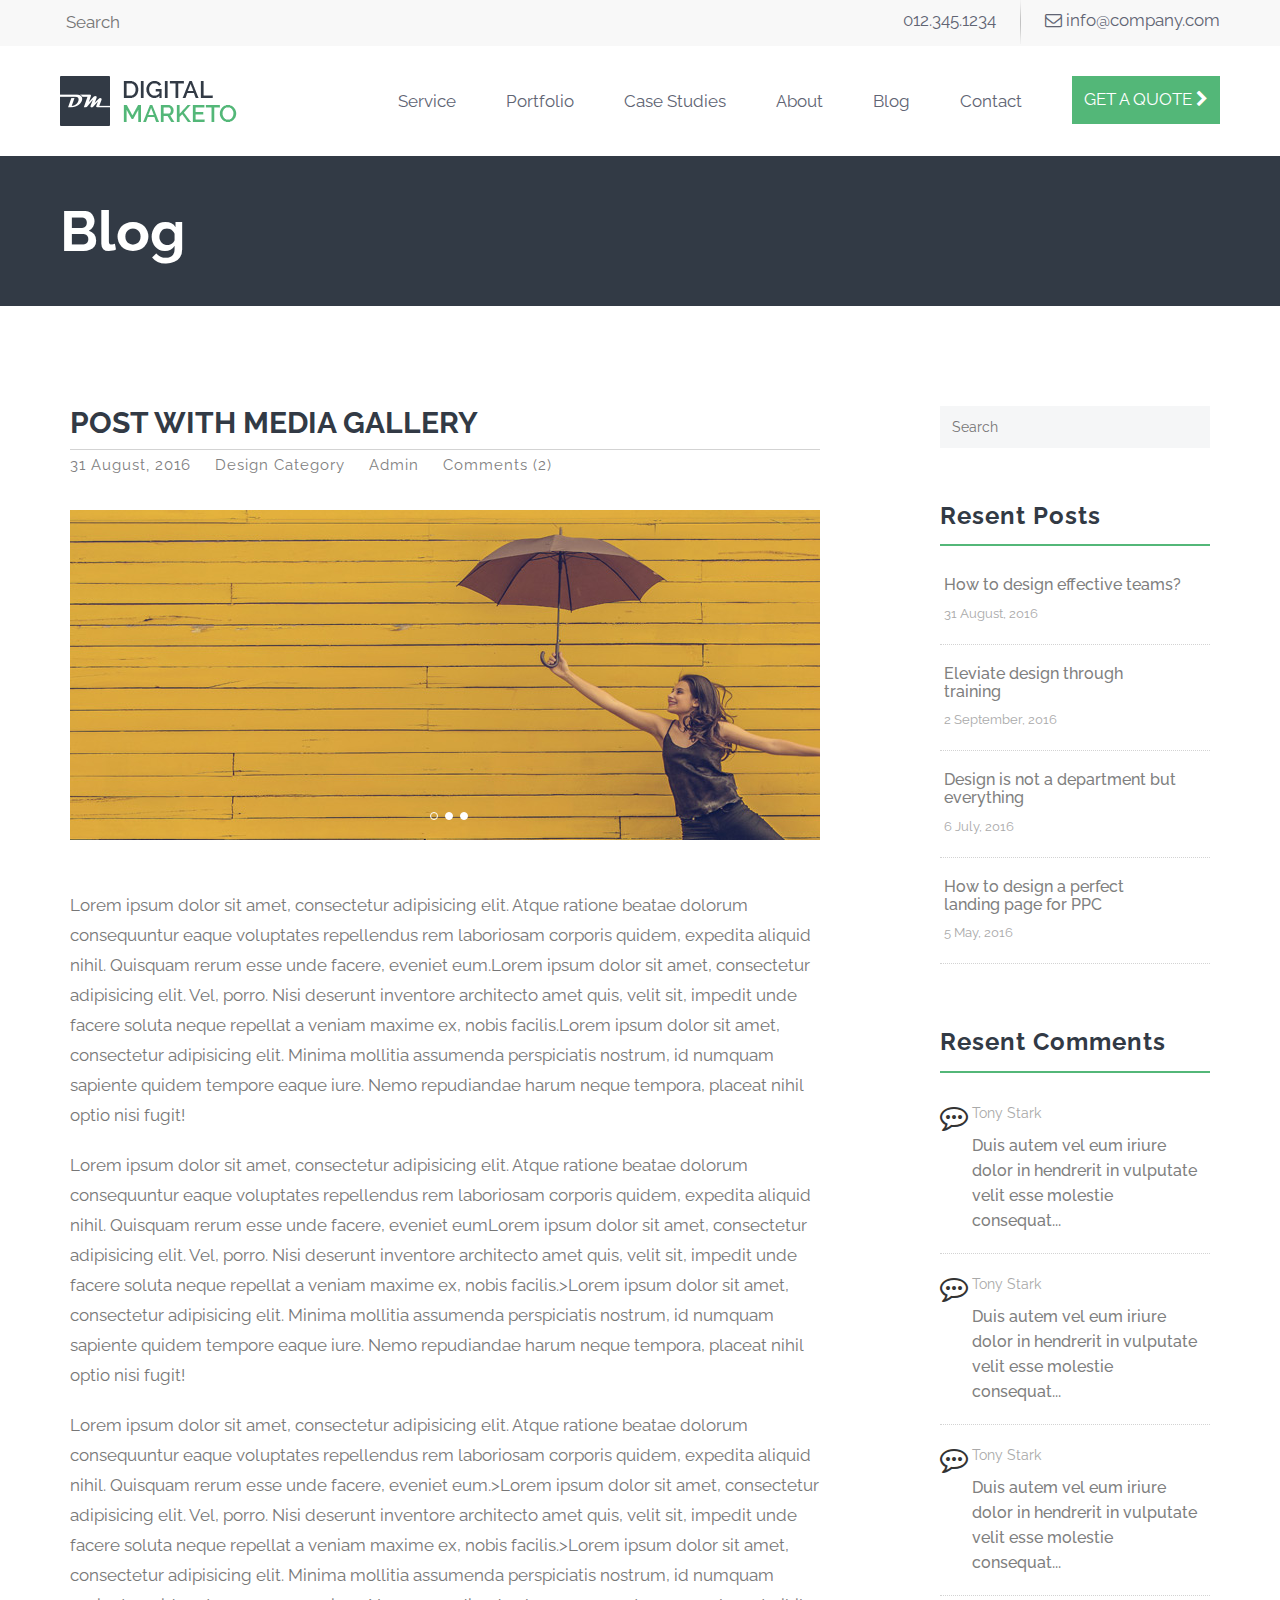
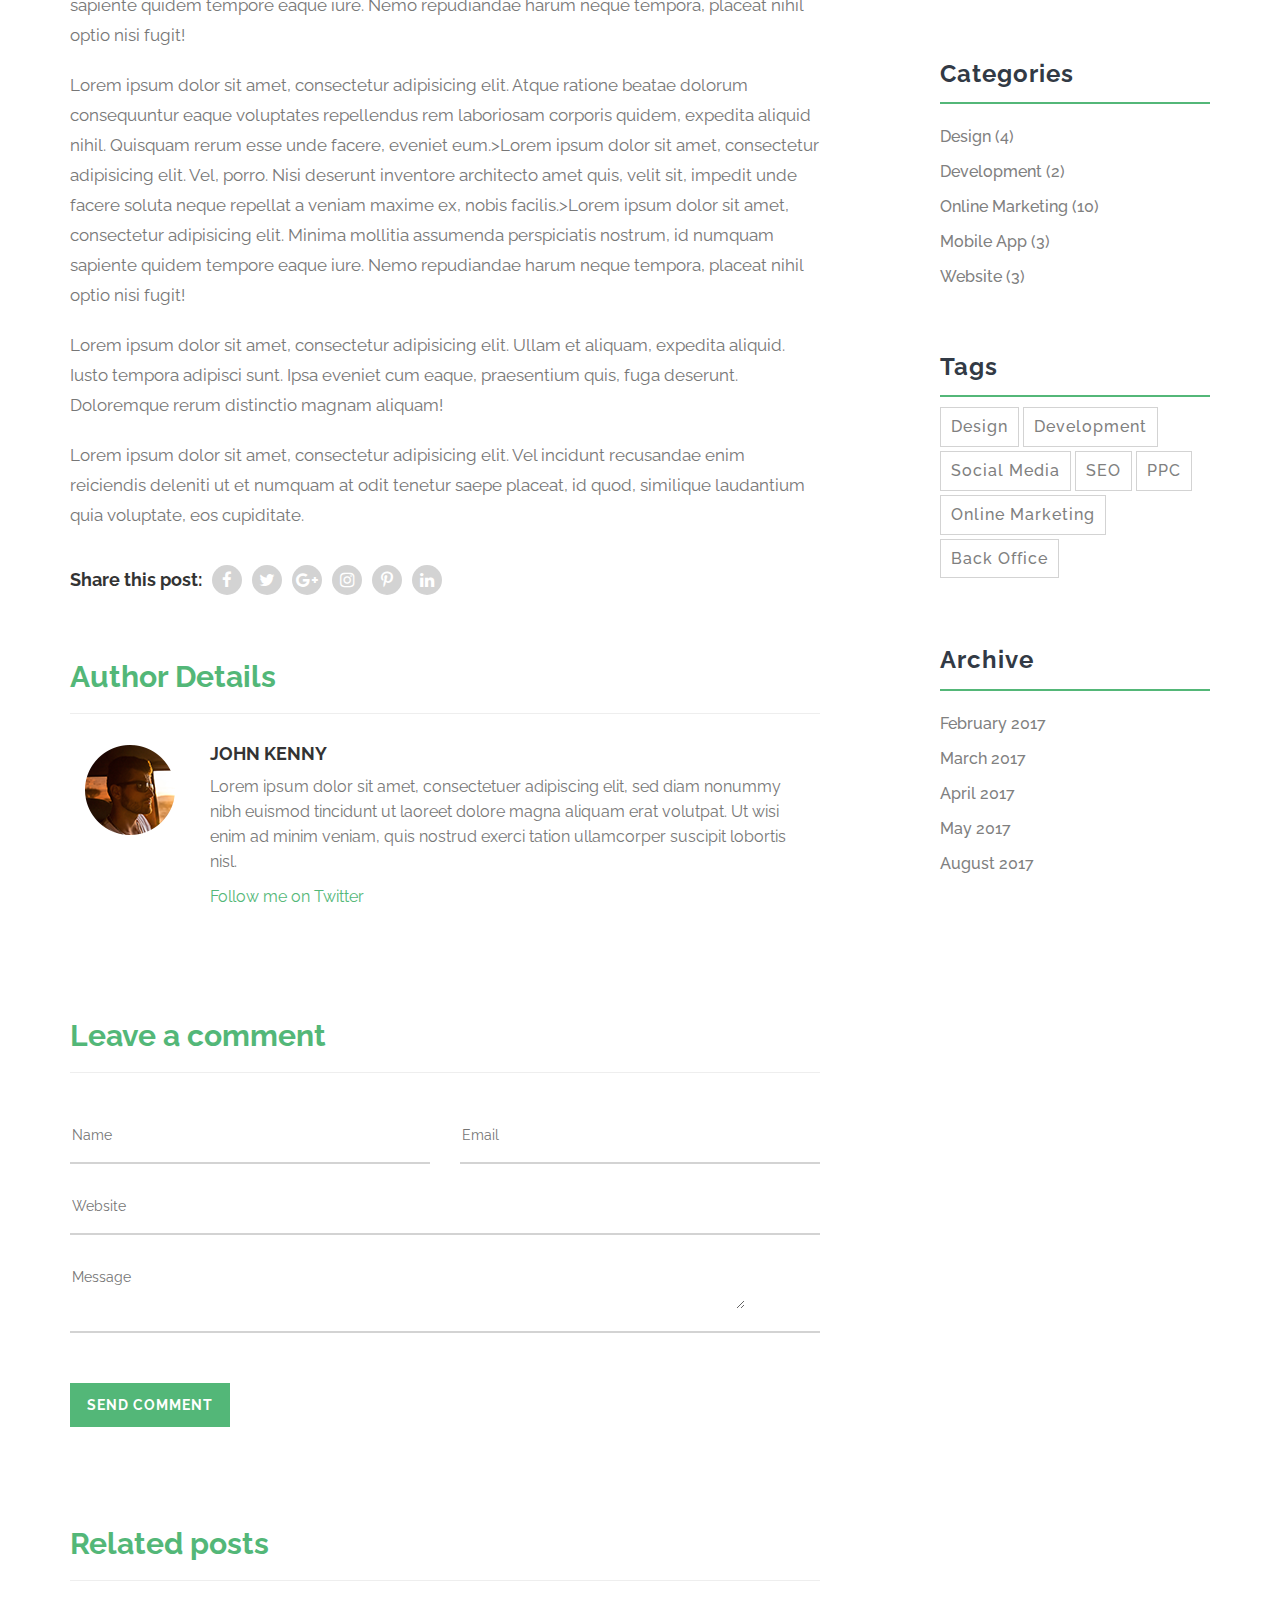
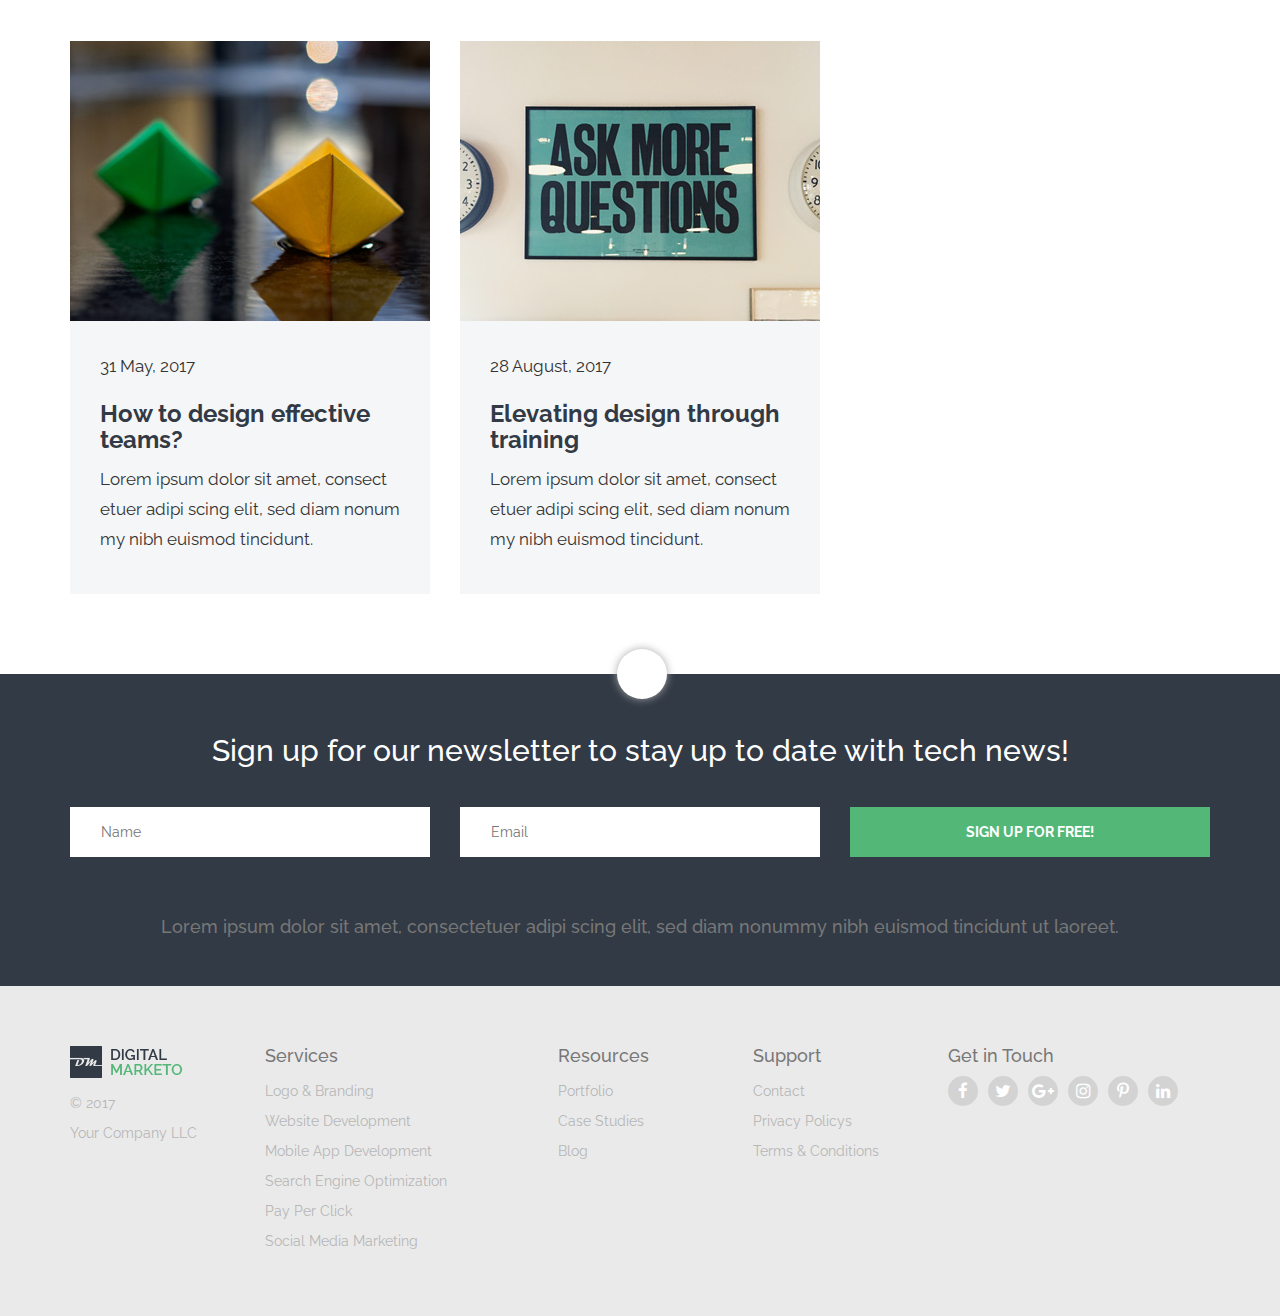
<file: finaly template/blogItemPage1/index.html>
<!DOCTYPE html>
<html>
<head>
	<title>Blog</title>
	<link rel="stylesheet" href="https://maxcdn.bootstrapcdn.com/font-awesome/4.7.0/css/font-awesome.min.css">
	<link rel="stylesheet" href="https://cdn.linearicons.com/free/1.0.0/icon-font.min.css">
	<link rel="stylesheet" href="https://maxcdn.bootstrapcdn.com/bootstrap/3.3.7/css/bootstrap.min.css">
	<link rel="stylesheet" href="css/style.css">
	<link href="https://fonts.googleapis.com/css?family=Raleway" rel="stylesheet">
</head>
<body>
<!--++++++++++Header Section++++++++++++-->
	<section id="header">
		<div class="navbar-default">
			<div class="container">
				<div class="row">
					<div class="headerSearch pull-left hidden-xs">
						<label for="searchIcon"><span class="lnr lnr-magnifier"></span></label>
						<input type="search" placeholder="Search" id="searchIcon" name="searchIcon" class="navbar-default">
					</div>
					<div class="headerPhone">
						<a href="">
							<span class="lnr lnr-phone-handset"></span>
							<span>012.345.1234</span>
						</a>
						<img src="image/logo/separator.png">
						<a href="">
							<i class="fa fa-envelope-o" aria-hidden="true"></i>
							<span>info@company.com</span>
						</a>
					</div>
				</div>
			</div>
		</div>

<!--++++++++++++Navbar+++++++++++-->

		<div class="container">
			<div class=" row">
				<nav class="navbarSection">
					<div class=" navbar-header hidden-sm ">
				      	<a class="" href="#">
							<img src="image/logo/logo.png">
				      	</a>
				      	<span id="listBtn" class="lnr lnr-menu pull-right hidden-lg hidden-md hidden-sm"></span>
				    </div>
				    <div class="navbar-header visible-sm">
				      	<a class="" href="#">
							<img src="image/logo/small-logo.png">
				      	</a>
				    </div>

				    <ul class="hidden-xs nav navbar-nav pull-right navRight">
				      	<li>
				      		<a href="#">
				      			<span>Service</span>
				      			<span class="lnr lnr-chevron-down"></span>
				      		</a>
				      	</li>
				      	<li><a href="#">Portfolio</a></li>
				      	<li><a href="#">Case Studies</a></li>
				      	<li><a href="#">About</a></li>
				      	<li><a href="../blogPage/index.html">Blog</a></li>
				      	<li><a href="#">Contact</a></li>
				      	<li>
				      		<button class="pull-right">
								<span>GET A QUOTE</span>
								<i class="fa fa-chevron-right" aria-hidden="true"></i>
							</button>
						</li>
				    </ul>
				</nav>
			</div>
			<div class="dropBtn hidden-lg hidden-xl hidden-sm hidden-md hidden-xs">
					<ul class="nav navbar-nav ">
						<li>
				      		<a href="#">
				      			<span>Service</span>
				      			<span class="lnr lnr-chevron-down"></span>
				      		</a>
				      	</li>
				      	<li><a href="#">Portfolio</a></li>
				      	<li><a href="#">Case Studies</a></li>
				      	<li><a href="#">About</a></li>
				      	<li><a href="../blogPage/index.html">Blog</a></li>
				      	<li><a href="#">Contact</a></li>
				      	<li>
				      		<button class="col-xs-12">
								<span>GET A QUOTE</span>
								<i class="fa fa-chevron-right" aria-hidden="true"></i>
							</button>
						</li>
					</ul>
			</div>
		</div>
	</section>

<!--++++++++++++Blog Section+++++++++++-->

	<section id="blog">
		<div class="container">
			<div class="row">
				<h1>Blog</h1>
			</div>
		</div>
	</section>
	<section id="mediaGallery">
		<div class="container">
			<div class="row">
				<div class="col-lg-8 col-md-8 col-sm-8 col-xs-12">
					<div class="mediaGalleryLeft">
						<div class="mediaGalleryLeftItem">
							<a href="#">
								<h2>POST WITH MEDIA GALLERY</h2>
							</a>
							<ul class="mediaPost">
								<li>
									<a href="#">
										<span class="lnr lnr-calendar-full"></span>
										<span>31 August, 2016 </span>
									</a>
								</li>
								<li>
									<a href="#">
										<span class="lnr lnr-list"></span>
										<span>Design Category </span>
									</a>
								</li>
								<li>
									<a href="#">
										<span class="lnr lnr-user"></span>
										<span>Admin</span>
									</a>
								</li>
								<li>
									<a href="#">
										<span class="lnr lnr-bubble"></span>
										<span>Comments (2)</span>
									</a>
								</li>
							</ul>
							<div class="galleryImg">
								<div class="btnLeft">
									<i class="fa fa-chevron-left fa-2x"></i>
								</div>
								<div class="btnRight">
									<i class="fa fa-chevron-right fa-2x"></i>
								</div>
								<div class="gallerySlider">
									<img src="image/blog/blog-img-standard-1.jpg">
									<img src="image/blog/blog-img-standard-2.jpg">
									<img src="image/blog/blog-img-standard-3.jpg">
								</div>
								<div class="sliderBtn1 hidden-xs"></div>
								<div class="sliderBtn2 hidden-xs"></div>
								<div class="sliderBtn3 hidden-xs"></div>
							</div>
							<p class="text-muted">Lorem ipsum dolor sit amet, consectetur adipisicing elit. Atque ratione beatae dolorum consequuntur eaque voluptates repellendus rem laboriosam corporis quidem, expedita aliquid nihil. Quisquam rerum esse unde facere, eveniet eum.Lorem ipsum dolor sit amet, consectetur adipisicing elit. Vel, porro. Nisi deserunt inventore architecto amet quis, velit sit, impedit unde facere soluta neque repellat a veniam maxime ex, nobis facilis.Lorem ipsum dolor sit amet, consectetur adipisicing elit. Minima mollitia assumenda perspiciatis nostrum, id numquam sapiente quidem tempore eaque iure. Nemo repudiandae harum neque tempora, placeat nihil optio nisi fugit!</p>
							<p class="text-muted">Lorem ipsum dolor sit amet, consectetur adipisicing elit. Atque ratione beatae dolorum consequuntur eaque voluptates repellendus rem laboriosam corporis quidem, expedita aliquid nihil. Quisquam rerum esse unde facere, eveniet eumLorem ipsum dolor sit amet, consectetur adipisicing elit. Vel, porro. Nisi deserunt inventore architecto amet quis, velit sit, impedit unde facere soluta neque repellat a veniam maxime ex, nobis facilis.>Lorem ipsum dolor sit amet, consectetur adipisicing elit. Minima mollitia assumenda perspiciatis nostrum, id numquam sapiente quidem tempore eaque iure. Nemo repudiandae harum neque tempora, placeat nihil optio nisi fugit!</p>
							<p class="text-muted">Lorem ipsum dolor sit amet, consectetur adipisicing elit. Atque ratione beatae dolorum consequuntur eaque voluptates repellendus rem laboriosam corporis quidem, expedita aliquid nihil. Quisquam rerum esse unde facere, eveniet eum.>Lorem ipsum dolor sit amet, consectetur adipisicing elit. Vel, porro. Nisi deserunt inventore architecto amet quis, velit sit, impedit unde facere soluta neque repellat a veniam maxime ex, nobis facilis.>Lorem ipsum dolor sit amet, consectetur adipisicing elit. Minima mollitia assumenda perspiciatis nostrum, id numquam sapiente quidem tempore eaque iure. Nemo repudiandae harum neque tempora, placeat nihil optio nisi fugit!</p>
							<p class="text-muted">Lorem ipsum dolor sit amet, consectetur adipisicing elit. Atque ratione beatae dolorum consequuntur eaque voluptates repellendus rem laboriosam corporis quidem, expedita aliquid nihil. Quisquam rerum esse unde facere, eveniet eum.>Lorem ipsum dolor sit amet, consectetur adipisicing elit. Vel, porro. Nisi deserunt inventore architecto amet quis, velit sit, impedit unde facere soluta neque repellat a veniam maxime ex, nobis facilis.>Lorem ipsum dolor sit amet, consectetur adipisicing elit. Minima mollitia assumenda perspiciatis nostrum, id numquam sapiente quidem tempore eaque iure. Nemo repudiandae harum neque tempora, placeat nihil optio nisi fugit!</p>
							<p class="text-muted">Lorem ipsum dolor sit amet, consectetur adipisicing elit. Ullam et aliquam, expedita aliquid. Iusto tempora adipisci sunt. Ipsa eveniet cum eaque, praesentium quis, fuga deserunt. Doloremque rerum distinctio magnam aliquam!</p>
							<p class="text-muted">Lorem ipsum dolor sit amet, consectetur adipisicing elit. Vel incidunt recusandae enim reiciendis deleniti ut et numquam at odit tenetur saepe placeat, id quod, similique laudantium quia voluptate, eos cupiditate.</p>

							<div class="sharePost">
							<h4>Share this post:</h4>
								<ul class="socialIcon text-center">
									<li><a href="#"><i class="fa fa-facebook" aria-hidden="true"></i></span></a></li>
									<li><a href="#"><i class="fa fa-twitter" aria-hidden="true"></i></a></li>
									<li><a href="#"><i class="fa fa-google-plus" aria-hidden="true"></i></a></li>
									<li><a href="#"><i class="fa fa-instagram" aria-hidden="true"></i></a></li>
									<li><a href="#"><i class="fa fa-pinterest-p" aria-hidden="true"></i></a></li>
									<li><a href="#"><i class="fa fa-linkedin" aria-hidden="true"></i></a></li>
								</ul>
							</div>
						</div>
						<div class="authorDetails">
							<h2>Author Details</h2>
							<hr>
							<div class="authorImg col-lg-2">
								<img src="image/blog/blog-details-pro-pic.png">
							</div>
							<div class="authorAbout col-lg-10">
								<h4>JOHN KENNY</h4>
								<p class="text-muted">Lorem ipsum dolor sit amet, consectetuer adipiscing elit, sed diam nonummy nibh euismod tincidunt ut laoreet dolore magna aliquam erat volutpat. Ut wisi enim ad minim veniam, quis nostrud exerci tation ullamcorper suscipit lobortis nisl.</p>
								<a href=""><p>Follow me on Twitter</p></a>
							</div>
						</div>
						<div class="clear"></div>
						<div class="comments">
							<h2>Leave a comment</h2>
							<hr>
							<div class="row">
								<div class="col-lg-6 col-md-6 col-sm-6 col-xs-6">
									<div class="commentsInput">
										<span class="lnr lnr-user"></span>
										<input type="text" name="" placeholder="Name">
									</div>
								</div>
								<div class="col-lg-6 col-md-6 col-sm-6 col-xs-6">
									<div class="commentsInput">
										<span class="lnr lnr-envelope"></span>
										<input type="emale" name="" placeholder="Email">
									</div>
								</div>
							</div>
							<div class="row">
								<div class="col-lg-12 col-md-12 col-sm-12 col-xs-12">
									<div class="commentsInput">
										<span class="lnr lnr-laptop"></span>
										<input type="text" name="" placeholder="Website">
									</div>
								</div>
							</div>
							<div class="row">
								<div class="col-lg-12 col-md-12 col-sm-12 col-xs-12">
									<div class="commentsInput">
										<span class="lnr lnr-bubble"></span>
										<textarea placeholder="Message"></textarea>
									</div>
								</div>
							</div>
							<button class="sendComment">
								<span>SEND COMMENT</span>
							</button>
						</div>
						<div class="posts">
							<h2>Related posts</h2>
							<hr>
							<div class="row postsItem">
								<div class="col-lg-6 col-md-6 col-sm-6 col-xs-6">
									<div class="postsImg">
										<img src="image/blog/blog-img-1.jpg">
									</div>
									<div class="postsBox">
										<div class="postsAbout">
											<p>
												<span class="lnr lnr-calendar-full"></span>
												31 May, 2017
											</p>
											<a href="#">
												<h3>How to design effective teams?</h3>
											</a>
											<p>Lorem ipsum dolor sit amet, consect etuer adipi scing elit, sed diam nonum my nibh euismod tincidunt.</p>
										</div>
									</div>
								</div>
								<div class="col-lg-6 col-md-6 col-sm-6 col-xs-6">
									<div class="postsImg">
										<img src="image/blog/blog-img-2.jpg">
									</div>
									<div class="postsBox">
										<div class="postsAbout">
											<p>
												<span class="lnr lnr-calendar-full"></span>
												28 August, 2017
											</p>
											<a href="#">
												<h3>Elevating design through training</h3>
											</a>
											<p>Lorem ipsum dolor sit amet, consect etuer adipi scing elit, sed diam nonum my nibh euismod tincidunt.</p>
										</div>
									</div>
								</div>
							</div>
						</div>
					</div>
				</div>
				<div class="col-lg-4 col-md-4 col-sm-4 col-xs-12">
					<div class="mediaGalleryRight">
						<div class="gallerySearch">
							<input type="search" placeholder="Search" id="searchIcon" name="searchIcon" class="navbar-default">
							<span class="lnr lnr-magnifier"></span>
						</div>
						<div class="mediaGalleryRightPosts">
							<h3>Resent Posts</h3>
							<ul>
								<li>
									<span class="lnr lnr-chevron-right"></span>
									<div>
										<a href="#"><h4>How to design effective teams?</h4></a>
										<p>31 August, 2016</p>
									</div>
								</li>
								<li>
									<span class="lnr lnr-chevron-right"></span>
									<div>
										<a href="#"><h4>Eleviate design through training</h4></a>
										<p>2 September, 2016</p>
									</div>
								</li>
								<li>
									<span class="lnr lnr-chevron-right"></span>
									<div>
										<a href="#"><h4>Design is not a department but everything</h4></a>
										<p>6 July, 2016</p>
									</div>
								</li>
								<li>
									<span class="lnr lnr-chevron-right"></span>
									<div>
										<a href="#"><h4>How to design a perfect landing page for PPC</h4></a>
										<p>5 May, 2016</p>
									</div>
								</li>
							</ul>
						</div>
						<div class="mediaGalleryRightComments">
							<h3>Resent Comments</h3>
							<ul>
								<li>
									<i class="fa fa-commenting-o fa-2x" aria-hidden="true"></i>
									<div>
										<p>Tony Stark</p>
										<a href="#"><h4>Duis autem vel eum iriure dolor in hendrerit in vulputate velit esse molestie consequat...</h4></a>
									</div>
								</li>
								<li>
									<i class="fa fa-commenting-o fa-2x" aria-hidden="true"></i>
									<div>
										<p>Tony Stark</p>
										<a href="#"><h4>Duis autem vel eum iriure dolor in hendrerit in vulputate velit esse molestie consequat...</h4></a>
									</div>
								</li>
								<li>
									<i class="fa fa-commenting-o fa-2x" aria-hidden="true"></i>
									<div>
										<p>Tony Stark</p>
										<a href="#"><h4>Duis autem vel eum iriure dolor in hendrerit in vulputate velit esse molestie consequat...</h4></a>
									</div>
								</li>
							</ul>
						</div>
						<div class="mediaGalleryRightCategories">
							<h3>Categories</h3>
							<ul>
								<li>
									<span class="lnr lnr-chevron-right"></span>
									<div>
										<a href="#"><h4>Design (4)</h4></a>
									</div>
								</li>
								<li>
									<span class="lnr lnr-chevron-right"></span>
									<div>
										<a href="#"><h4>Development (2)</h4></a>
									</div>
								</li>
								<li>
									<span class="lnr lnr-chevron-right"></span>
									<div>
										<a href="#"><h4>Online Marketing (10)</h4></a>
									</div>
								</li>
								<li>
									<span class="lnr lnr-chevron-right"></span>
									<div>
										<a href="#"><h4>Mobile App (3)</h4></a>
									</div>
								</li>
								<li>
									<span class="lnr lnr-chevron-right"></span>
									<div>
										<a href="#"><h4>Website (3)</h4></a>
									</div>
								</li>
							</ul>
						</div>
						<div class="mediaGalleryRightTags">
							<h3>Tags</h3>
							<ul>
								<li>
									<a href="#"><h4>Design</h4></a>
								</li>
								<li>	
									<a href="#"><h4>Development</h4></a>
								</li>
								<li>
									<a href="#"><h4>Social Media</h4></a>
								</li>
								<li>
									<a href="#"><h4>SEO</h4></a>
								</li>
								<li>
									<a href="#"><h4>PPC</h4></a>
								</li>
								<li>
									<a href="#"><h4>Online Marketing</h4></a>
								</li>
								<li>
									<a href="#"><h4>Back Office</h4></a>
								</li>
							</ul>
						</div>
						<div class="mediaGalleryRightArchive">
							<h3>Archive</h3>
							<ul>
								<li>
									<span class="lnr lnr-chevron-right"></span>
									<div>
										<a href="#"><h4>February 2017</h4></a>
									</div>
								</li>
								<li>
									<span class="lnr lnr-chevron-right"></span>
									<div>
										<a href="#"><h4>March 2017</h4></a>
									</div>
								</li>
								<li>
									<span class="lnr lnr-chevron-right"></span>
									<div>
										<a href="#"><h4>April 2017</h4></a>
									</div>
								</li>
								<li>
									<span class="lnr lnr-chevron-right"></span>
									<div>
										<a href="#"><h4>May 2017</h4></a>	
									</div>
								</li>
								<li>
									<span class="lnr lnr-chevron-right"></span>
									<div>
										<a href="#"><h4>August 2017</h4></a>	
									</div>
								</li>
							</ul>
						</div>
					</div>
				</div>
			</div>
		</div>
	</section>
	<section id="sign">
		<div class="container text-center">
			<a href="#" class="topBtn text-center" >
				<span class="lnr lnr-chevron-up"></span>
			</a>
			<div class="row">
				<div class="col-md-12 col-xs-12">
					<h2>Sign up for our newsletter to stay up to date with tech news!</h2>
				</div>
			</div>
			<div class="row">
				<div class="col-md-4 col-xs-12 col-sm-12" >
					<div>
						<span class="lnr lnr-user"></span>
						<input type="text" placeholder="Name">
					</div>
				</div>
				<div class="col-md-4 col-xs-12 col-sm-12">
					<div>
						<span class="lnr lnr-envelope"></span>
						<input type="text" placeholder="Email">
					</div>
				</div>
				<div class="col-md-4 col-xs-12 col-sm-12">
						<button class="signBtn">SIGN UP FOR FREE!</button>	
				</div>
			</div>
			<div class="row text-muted">
				<div class="col-md-12 col-xs-12">
					<h4>Lorem ipsum dolor sit amet, consectetuer adipi scing elit, sed diam nonummy nibh euismod tincidunt ut laoreet.</h4>
				</div>
			</div>
		</div>
	</section>
	<section id="footer">
		<div class="container">
			<div class="row">
				<div class="col-lg-2 col-md-2 col-sm-2 col-xs-12">
					<img src="image/logo/small-logo.png">
					<ul>
						<li>© 2017</li>
						<li>Your Company LLC</li>
					</ul>
				</div>
				<div class="col-lg-3 col-md-3 col-sm-3 col-xs-12">
					<h4>Services</h4>
					<ul>
						<li><a href="#">Logo & Branding</a></li>
						<li><a href="#">Website Development</a></li>
						<li><a href="#">Mobile App Development</a></li>
						<li><a href="#">Search Engine Optimization</a></li>
						<li><a href="#">Pay Per Click</a></li>
						<li><a href="#">Social Media Marketing</a></li>
					</ul>
				</div>
				<div class="col-lg-2 col-md-2 col-sm-2 col-xs-12">
					<h4>Resources</h4>
					<ul>
						<li><a href="#">Portfolio</a></li>
						<li><a href="#">Case Studies</a></li>
						<li><a href="#">Blog</a></li>
					</ul>
				</div>
				<div class="col-lg-2 col-md-2 col-sm-2 col-xs-12">
					<h4>Support</h4>
					<ul>
						<li><a href="#">Contact</a></li>
						<li><a href="#">Privacy Policys</a></li>
						<li><a href="#">Terms & Conditions</a></li>
					</ul>
				</div>
				<div class="col-lg-3 col-md-3 col-sm-3 col-xs-12">
				<h4>Get in Touch</h4>
					<ul class="socialIcon text-center">
						<li><a href="#"><i class="fa fa-facebook" aria-hidden="true"></i></span></a></li>
						<li><a href="#"><i class="fa fa-twitter" aria-hidden="true"></i></a></li>
						<li><a href="#"><i class="fa fa-google-plus" aria-hidden="true"></i></a></li>
						<li><a href="#"><i class="fa fa-instagram" aria-hidden="true"></i></a></li>
						<li><a href="#"><i class="fa fa-pinterest-p" aria-hidden="true"></i></a></li>
						<li><a href="#"><i class="fa fa-linkedin" aria-hidden="true"></i></a></li>
					</ul>
				</div>
			</div>
		</div>
	</section>
	
 	<script
  src="http://code.jquery.com/jquery-3.2.1.js"
  integrity="sha256-DZAnKJ/6XZ9si04Hgrsxu/8s717jcIzLy3oi35EouyE="
  crossorigin="anonymous"></script>
	<script src="script/main.js"></script>
</body>
</html>
</file>
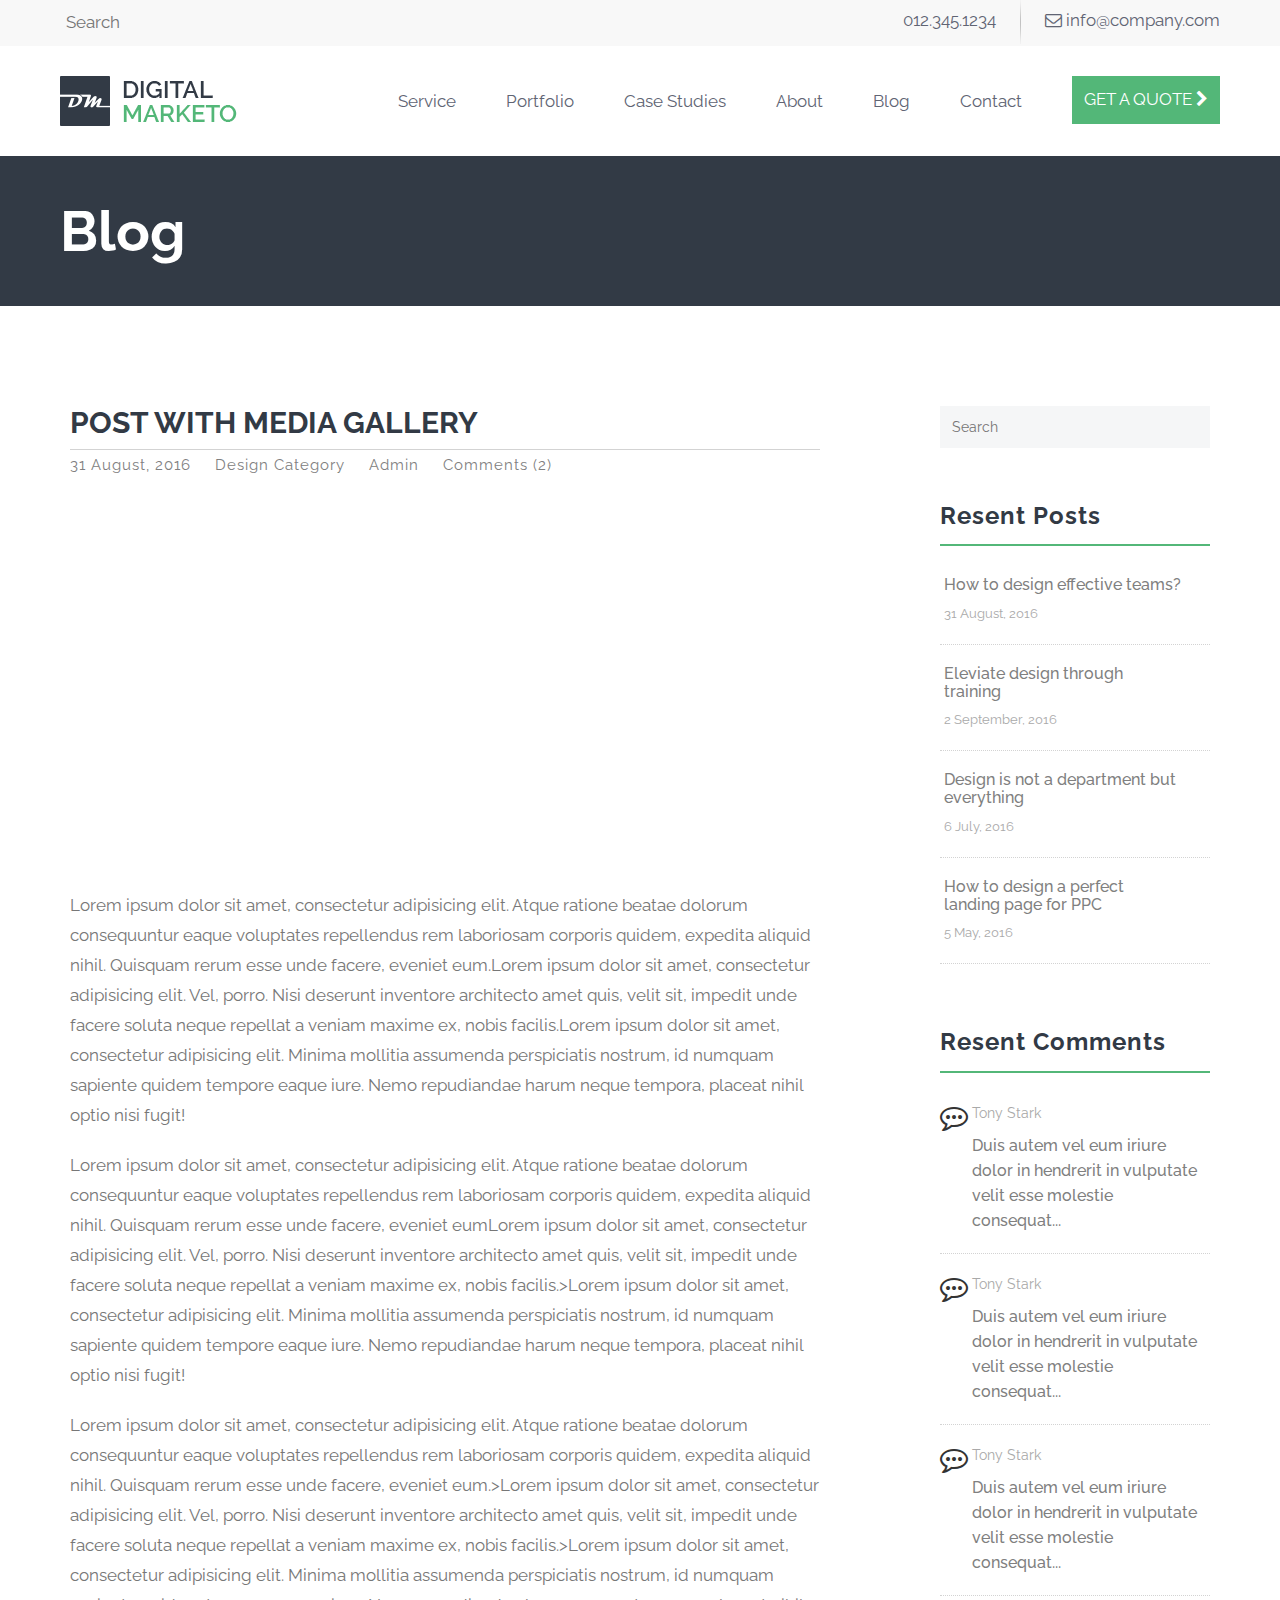
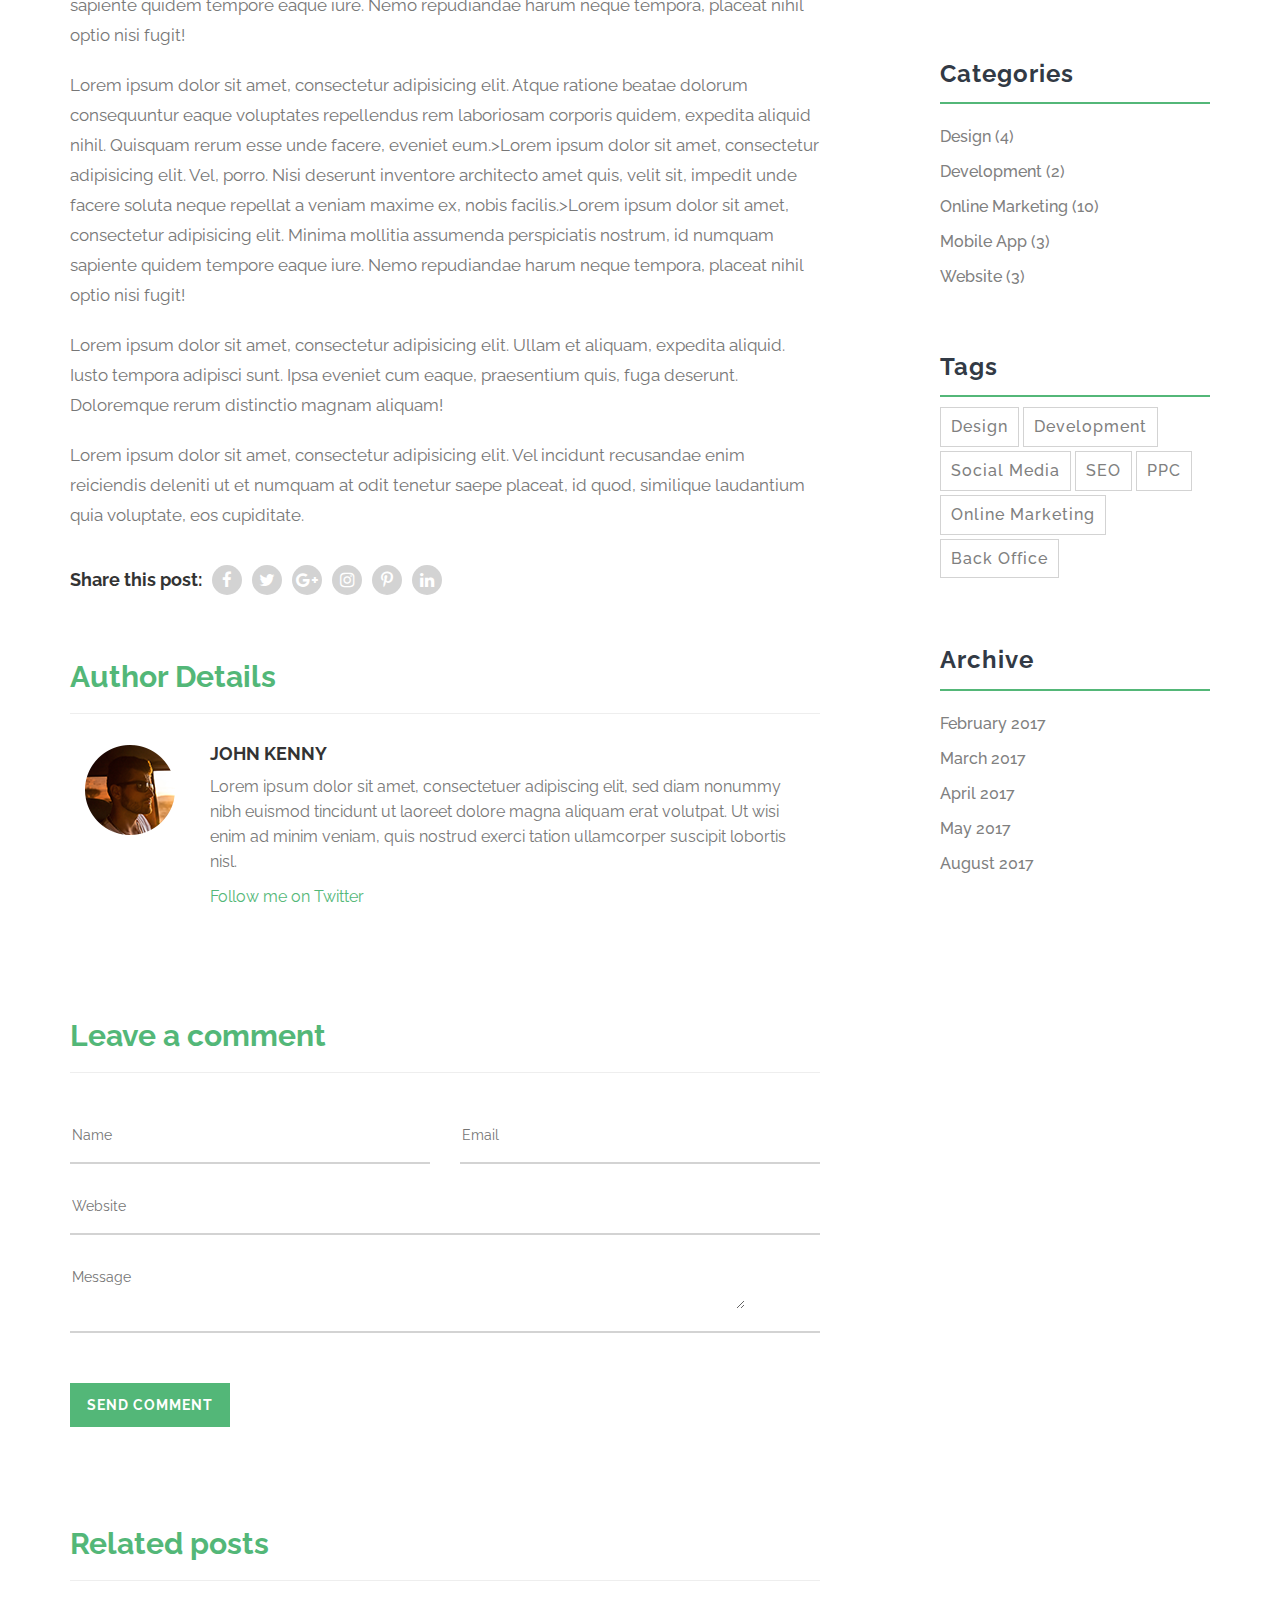
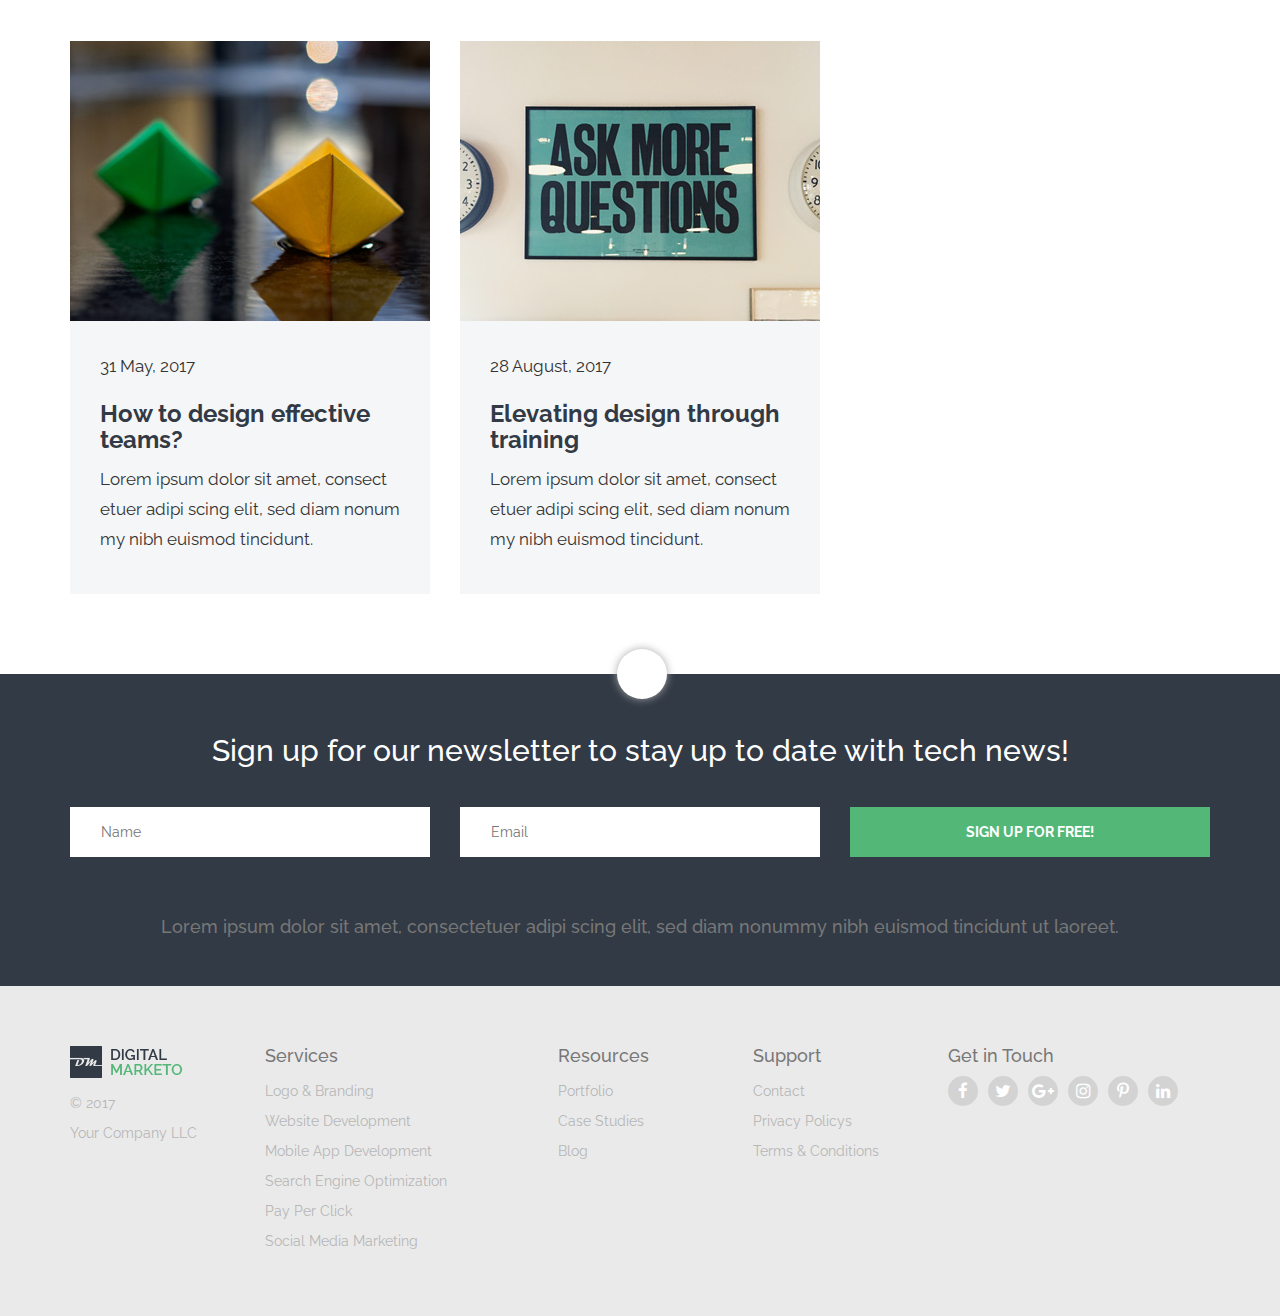
<file: finaly template/blogItemPage2/index.html>
<!DOCTYPE html>
<html>
<head>
	<title>Blog</title>
	<link rel="stylesheet" href="https://maxcdn.bootstrapcdn.com/font-awesome/4.7.0/css/font-awesome.min.css">
	<link rel="stylesheet" href="https://cdn.linearicons.com/free/1.0.0/icon-font.min.css">
	<link rel="stylesheet" href="https://maxcdn.bootstrapcdn.com/bootstrap/3.3.7/css/bootstrap.min.css">
	<link rel="stylesheet" href="css/style.css">
	<link href="https://fonts.googleapis.com/css?family=Raleway" rel="stylesheet">
</head>
<body>
	<section id="header">
		<div class="navbar-default">
			<div class="container">
				<div class="row">
					<div class="headerSearch pull-left hidden-xs">
						<label for="searchIcon"><span class="lnr lnr-magnifier"></span></label>
						<input type="search" placeholder="Search" id="searchIcon" name="searchIcon" class="navbar-default">
					</div>
					<div class="headerPhone">
						<a href="">
							<span class="lnr lnr-phone-handset"></span>
							<span>012.345.1234</span>
						</a>
						<img src="image/logo/separator.png">
						<a href="">
							<i class="fa fa-envelope-o" aria-hidden="true"></i>
							<span>info@company.com</span>
						</a>
					</div>
				</div>
			</div>
		</div>
		<div class="container">
			<div class=" row">
				<nav class="navbarSection">
					<div class=" navbar-header hidden-sm ">
				      	<a class="" href="#">
							<img src="image/logo/logo.png">
				      	</a>
				      	<span id="listBtn" class="lnr lnr-menu pull-right hidden-lg hidden-md hidden-sm"></span>
				    </div>
				    <div class="navbar-header visible-sm">
				      	<a class="" href="#">
							<img src="image/logo/small-logo.png">
				      	</a>
				    </div>

				    <ul class="hidden-xs nav navbar-nav pull-right navRight">
				      	<li>
				      		<a href="#">
				      			<span>Service</span>
				      			<span class="lnr lnr-chevron-down"></span>
				      		</a>
				      	</li>
				      	<li><a href="#">Portfolio</a></li>
				      	<li><a href="#">Case Studies</a></li>
				      	<li><a href="#">About</a></li>
				      	<li><a href="../blogPage/index.html">Blog</a></li>
				      	<li><a href="#">Contact</a></li>
				      	<li>
				      		<button class="pull-right">
								<span>GET A QUOTE</span>
								<i class="fa fa-chevron-right" aria-hidden="true"></i>
							</button>
						</li>
				    </ul>
				</nav>
			</div>
			<div class="dropBtn hidden-lg hidden-xl hidden-sm hidden-md hidden-xs">
					<ul class="nav navbar-nav ">
						<li>
				      		<a href="#">
				      			<span>Service</span>
				      			<span class="lnr lnr-chevron-down"></span>
				      		</a>
				      	</li>
				      	<li><a href="#">Portfolio</a></li>
				      	<li><a href="#">Case Studies</a></li>
				      	<li><a href="#">About</a></li>
				      	<li><a href="../blogPage/index.html">Blog</a></li>
				      	<li><a href="#">Contact</a></li>
				      	<li>
				      		<button class="col-xs-12">
								<span>GET A QUOTE</span>
								<i class="fa fa-chevron-right" aria-hidden="true"></i>
							</button>
						</li>
					</ul>
			</div>
		</div>
	</section>
	<section id="blog">
		<div class="container">
			<div class="row">
				<h1>Blog</h1>
			</div>
		</div>
	</section>
	<section id="mediaGallery">
		<div class="container">
			<div class="row">
				<div class="col-lg-8 col-md-8 col-sm-8 col-xs-12">
					<div class="mediaGalleryLeft">
						<div class="mediaGalleryLeftItem">
							<a href="#">
								<h2>POST WITH MEDIA GALLERY</h2>
							</a>
							<ul class="mediaPost">
								<li>
									<a href="#">
										<span class="lnr lnr-calendar-full"></span>
										<span>31 August, 2016 </span>
									</a>
								</li>
								<li>
									<a href="#">
										<span class="lnr lnr-list"></span>
										<span>Design Category </span>
									</a>
								</li>
								<li>
									<a href="#">
										<span class="lnr lnr-user"></span>
										<span>Admin</span>
									</a>
								</li>
								<li>
									<a href="#">
										<span class="lnr lnr-bubble"></span>
										<span>Comments (2)</span>
									</a>
								</li>
							</ul>
							<div class="galleryImg">
								<iframe width="100%" height="100%" src="https://www.youtube.com/embed/rrT6v5sOwJg" frameborder="0" allowfullscreen></iframe>
							</div>
							<p class="text-muted">Lorem ipsum dolor sit amet, consectetur adipisicing elit. Atque ratione beatae dolorum consequuntur eaque voluptates repellendus rem laboriosam corporis quidem, expedita aliquid nihil. Quisquam rerum esse unde facere, eveniet eum.Lorem ipsum dolor sit amet, consectetur adipisicing elit. Vel, porro. Nisi deserunt inventore architecto amet quis, velit sit, impedit unde facere soluta neque repellat a veniam maxime ex, nobis facilis.Lorem ipsum dolor sit amet, consectetur adipisicing elit. Minima mollitia assumenda perspiciatis nostrum, id numquam sapiente quidem tempore eaque iure. Nemo repudiandae harum neque tempora, placeat nihil optio nisi fugit!</p>
							<p class="text-muted">Lorem ipsum dolor sit amet, consectetur adipisicing elit. Atque ratione beatae dolorum consequuntur eaque voluptates repellendus rem laboriosam corporis quidem, expedita aliquid nihil. Quisquam rerum esse unde facere, eveniet eumLorem ipsum dolor sit amet, consectetur adipisicing elit. Vel, porro. Nisi deserunt inventore architecto amet quis, velit sit, impedit unde facere soluta neque repellat a veniam maxime ex, nobis facilis.>Lorem ipsum dolor sit amet, consectetur adipisicing elit. Minima mollitia assumenda perspiciatis nostrum, id numquam sapiente quidem tempore eaque iure. Nemo repudiandae harum neque tempora, placeat nihil optio nisi fugit!</p>
							<p class="text-muted">Lorem ipsum dolor sit amet, consectetur adipisicing elit. Atque ratione beatae dolorum consequuntur eaque voluptates repellendus rem laboriosam corporis quidem, expedita aliquid nihil. Quisquam rerum esse unde facere, eveniet eum.>Lorem ipsum dolor sit amet, consectetur adipisicing elit. Vel, porro. Nisi deserunt inventore architecto amet quis, velit sit, impedit unde facere soluta neque repellat a veniam maxime ex, nobis facilis.>Lorem ipsum dolor sit amet, consectetur adipisicing elit. Minima mollitia assumenda perspiciatis nostrum, id numquam sapiente quidem tempore eaque iure. Nemo repudiandae harum neque tempora, placeat nihil optio nisi fugit!</p>
							<p class="text-muted">Lorem ipsum dolor sit amet, consectetur adipisicing elit. Atque ratione beatae dolorum consequuntur eaque voluptates repellendus rem laboriosam corporis quidem, expedita aliquid nihil. Quisquam rerum esse unde facere, eveniet eum.>Lorem ipsum dolor sit amet, consectetur adipisicing elit. Vel, porro. Nisi deserunt inventore architecto amet quis, velit sit, impedit unde facere soluta neque repellat a veniam maxime ex, nobis facilis.>Lorem ipsum dolor sit amet, consectetur adipisicing elit. Minima mollitia assumenda perspiciatis nostrum, id numquam sapiente quidem tempore eaque iure. Nemo repudiandae harum neque tempora, placeat nihil optio nisi fugit!</p>
							<p class="text-muted">Lorem ipsum dolor sit amet, consectetur adipisicing elit. Ullam et aliquam, expedita aliquid. Iusto tempora adipisci sunt. Ipsa eveniet cum eaque, praesentium quis, fuga deserunt. Doloremque rerum distinctio magnam aliquam!</p>
							<p class="text-muted">Lorem ipsum dolor sit amet, consectetur adipisicing elit. Vel incidunt recusandae enim reiciendis deleniti ut et numquam at odit tenetur saepe placeat, id quod, similique laudantium quia voluptate, eos cupiditate.</p>

							<div class="sharePost">
							<h4>Share this post:</h4>
								<ul class="socialIcon text-center">
									<li><a href="#"><i class="fa fa-facebook" aria-hidden="true"></i></span></a></li>
									<li><a href="#"><i class="fa fa-twitter" aria-hidden="true"></i></a></li>
									<li><a href="#"><i class="fa fa-google-plus" aria-hidden="true"></i></a></li>
									<li><a href="#"><i class="fa fa-instagram" aria-hidden="true"></i></a></li>
									<li><a href="#"><i class="fa fa-pinterest-p" aria-hidden="true"></i></a></li>
									<li><a href="#"><i class="fa fa-linkedin" aria-hidden="true"></i></a></li>
								</ul>
							</div>
						</div>
						<div class="authorDetails">
							<h2>Author Details</h2>
							<hr>
							<div class="authorImg col-lg-2">
								<img src="image/blog/blog-details-pro-pic.png">
							</div>
							<div class="authorAbout col-lg-10">
								<h4>JOHN KENNY</h4>
								<p class="text-muted">Lorem ipsum dolor sit amet, consectetuer adipiscing elit, sed diam nonummy nibh euismod tincidunt ut laoreet dolore magna aliquam erat volutpat. Ut wisi enim ad minim veniam, quis nostrud exerci tation ullamcorper suscipit lobortis nisl.</p>
								<a href=""><p>Follow me on Twitter</p></a>
							</div>
						</div>
						<div class="clear"></div>
						<div class="comments">
							<h2>Leave a comment</h2>
							<hr>
							<div class="row">
								<div class="col-lg-6 col-md-6 col-sm-6 col-xs-6">
									<div class="commentsInput">
										<span class="lnr lnr-user"></span>
										<input type="text" name="" placeholder="Name">
									</div>
								</div>
								<div class="col-lg-6 col-md-6 col-sm-6 col-xs-6">
									<div class="commentsInput">
										<span class="lnr lnr-envelope"></span>
										<input type="emale" name="" placeholder="Email">
									</div>
								</div>
							</div>
							<div class="row">
								<div class="col-lg-12 col-md-12 col-sm-12 col-xs-12">
									<div class="commentsInput">
										<span class="lnr lnr-laptop"></span>
										<input type="text" name="" placeholder="Website">
									</div>
								</div>
							</div>
							<div class="row">
								<div class="col-lg-12 col-md-12 col-sm-12 col-xs-12">
									<div class="commentsInput">
										<span class="lnr lnr-bubble"></span>
										<textarea placeholder="Message"></textarea>
									</div>
								</div>
							</div>
							<button class="sendComment">
								<span>SEND COMMENT</span>
							</button>
						</div>
						<div class="posts">
							<h2>Related posts</h2>
							<hr>
							<div class="row postsItem">
								<div class="col-lg-6 col-md-6 col-sm-6 col-xs-6">
									<div class="postsImg">
										<img src="image/blog/blog-img-1.jpg">
									</div>
									<div class="postsBox">
										<div class="postsAbout">
											<p>
												<span class="lnr lnr-calendar-full"></span>
												31 May, 2017
											</p>
											<a href="#">
												<h3>How to design effective teams?</h3>
											</a>
											<p>Lorem ipsum dolor sit amet, consect etuer adipi scing elit, sed diam nonum my nibh euismod tincidunt.</p>
										</div>
									</div>
								</div>
								<div class="col-lg-6 col-md-6 col-sm-6 col-xs-6">
									<div class="postsImg">
										<img src="image/blog/blog-img-2.jpg">
									</div>
									<div class="postsBox">
										<div class="postsAbout">
											<p>
												<span class="lnr lnr-calendar-full"></span>
												28 August, 2017
											</p>
											<a href="#">
												<h3>Elevating design through training</h3>
											</a>
											<p>Lorem ipsum dolor sit amet, consect etuer adipi scing elit, sed diam nonum my nibh euismod tincidunt.</p>
										</div>
									</div>
								</div>
							</div>
						</div>
					</div>
				</div>
				<div class="col-lg-4 col-md-4 col-sm-4 col-xs-12">
					<div class="mediaGalleryRight">
						<div class="gallerySearch">
							<input type="search" placeholder="Search" id="searchIcon" name="searchIcon" class="navbar-default">
							<span class="lnr lnr-magnifier"></span>
						</div>
						<div class="mediaGalleryRightPosts">
							<h3>Resent Posts</h3>
							<ul>
								<li>
									<span class="lnr lnr-chevron-right"></span>
									<div>
										<a href="#"><h4>How to design effective teams?</h4></a>
										<p>31 August, 2016</p>
									</div>
								</li>
								<li>
									<span class="lnr lnr-chevron-right"></span>
									<div>
										<a href="#"><h4>Eleviate design through training</h4></a>
										<p>2 September, 2016</p>
									</div>
								</li>
								<li>
									<span class="lnr lnr-chevron-right"></span>
									<div>
										<a href="#"><h4>Design is not a department but everything</h4></a>
										<p>6 July, 2016</p>
									</div>
								</li>
								<li>
									<span class="lnr lnr-chevron-right"></span>
									<div>
										<a href="#"><h4>How to design a perfect landing page for PPC</h4></a>
										<p>5 May, 2016</p>
									</div>
								</li>
							</ul>
						</div>
						<div class="mediaGalleryRightComments">
							<h3>Resent Comments</h3>
							<ul>
								<li>
									<i class="fa fa-commenting-o fa-2x" aria-hidden="true"></i>
									<div>
										<p>Tony Stark</p>
										<a href="#"><h4>Duis autem vel eum iriure dolor in hendrerit in vulputate velit esse molestie consequat...</h4></a>
									</div>
								</li>
								<li>
									<i class="fa fa-commenting-o fa-2x" aria-hidden="true"></i>
									<div>
										<p>Tony Stark</p>
										<a href="#"><h4>Duis autem vel eum iriure dolor in hendrerit in vulputate velit esse molestie consequat...</h4></a>
									</div>
								</li>
								<li>
									<i class="fa fa-commenting-o fa-2x" aria-hidden="true"></i>
									<div>
										<p>Tony Stark</p>
										<a href="#"><h4>Duis autem vel eum iriure dolor in hendrerit in vulputate velit esse molestie consequat...</h4></a>
									</div>
								</li>
							</ul>
						</div>
						<div class="mediaGalleryRightCategories">
							<h3>Categories</h3>
							<ul>
								<li>
									<span class="lnr lnr-chevron-right"></span>
									<div>
										<a href="#"><h4>Design (4)</h4></a>
									</div>
								</li>
								<li>
									<span class="lnr lnr-chevron-right"></span>
									<div>
										<a href="#"><h4>Development (2)</h4></a>
									</div>
								</li>
								<li>
									<span class="lnr lnr-chevron-right"></span>
									<div>
										<a href="#"><h4>Online Marketing (10)</h4></a>
									</div>
								</li>
								<li>
									<span class="lnr lnr-chevron-right"></span>
									<div>
										<a href="#"><h4>Mobile App (3)</h4></a>
									</div>
								</li>
								<li>
									<span class="lnr lnr-chevron-right"></span>
									<div>
										<a href="#"><h4>Website (3)</h4></a>
									</div>
								</li>
							</ul>
						</div>
						<div class="mediaGalleryRightTags">
							<h3>Tags</h3>
							<ul>
								<li>
									<a href="#"><h4>Design</h4></a>
								</li>
								<li>	
									<a href="#"><h4>Development</h4></a>
								</li>
								<li>
									<a href="#"><h4>Social Media</h4></a>
								</li>
								<li>
									<a href="#"><h4>SEO</h4></a>
								</li>
								<li>
									<a href="#"><h4>PPC</h4></a>
								</li>
								<li>
									<a href="#"><h4>Online Marketing</h4></a>
								</li>
								<li>
									<a href="#"><h4>Back Office</h4></a>
								</li>
							</ul>
						</div>
						<div class="mediaGalleryRightArchive">
							<h3>Archive</h3>
							<ul>
								<li>
									<span class="lnr lnr-chevron-right"></span>
									<div>
										<a href="#"><h4>February 2017</h4></a>
									</div>
								</li>
								<li>
									<span class="lnr lnr-chevron-right"></span>
									<div>
										<a href="#"><h4>March 2017</h4></a>
									</div>
								</li>
								<li>
									<span class="lnr lnr-chevron-right"></span>
									<div>
										<a href="#"><h4>April 2017</h4></a>
									</div>
								</li>
								<li>
									<span class="lnr lnr-chevron-right"></span>
									<div>
										<a href="#"><h4>May 2017</h4></a>	
									</div>
								</li>
								<li>
									<span class="lnr lnr-chevron-right"></span>
									<div>
										<a href="#"><h4>August 2017</h4></a>	
									</div>
								</li>
							</ul>
						</div>
					</div>
				</div>
			</div>
		</div>
	</section>
	<section id="sign">
		<div class="container text-center">
			<a href="#" class="topBtn text-center" >
				<span class="lnr lnr-chevron-up"></span>
			</a>
			<div class="row">
				<div class="col-md-12 col-xs-12">
					<h2>Sign up for our newsletter to stay up to date with tech news!</h2>
				</div>
			</div>
			<div class="row">
				<div class="col-md-4 col-xs-12 col-sm-12" >
					<div>
						<span class="lnr lnr-user"></span>
						<input type="text" placeholder="Name">
					</div>
				</div>
				<div class="col-md-4 col-xs-12 col-sm-12">
					<div>
						<span class="lnr lnr-envelope"></span>
						<input type="text" placeholder="Email">
					</div>
				</div>
				<div class="col-md-4 col-xs-12 col-sm-12">
						<button class="signBtn">SIGN UP FOR FREE!</button>	
				</div>
			</div>
			<div class="row text-muted">
				<div class="col-md-12 col-xs-12">
					<h4>Lorem ipsum dolor sit amet, consectetuer adipi scing elit, sed diam nonummy nibh euismod tincidunt ut laoreet.</h4>
				</div>
			</div>
		</div>
	</section>
	<section id="footer">
		<div class="container">
			<div class="row">
				<div class="col-lg-2 col-md-2 col-sm-2 col-xs-12">
					<img src="image/logo/small-logo.png">
					<ul>
						<li>© 2017</li>
						<li>Your Company LLC</li>
					</ul>
				</div>
				<div class="col-lg-3 col-md-3 col-sm-3 col-xs-12">
					<h4>Services</h4>
					<ul>
						<li><a href="#">Logo & Branding</a></li>
						<li><a href="#">Website Development</a></li>
						<li><a href="#">Mobile App Development</a></li>
						<li><a href="#">Search Engine Optimization</a></li>
						<li><a href="#">Pay Per Click</a></li>
						<li><a href="#">Social Media Marketing</a></li>
					</ul>
				</div>
				<div class="col-lg-2 col-md-2 col-sm-2 col-xs-12">
					<h4>Resources</h4>
					<ul>
						<li><a href="#">Portfolio</a></li>
						<li><a href="#">Case Studies</a></li>
						<li><a href="#">Blog</a></li>
					</ul>
				</div>
				<div class="col-lg-2 col-md-2 col-sm-2 col-xs-12">
					<h4>Support</h4>
					<ul>
						<li><a href="#">Contact</a></li>
						<li><a href="#">Privacy Policys</a></li>
						<li><a href="#">Terms & Conditions</a></li>
					</ul>
				</div>
				<div class="col-lg-3 col-md-3 col-sm-3 col-xs-12">
				<h4>Get in Touch</h4>
					<ul class="socialIcon text-center">
						<li><a href="#"><i class="fa fa-facebook" aria-hidden="true"></i></span></a></li>
						<li><a href="#"><i class="fa fa-twitter" aria-hidden="true"></i></a></li>
						<li><a href="#"><i class="fa fa-google-plus" aria-hidden="true"></i></a></li>
						<li><a href="#"><i class="fa fa-instagram" aria-hidden="true"></i></a></li>
						<li><a href="#"><i class="fa fa-pinterest-p" aria-hidden="true"></i></a></li>
						<li><a href="#"><i class="fa fa-linkedin" aria-hidden="true"></i></a></li>
					</ul>
				</div>
			</div>
		</div>
	</section>
	
 	<script
  src="http://code.jquery.com/jquery-3.2.1.js"
  integrity="sha256-DZAnKJ/6XZ9si04Hgrsxu/8s717jcIzLy3oi35EouyE="
  crossorigin="anonymous"></script>
	<script src="script/main.js"></script>
</body>
</html>
</file>
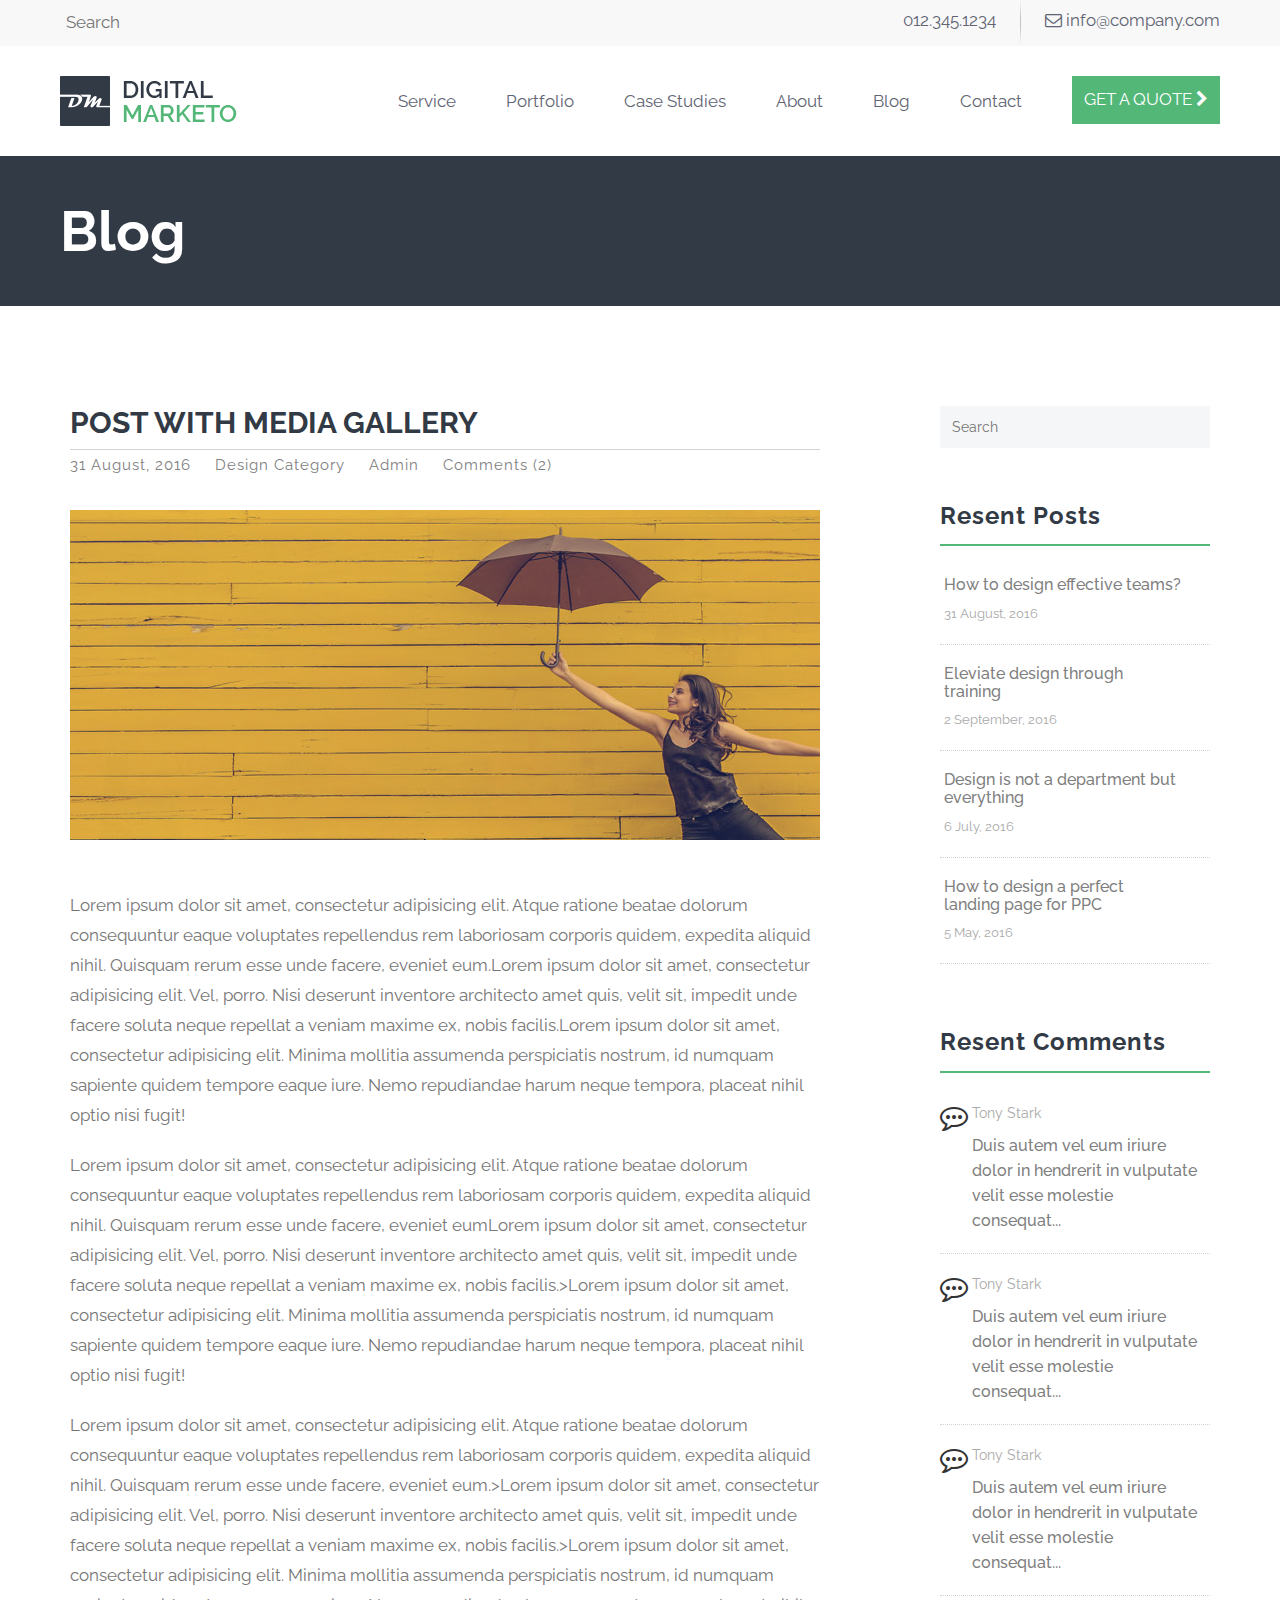
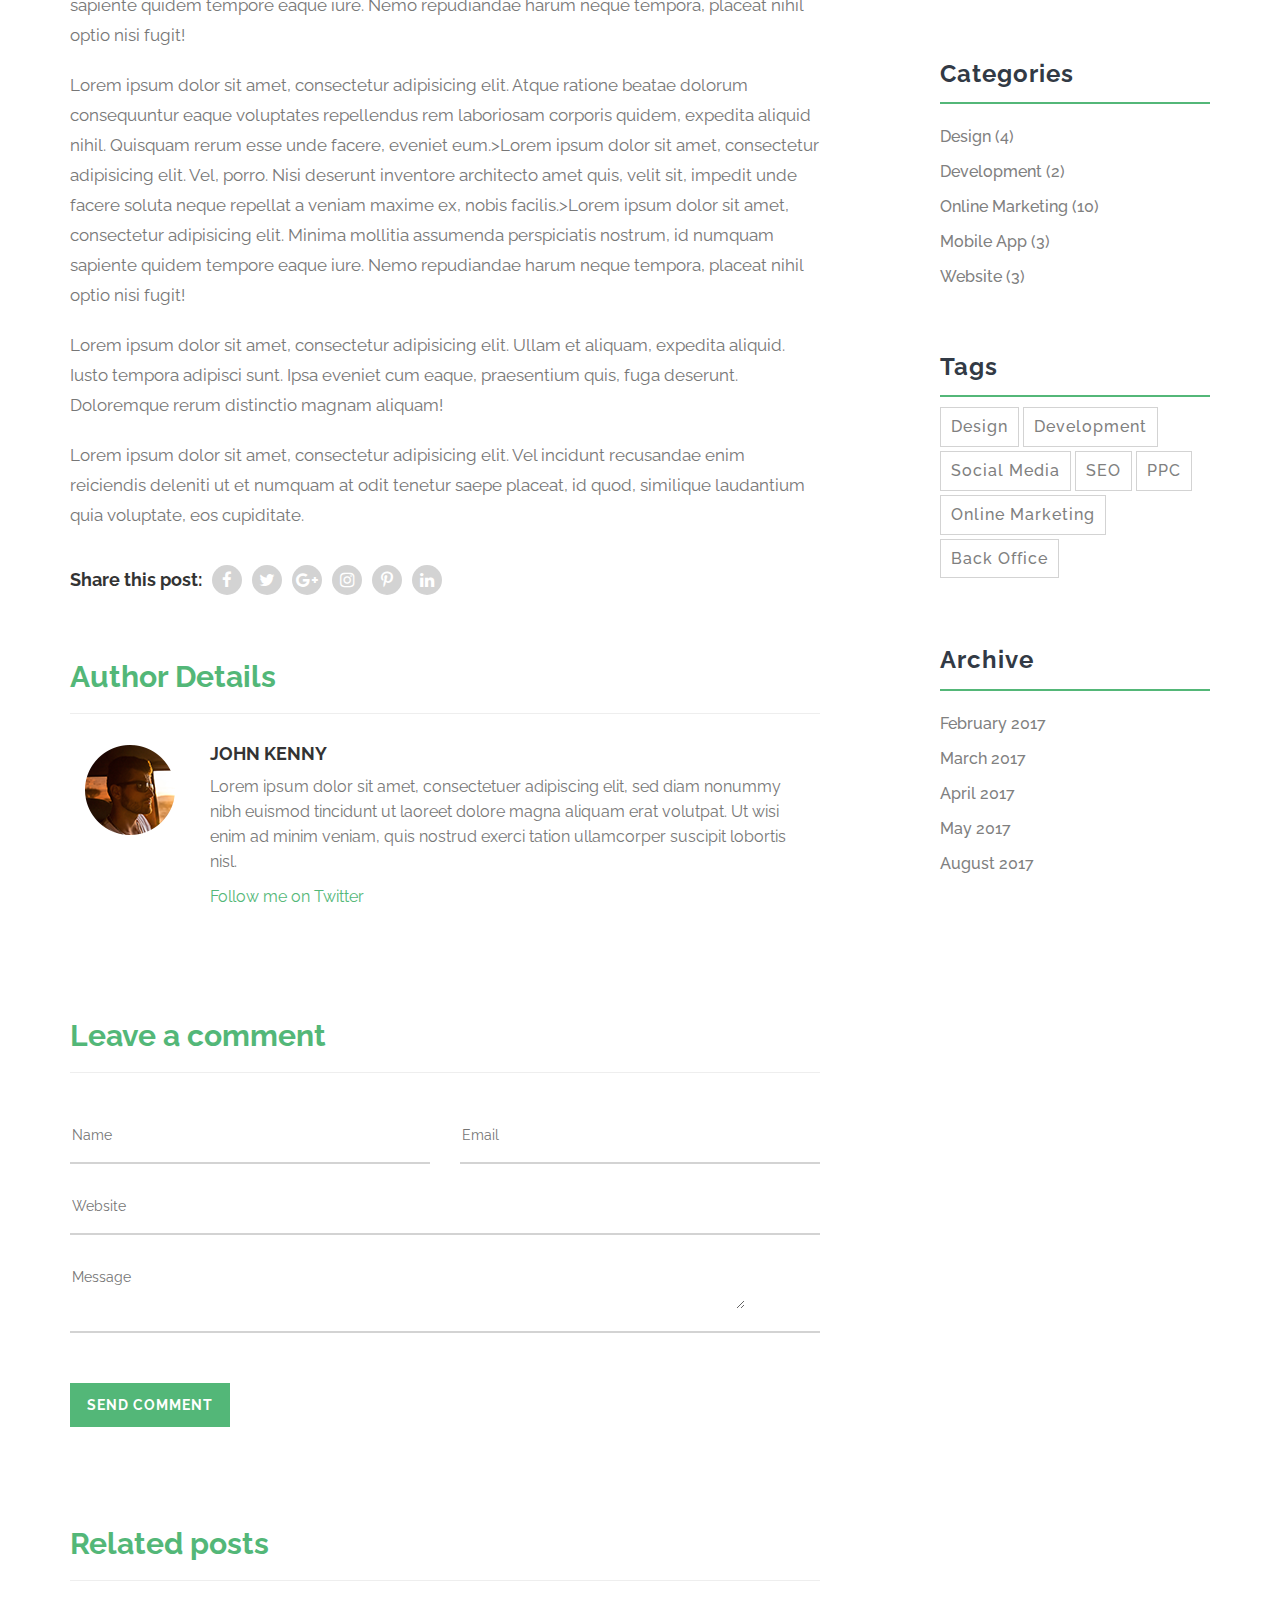
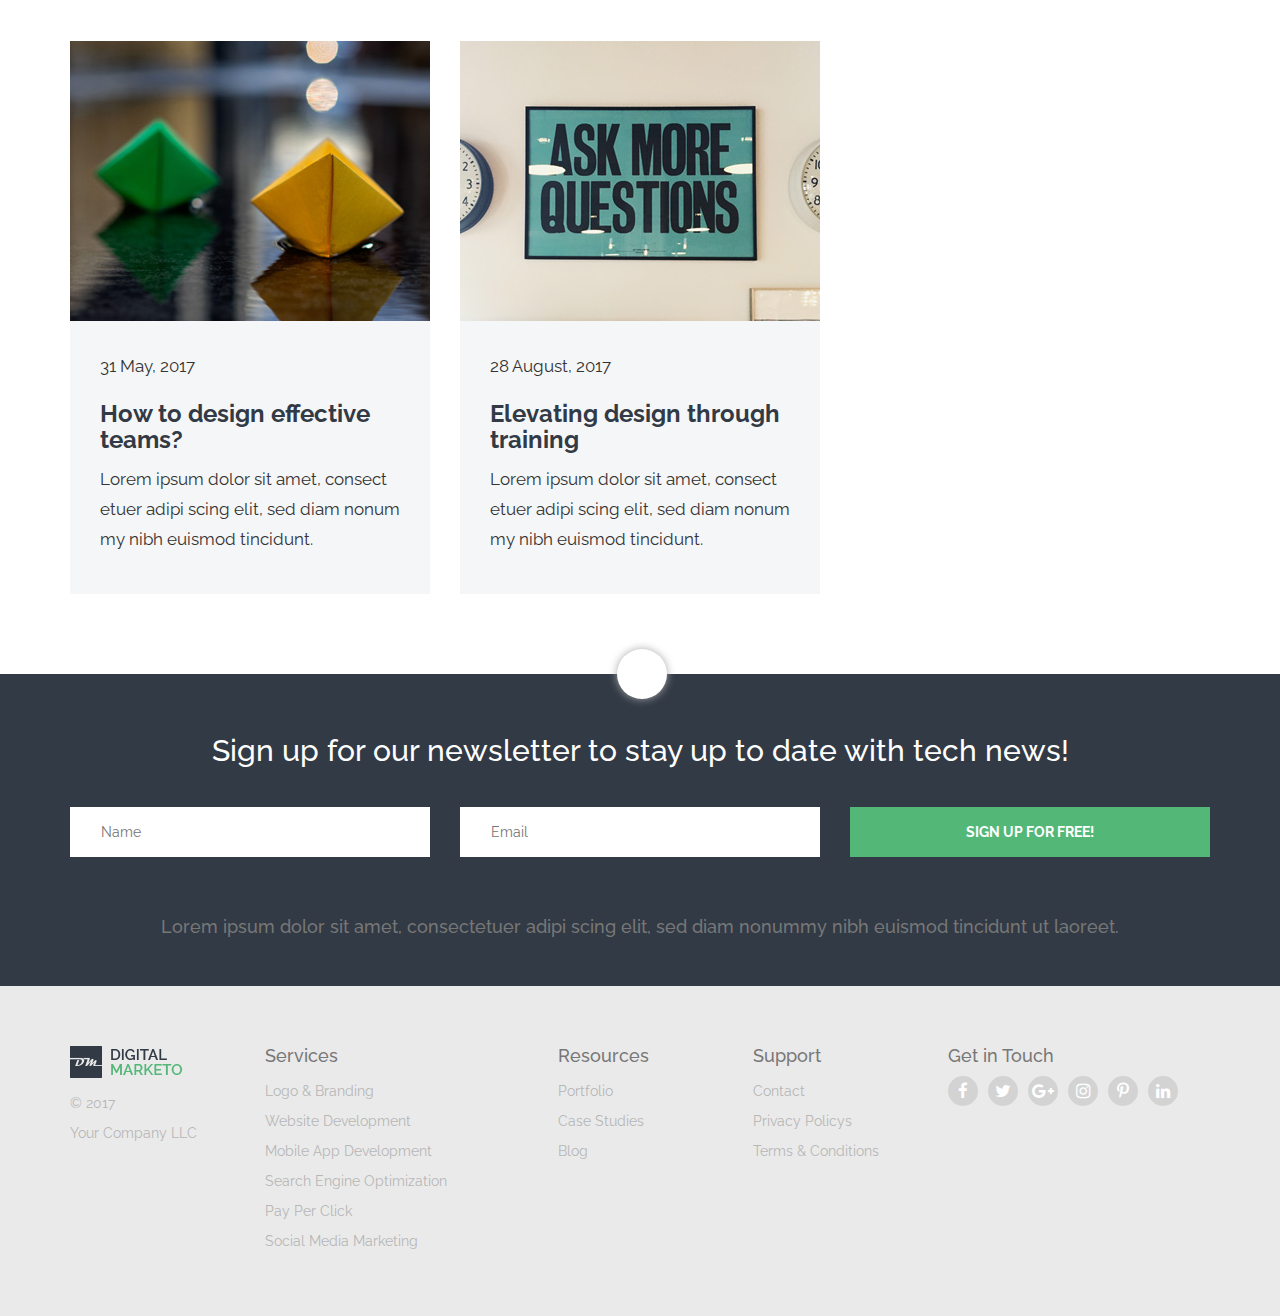
<file: finaly template/blogItemPage3/index.html>
<!DOCTYPE html>
<html>
<head>
	<title>Blog</title>
	<link rel="stylesheet" href="https://maxcdn.bootstrapcdn.com/font-awesome/4.7.0/css/font-awesome.min.css">
	<link rel="stylesheet" href="https://cdn.linearicons.com/free/1.0.0/icon-font.min.css">
	<link rel="stylesheet" href="https://maxcdn.bootstrapcdn.com/bootstrap/3.3.7/css/bootstrap.min.css">
	<link rel="stylesheet" href="css/style.css">
	<link href="https://fonts.googleapis.com/css?family=Raleway" rel="stylesheet">
</head>
<body>
	<section id="header">
		<div class="navbar-default">
			<div class="container">
				<div class="row">
					<div class="headerSearch pull-left hidden-xs">
						<label for="searchIcon"><span class="lnr lnr-magnifier"></span></label>
						<input type="search" placeholder="Search" id="searchIcon" name="searchIcon" class="navbar-default">
					</div>
					<div class="headerPhone">
						<a href="">
							<span class="lnr lnr-phone-handset"></span>
							<span>012.345.1234</span>
						</a>
						<img src="image/logo/separator.png">
						<a href="">
							<i class="fa fa-envelope-o" aria-hidden="true"></i>
							<span>info@company.com</span>
						</a>
					</div>
				</div>
			</div>
		</div>
		<div class="container">
			<div class=" row">
				<nav class="navbarSection">
					<div class=" navbar-header hidden-sm ">
				      	<a class="" href="#">
							<img src="image/logo/logo.png">
				      	</a>
				      	<span id="listBtn" class="lnr lnr-menu pull-right hidden-lg hidden-md hidden-sm"></span>
				    </div>
				    <div class="navbar-header visible-sm">
				      	<a class="" href="#">
							<img src="image/logo/small-logo.png">
				      	</a>
				    </div>

				    <ul class="hidden-xs nav navbar-nav pull-right navRight">
				      	<li>
				      		<a href="#">
				      			<span>Service</span>
				      			<span class="lnr lnr-chevron-down"></span>
				      		</a>
				      	</li>
				      	<li><a href="#">Portfolio</a></li>
				      	<li><a href="#">Case Studies</a></li>
				      	<li><a href="#">About</a></li>
				      	<li><a href="../blogPage/index.html">Blog</a></li>
				      	<li><a href="#">Contact</a></li>
				      	<li>
				      		<button class="pull-right">
								<span>GET A QUOTE</span>
								<i class="fa fa-chevron-right" aria-hidden="true"></i>
							</button>
						</li>
				    </ul>
				</nav>
			</div>
			<div class="dropBtn hidden-lg hidden-xl hidden-sm hidden-md hidden-xs">
					<ul class="nav navbar-nav ">
						<li>
				      		<a href="#">
				      			<span>Service</span>
				      			<span class="lnr lnr-chevron-down"></span>
				      		</a>
				      	</li>
				      	<li><a href="#">Portfolio</a></li>
				      	<li><a href="#">Case Studies</a></li>
				      	<li><a href="#">About</a></li>
				      	<li><a href="../blogPage/index.html">Blog</a></li>
				      	<li><a href="#">Contact</a></li>
				      	<li>
				      		<button class="col-xs-12">
								<span>GET A QUOTE</span>
								<i class="fa fa-chevron-right" aria-hidden="true"></i>
							</button>
						</li>
					</ul>
			</div>
		</div>
	</section>
	<section id="blog">
		<div class="container">
			<div class="row">
				<h1>Blog</h1>
			</div>
		</div>
	</section>
	<section id="mediaGallery">
		<div class="container">
			<div class="row">
				<div class="col-lg-8 col-md-8 col-sm-8 col-xs-12">
					<div class="mediaGalleryLeft">
						<div class="mediaGalleryLeftItem">
							<a href="#">
								<h2>POST WITH MEDIA GALLERY</h2>
							</a>
							<ul class="mediaPost">
								<li>
									<a href="#">
										<span class="lnr lnr-calendar-full"></span>
										<span>31 August, 2016 </span>
									</a>
								</li>
								<li>
									<a href="#">
										<span class="lnr lnr-list"></span>
										<span>Design Category </span>
									</a>
								</li>
								<li>
									<a href="#">
										<span class="lnr lnr-user"></span>
										<span>Admin</span>
									</a>
								</li>
								<li>
									<a href="#">
										<span class="lnr lnr-bubble"></span>
										<span>Comments (2)</span>
									</a>
								</li>
							</ul>
							<div class="galleryImg">
								<img src="image/blog/blog-img-standard-1.jpg">
							</div>
							<p class="text-muted">Lorem ipsum dolor sit amet, consectetur adipisicing elit. Atque ratione beatae dolorum consequuntur eaque voluptates repellendus rem laboriosam corporis quidem, expedita aliquid nihil. Quisquam rerum esse unde facere, eveniet eum.Lorem ipsum dolor sit amet, consectetur adipisicing elit. Vel, porro. Nisi deserunt inventore architecto amet quis, velit sit, impedit unde facere soluta neque repellat a veniam maxime ex, nobis facilis.Lorem ipsum dolor sit amet, consectetur adipisicing elit. Minima mollitia assumenda perspiciatis nostrum, id numquam sapiente quidem tempore eaque iure. Nemo repudiandae harum neque tempora, placeat nihil optio nisi fugit!</p>
							<p class="text-muted">Lorem ipsum dolor sit amet, consectetur adipisicing elit. Atque ratione beatae dolorum consequuntur eaque voluptates repellendus rem laboriosam corporis quidem, expedita aliquid nihil. Quisquam rerum esse unde facere, eveniet eumLorem ipsum dolor sit amet, consectetur adipisicing elit. Vel, porro. Nisi deserunt inventore architecto amet quis, velit sit, impedit unde facere soluta neque repellat a veniam maxime ex, nobis facilis.>Lorem ipsum dolor sit amet, consectetur adipisicing elit. Minima mollitia assumenda perspiciatis nostrum, id numquam sapiente quidem tempore eaque iure. Nemo repudiandae harum neque tempora, placeat nihil optio nisi fugit!</p>
							<p class="text-muted">Lorem ipsum dolor sit amet, consectetur adipisicing elit. Atque ratione beatae dolorum consequuntur eaque voluptates repellendus rem laboriosam corporis quidem, expedita aliquid nihil. Quisquam rerum esse unde facere, eveniet eum.>Lorem ipsum dolor sit amet, consectetur adipisicing elit. Vel, porro. Nisi deserunt inventore architecto amet quis, velit sit, impedit unde facere soluta neque repellat a veniam maxime ex, nobis facilis.>Lorem ipsum dolor sit amet, consectetur adipisicing elit. Minima mollitia assumenda perspiciatis nostrum, id numquam sapiente quidem tempore eaque iure. Nemo repudiandae harum neque tempora, placeat nihil optio nisi fugit!</p>
							<p class="text-muted">Lorem ipsum dolor sit amet, consectetur adipisicing elit. Atque ratione beatae dolorum consequuntur eaque voluptates repellendus rem laboriosam corporis quidem, expedita aliquid nihil. Quisquam rerum esse unde facere, eveniet eum.>Lorem ipsum dolor sit amet, consectetur adipisicing elit. Vel, porro. Nisi deserunt inventore architecto amet quis, velit sit, impedit unde facere soluta neque repellat a veniam maxime ex, nobis facilis.>Lorem ipsum dolor sit amet, consectetur adipisicing elit. Minima mollitia assumenda perspiciatis nostrum, id numquam sapiente quidem tempore eaque iure. Nemo repudiandae harum neque tempora, placeat nihil optio nisi fugit!</p>
							<p class="text-muted">Lorem ipsum dolor sit amet, consectetur adipisicing elit. Ullam et aliquam, expedita aliquid. Iusto tempora adipisci sunt. Ipsa eveniet cum eaque, praesentium quis, fuga deserunt. Doloremque rerum distinctio magnam aliquam!</p>
							<p class="text-muted">Lorem ipsum dolor sit amet, consectetur adipisicing elit. Vel incidunt recusandae enim reiciendis deleniti ut et numquam at odit tenetur saepe placeat, id quod, similique laudantium quia voluptate, eos cupiditate.</p>

							<div class="sharePost">
							<h4>Share this post:</h4>
								<ul class="socialIcon text-center">
									<li><a href="#"><i class="fa fa-facebook" aria-hidden="true"></i></span></a></li>
									<li><a href="#"><i class="fa fa-twitter" aria-hidden="true"></i></a></li>
									<li><a href="#"><i class="fa fa-google-plus" aria-hidden="true"></i></a></li>
									<li><a href="#"><i class="fa fa-instagram" aria-hidden="true"></i></a></li>
									<li><a href="#"><i class="fa fa-pinterest-p" aria-hidden="true"></i></a></li>
									<li><a href="#"><i class="fa fa-linkedin" aria-hidden="true"></i></a></li>
								</ul>
							</div>
						</div>
						<div class="authorDetails">
							<h2>Author Details</h2>
							<hr>
							<div class="authorImg col-lg-2">
								<img src="image/blog/blog-details-pro-pic.png">
							</div>
							<div class="authorAbout col-lg-10">
								<h4>JOHN KENNY</h4>
								<p class="text-muted">Lorem ipsum dolor sit amet, consectetuer adipiscing elit, sed diam nonummy nibh euismod tincidunt ut laoreet dolore magna aliquam erat volutpat. Ut wisi enim ad minim veniam, quis nostrud exerci tation ullamcorper suscipit lobortis nisl.</p>
								<a href=""><p>Follow me on Twitter</p></a>
							</div>
						</div>
						<div class="clear"></div>
						<div class="comments">
							<h2>Leave a comment</h2>
							<hr>
							<div class="row">
								<div class="col-lg-6 col-md-6 col-sm-6 col-xs-6">
									<div class="commentsInput">
										<span class="lnr lnr-user"></span>
										<input type="text" name="" placeholder="Name">
									</div>
								</div>
								<div class="col-lg-6 col-md-6 col-sm-6 col-xs-6">
									<div class="commentsInput">
										<span class="lnr lnr-envelope"></span>
										<input type="emale" name="" placeholder="Email">
									</div>
								</div>
							</div>
							<div class="row">
								<div class="col-lg-12 col-md-12 col-sm-12 col-xs-12">
									<div class="commentsInput">
										<span class="lnr lnr-laptop"></span>
										<input type="text" name="" placeholder="Website">
									</div>
								</div>
							</div>
							<div class="row">
								<div class="col-lg-12 col-md-12 col-sm-12 col-xs-12">
									<div class="commentsInput">
										<span class="lnr lnr-bubble"></span>
										<textarea placeholder="Message"></textarea>
									</div>
								</div>
							</div>
							<button class="sendComment">
								<span>SEND COMMENT</span>
							</button>
						</div>
						<div class="posts">
							<h2>Related posts</h2>
							<hr>
							<div class="row postsItem">
								<div class="col-lg-6 col-md-6 col-sm-6 col-xs-6">
									<div class="postsImg">
										<img src="image/blog/blog-img-1.jpg">
									</div>
									<div class="postsBox">
										<div class="postsAbout">
											<p>
												<span class="lnr lnr-calendar-full"></span>
												31 May, 2017
											</p>
											<a href="#">
												<h3>How to design effective teams?</h3>
											</a>
											<p>Lorem ipsum dolor sit amet, consect etuer adipi scing elit, sed diam nonum my nibh euismod tincidunt.</p>
										</div>
									</div>
								</div>
								<div class="col-lg-6 col-md-6 col-sm-6 col-xs-6">
									<div class="postsImg">
										<img src="image/blog/blog-img-2.jpg">
									</div>
									<div class="postsBox">
										<div class="postsAbout">
											<p>
												<span class="lnr lnr-calendar-full"></span>
												28 August, 2017
											</p>
											<a href="#">
												<h3>Elevating design through training</h3>
											</a>
											<p>Lorem ipsum dolor sit amet, consect etuer adipi scing elit, sed diam nonum my nibh euismod tincidunt.</p>
										</div>
									</div>
								</div>
							</div>
						</div>
					</div>
				</div>
				<div class="col-lg-4 col-md-4 col-sm-4 col-xs-12">
					<div class="mediaGalleryRight">
						<div class="gallerySearch">
							<input type="search" placeholder="Search" id="searchIcon" name="searchIcon" class="navbar-default">
							<span class="lnr lnr-magnifier"></span>
						</div>
						<div class="mediaGalleryRightPosts">
							<h3>Resent Posts</h3>
							<ul>
								<li>
									<span class="lnr lnr-chevron-right"></span>
									<div>
										<a href="#"><h4>How to design effective teams?</h4></a>
										<p>31 August, 2016</p>
									</div>
								</li>
								<li>
									<span class="lnr lnr-chevron-right"></span>
									<div>
										<a href="#"><h4>Eleviate design through training</h4></a>
										<p>2 September, 2016</p>
									</div>
								</li>
								<li>
									<span class="lnr lnr-chevron-right"></span>
									<div>
										<a href="#"><h4>Design is not a department but everything</h4></a>
										<p>6 July, 2016</p>
									</div>
								</li>
								<li>
									<span class="lnr lnr-chevron-right"></span>
									<div>
										<a href="#"><h4>How to design a perfect landing page for PPC</h4></a>
										<p>5 May, 2016</p>
									</div>
								</li>
							</ul>
						</div>
						<div class="mediaGalleryRightComments">
							<h3>Resent Comments</h3>
							<ul>
								<li>
									<i class="fa fa-commenting-o fa-2x" aria-hidden="true"></i>
									<div>
										<p>Tony Stark</p>
										<a href="#"><h4>Duis autem vel eum iriure dolor in hendrerit in vulputate velit esse molestie consequat...</h4></a>
									</div>
								</li>
								<li>
									<i class="fa fa-commenting-o fa-2x" aria-hidden="true"></i>
									<div>
										<p>Tony Stark</p>
										<a href="#"><h4>Duis autem vel eum iriure dolor in hendrerit in vulputate velit esse molestie consequat...</h4></a>
									</div>
								</li>
								<li>
									<i class="fa fa-commenting-o fa-2x" aria-hidden="true"></i>
									<div>
										<p>Tony Stark</p>
										<a href="#"><h4>Duis autem vel eum iriure dolor in hendrerit in vulputate velit esse molestie consequat...</h4></a>
									</div>
								</li>
							</ul>
						</div>
						<div class="mediaGalleryRightCategories">
							<h3>Categories</h3>
							<ul>
								<li>
									<span class="lnr lnr-chevron-right"></span>
									<div>
										<a href="#"><h4>Design (4)</h4></a>
									</div>
								</li>
								<li>
									<span class="lnr lnr-chevron-right"></span>
									<div>
										<a href="#"><h4>Development (2)</h4></a>
									</div>
								</li>
								<li>
									<span class="lnr lnr-chevron-right"></span>
									<div>
										<a href="#"><h4>Online Marketing (10)</h4></a>
									</div>
								</li>
								<li>
									<span class="lnr lnr-chevron-right"></span>
									<div>
										<a href="#"><h4>Mobile App (3)</h4></a>
									</div>
								</li>
								<li>
									<span class="lnr lnr-chevron-right"></span>
									<div>
										<a href="#"><h4>Website (3)</h4></a>
									</div>
								</li>
							</ul>
						</div>
						<div class="mediaGalleryRightTags">
							<h3>Tags</h3>
							<ul>
								<li>
									<a href="#"><h4>Design</h4></a>
								</li>
								<li>	
									<a href="#"><h4>Development</h4></a>
								</li>
								<li>
									<a href="#"><h4>Social Media</h4></a>
								</li>
								<li>
									<a href="#"><h4>SEO</h4></a>
								</li>
								<li>
									<a href="#"><h4>PPC</h4></a>
								</li>
								<li>
									<a href="#"><h4>Online Marketing</h4></a>
								</li>
								<li>
									<a href="#"><h4>Back Office</h4></a>
								</li>
							</ul>
						</div>
						<div class="mediaGalleryRightArchive">
							<h3>Archive</h3>
							<ul>
								<li>
									<span class="lnr lnr-chevron-right"></span>
									<div>
										<a href="#"><h4>February 2017</h4></a>
									</div>
								</li>
								<li>
									<span class="lnr lnr-chevron-right"></span>
									<div>
										<a href="#"><h4>March 2017</h4></a>
									</div>
								</li>
								<li>
									<span class="lnr lnr-chevron-right"></span>
									<div>
										<a href="#"><h4>April 2017</h4></a>
									</div>
								</li>
								<li>
									<span class="lnr lnr-chevron-right"></span>
									<div>
										<a href="#"><h4>May 2017</h4></a>	
									</div>
								</li>
								<li>
									<span class="lnr lnr-chevron-right"></span>
									<div>
										<a href="#"><h4>August 2017</h4></a>	
									</div>
								</li>
							</ul>
						</div>
					</div>
				</div>
			</div>
		</div>
	</section>
	<section id="sign">
		<div class="container text-center">
			<a href="#" class="topBtn text-center" >
				<span class="lnr lnr-chevron-up"></span>
			</a>
			<div class="row">
				<div class="col-md-12 col-xs-12">
					<h2>Sign up for our newsletter to stay up to date with tech news!</h2>
				</div>
			</div>
			<div class="row">
				<div class="col-md-4 col-xs-12 col-sm-12" >
					<div>
						<span class="lnr lnr-user"></span>
						<input type="text" placeholder="Name">
					</div>
				</div>
				<div class="col-md-4 col-xs-12 col-sm-12">
					<div>
						<span class="lnr lnr-envelope"></span>
						<input type="text" placeholder="Email">
					</div>
				</div>
				<div class="col-md-4 col-xs-12 col-sm-12">
						<button class="signBtn">SIGN UP FOR FREE!</button>	
				</div>
			</div>
			<div class="row text-muted">
				<div class="col-md-12 col-xs-12">
					<h4>Lorem ipsum dolor sit amet, consectetuer adipi scing elit, sed diam nonummy nibh euismod tincidunt ut laoreet.</h4>
				</div>
			</div>
		</div>
	</section>
	<section id="footer">
		<div class="container">
			<div class="row">
				<div class="col-lg-2 col-md-2 col-sm-2 col-xs-12">
					<img src="image/logo/small-logo.png">
					<ul>
						<li>© 2017</li>
						<li>Your Company LLC</li>
					</ul>
				</div>
				<div class="col-lg-3 col-md-3 col-sm-3 col-xs-12">
					<h4>Services</h4>
					<ul>
						<li><a href="#">Logo & Branding</a></li>
						<li><a href="#">Website Development</a></li>
						<li><a href="#">Mobile App Development</a></li>
						<li><a href="#">Search Engine Optimization</a></li>
						<li><a href="#">Pay Per Click</a></li>
						<li><a href="#">Social Media Marketing</a></li>
					</ul>
				</div>
				<div class="col-lg-2 col-md-2 col-sm-2 col-xs-12">
					<h4>Resources</h4>
					<ul>
						<li><a href="#">Portfolio</a></li>
						<li><a href="#">Case Studies</a></li>
						<li><a href="#">Blog</a></li>
					</ul>
				</div>
				<div class="col-lg-2 col-md-2 col-sm-2 col-xs-12">
					<h4>Support</h4>
					<ul>
						<li><a href="#">Contact</a></li>
						<li><a href="#">Privacy Policys</a></li>
						<li><a href="#">Terms & Conditions</a></li>
					</ul>
				</div>
				<div class="col-lg-3 col-md-3 col-sm-3 col-xs-12">
				<h4>Get in Touch</h4>
					<ul class="socialIcon text-center">
						<li><a href="#"><i class="fa fa-facebook" aria-hidden="true"></i></span></a></li>
						<li><a href="#"><i class="fa fa-twitter" aria-hidden="true"></i></a></li>
						<li><a href="#"><i class="fa fa-google-plus" aria-hidden="true"></i></a></li>
						<li><a href="#"><i class="fa fa-instagram" aria-hidden="true"></i></a></li>
						<li><a href="#"><i class="fa fa-pinterest-p" aria-hidden="true"></i></a></li>
						<li><a href="#"><i class="fa fa-linkedin" aria-hidden="true"></i></a></li>
					</ul>
				</div>
			</div>
		</div>
	</section>
	
 	<script
  src="http://code.jquery.com/jquery-3.2.1.js"
  integrity="sha256-DZAnKJ/6XZ9si04Hgrsxu/8s717jcIzLy3oi35EouyE="
  crossorigin="anonymous"></script>
	<script src="script/main.js"></script>
</body>
</html>
</file>
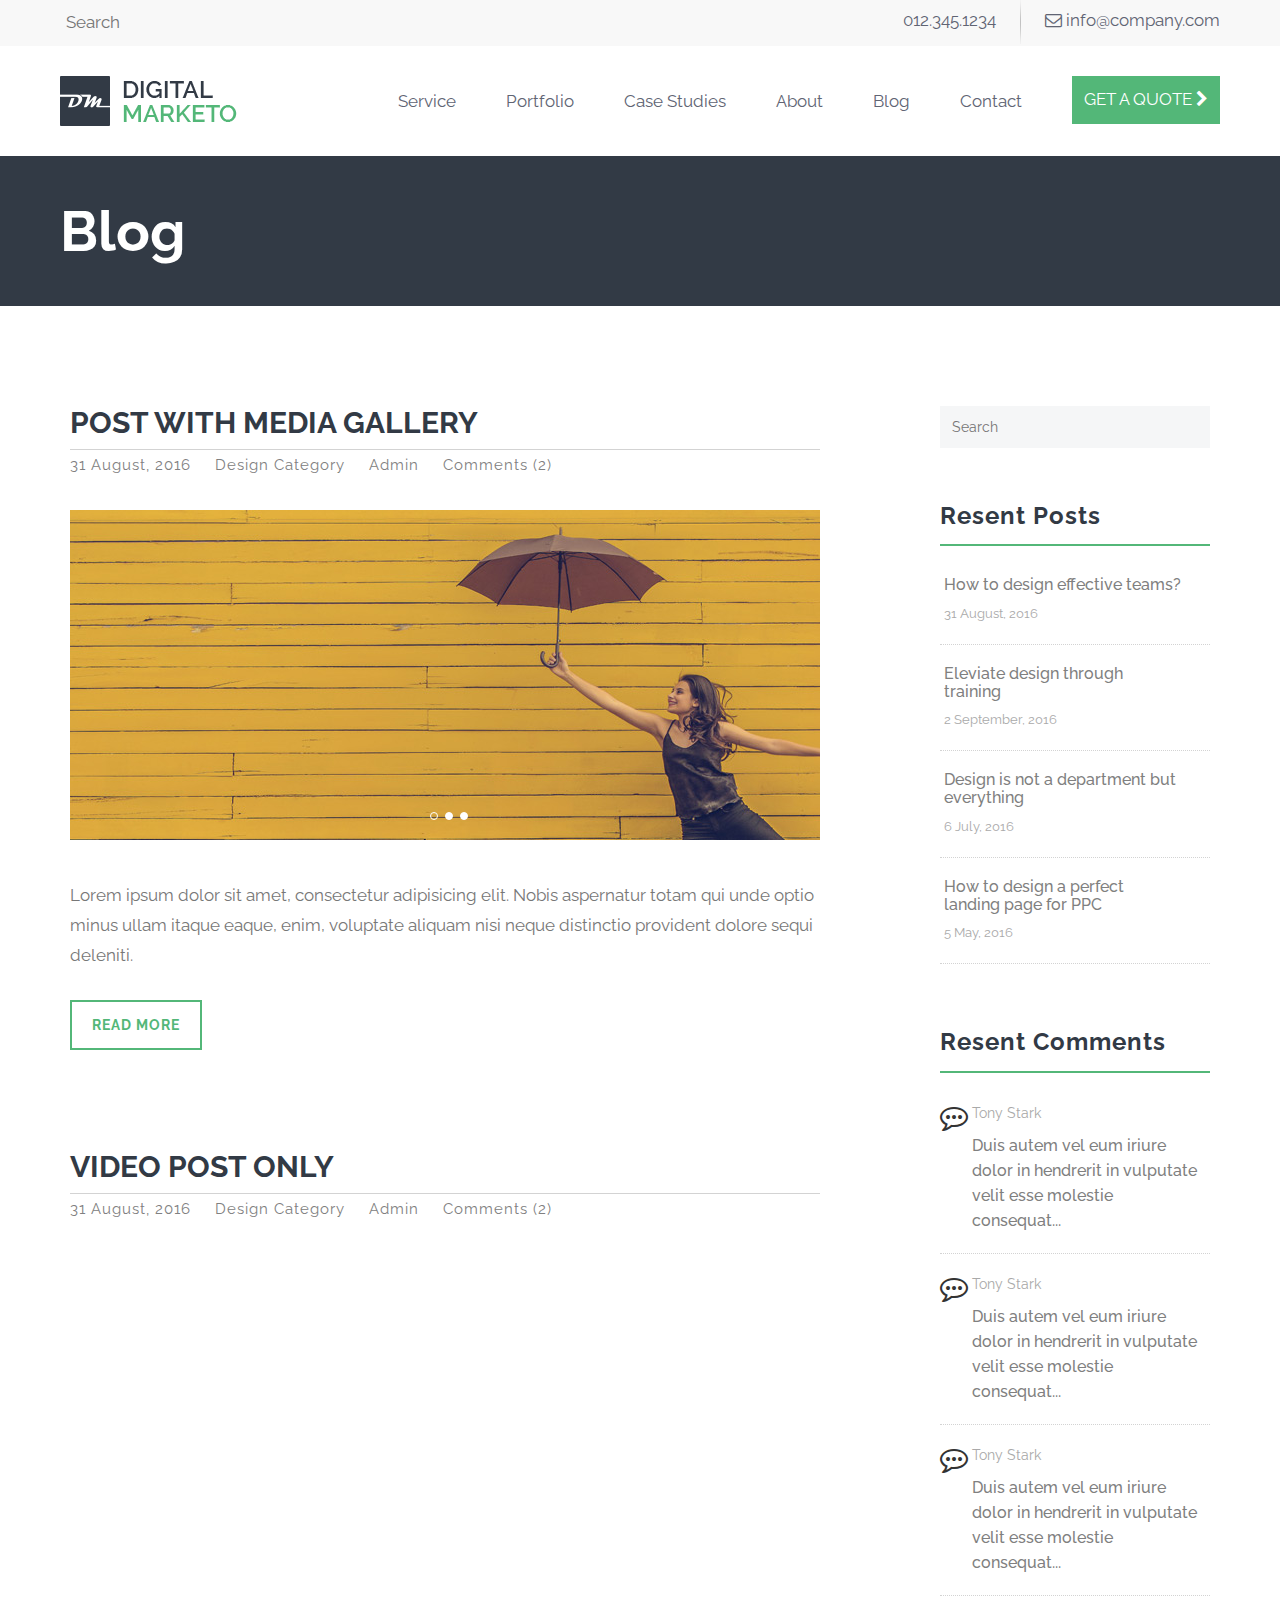
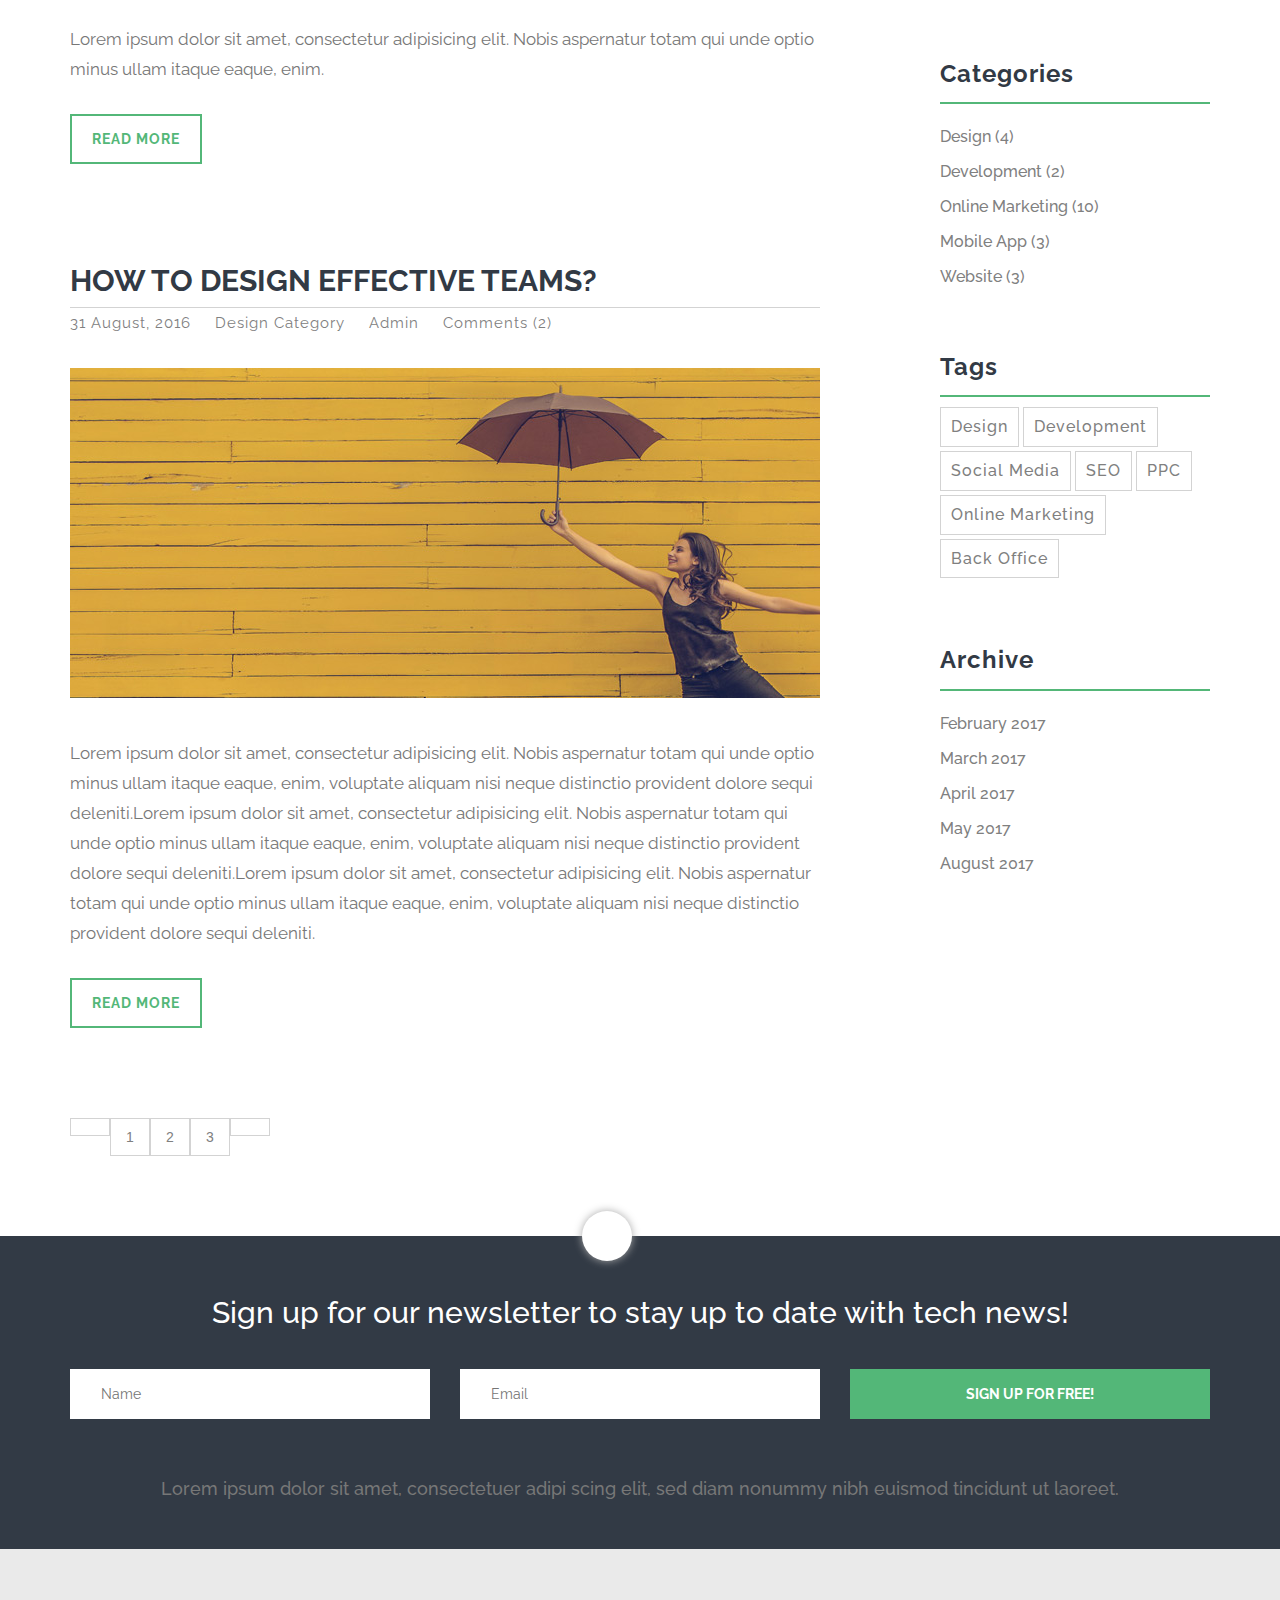
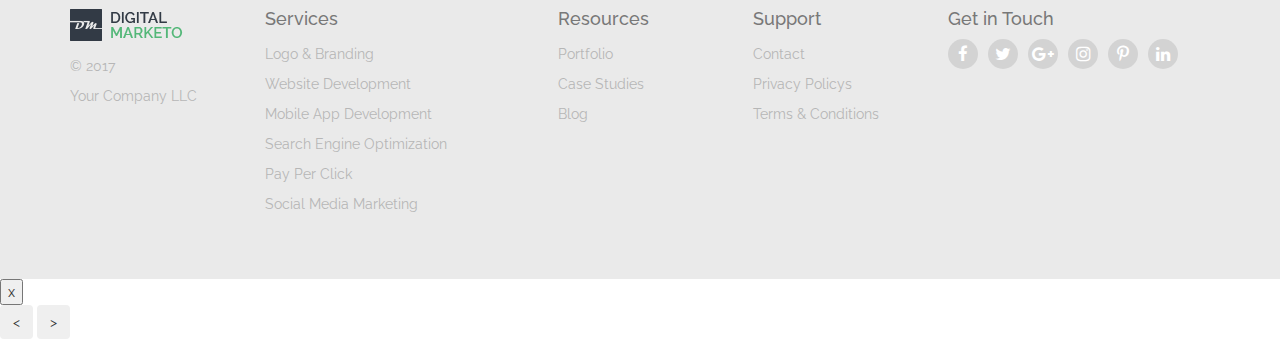
<file: finaly template/blogPage/index.html>
<!DOCTYPE html>
<html>
<head>
	<title>Blog</title>
	<link rel="stylesheet" href="https://maxcdn.bootstrapcdn.com/font-awesome/4.7.0/css/font-awesome.min.css">
	<link rel="stylesheet" href="https://cdn.linearicons.com/free/1.0.0/icon-font.min.css">
	<link rel="stylesheet" href="https://maxcdn.bootstrapcdn.com/bootstrap/3.3.7/css/bootstrap.min.css">
	<link rel="stylesheet" href="css/style.css">
	<link href="https://fonts.googleapis.com/css?family=Raleway" rel="stylesheet">
</head>
<body>
	<section id="header">
		<div class="navbar-default">
			<div class="container">
				<div class="row">
					<div class="headerSearch pull-left hidden-xs">
						<label for="searchIcon"><span class="lnr lnr-magnifier"></span></label>
						<input type="search" placeholder="Search" id="searchIcon" name="searchIcon" class="navbar-default">
					</div>
					<div class="headerPhone">
						<a href="">
							<span class="lnr lnr-phone-handset"></span>
							<span>012.345.1234</span>
						</a>
						<img src="image/logo/separator.png">
						<a href="">
							<i class="fa fa-envelope-o" aria-hidden="true"></i>
							<span>info@company.com</span>
						</a>
					</div>
				</div>
			</div>
		</div>
		<div class="container">
			<div class=" row">
				<nav class="navbarSection">
					<div class=" navbar-header hidden-sm ">
				      	<a class="" href="#">
							<img src="image/logo/logo.png">
				      	</a>
				      	<span id="listBtn" class="lnr lnr-menu pull-right hidden-lg hidden-md hidden-sm"></span>
				    </div>
				    <div class="navbar-header visible-sm">
				      	<a class="" href="#">
							<img src="image/logo/small-logo.png">
				      	</a>
				    </div>

				    <ul class="hidden-xs nav navbar-nav pull-right navRight">
				      	<li>
				      		<a href="#">
				      			<span>Service</span>
				      			<span class="lnr lnr-chevron-down"></span>
				      		</a>
				      	</li>
				      	<li><a href="#">Portfolio</a></li>
				      	<li><a href="../caseStudies/index.html">Case Studies</a></li>
				      	<li><a href="#">About</a></li>
				      	<li><a href="#">Blog</a></li>
				      	<li><a href="#">Contact</a></li>
				      	<li>
				      		<button class="pull-right">
								<span>GET A QUOTE</span>
								<i class="fa fa-chevron-right" aria-hidden="true"></i>
							</button>
						</li>
				    </ul>
				</nav>
			</div>
			<div class="dropBtn hidden-lg hidden-xl hidden-sm hidden-md hidden-xs">
					<ul class="nav navbar-nav ">
						<li>
				      		<a href="#">
				      			<span>Service</span>
				      			<span class="lnr lnr-chevron-down"></span>
				      		</a>
				      	</li>
				      	<li><a href="#">Portfolio</a></li>
				      	<li><a href="#">Case Studies</a></li>
				      	<li><a href="#">About</a></li>
				      	<li class="active"><a href="#">Blog</a></li>
				      	<li><a href="#">Contact</a></li>
				      	<li>
				      		<button class="col-xs-12" onclick="myGallery(this)">
								<span>GET A QUOTE</span>
								<i class="fa fa-chevron-right" aria-hidden="true"></i>
							</button>
						</li>
					</ul>
			</div>
		</div>
	</section>
	<section id="blog">
		<div class="container">
			<div class="row">
				<h1>Blog</h1>
			</div>
		</div>
	</section>
	<section id="mediaGallery">
		<div class="container">
			<div class="row">
				<div class="col-lg-8 col-md-8 col-sm-8 col-xs-12">
					<div class="mediaGalleryLeft">
						<div class="mediaGalleryLeftItem">
							<a href="#">
								<h2>POST WITH MEDIA GALLERY</h2>
							</a>
							<ul>
								<li>
									<a href="#">
										<span class="lnr lnr-calendar-full"></span>
										<span>31 August, 2016 </span>
									</a>
								</li>
								<li>
									<a href="#">
										<span class="lnr lnr-list"></span>
										<span>Design Category </span>
									</a>
								</li>
								<li>
									<a href="#">
										<span class="lnr lnr-user"></span>
										<span>Admin</span>
									</a>
								</li>
								<li>
									<a href="#">
										<span class="lnr lnr-bubble"></span>
										<span>Comments (2)</span>
									</a>
								</li>
							</ul>
							<div class="galleryImg">
								<div class="btnLeft">
									<i class="fa fa-chevron-left fa-2x"></i>
								</div>
								<div class="btnRight">
									<i class="fa fa-chevron-right fa-2x"></i>
								</div>
								<div class="gallerySlider">
									<img src="image/blog/blog-img-standard-1.jpg">
									<img src="image/blog/blog-img-standard-2.jpg">
									<img src="image/blog/blog-img-standard-3.jpg">
								</div>
								<div class="sliderBtn1"></div>
								<div class="sliderBtn2"></div>
								<div class="sliderBtn3"></div>
							</div>
							<span class="text-muted">Lorem ipsum dolor sit amet, consectetur adipisicing elit. Nobis aspernatur totam qui unde optio minus ullam itaque eaque, enim, voluptate aliquam nisi neque distinctio provident dolore sequi deleniti.</span>
							<div>
								<a href="../blogItemPage1/index.html"><button>READ MORE</button></a>
							</div>
						</div>
						<div class="mediaGalleryLeftItem">
							<a href="#">
								<h2>VIDEO POST ONLY</h2>
							</a>
							<ul>
								<li>
									<a href="#">
										<span class="lnr lnr-calendar-full"></span>
										<span>31 August, 2016 </span>
									</a>
								</li>
								<li>
									<a href="#">
										<span class="lnr lnr-list"></span>
										<span>Design Category </span>
									</a>
								</li>
								<li>
									<a href="#">	
										<span class="lnr lnr-user"></span>
										<span>Admin</span>
									</a>
								</li>
								<li>
									<a href="#">
										<span class="lnr lnr-bubble"></span>
										<span>Comments (2)</span>
									</a>
								</li>
							</ul>
							<div class="galleryImg">
								<iframe width="100%" height="100%" src="https://www.youtube.com/embed/rrT6v5sOwJg" frameborder="0" allowfullscreen></iframe>
							</div>
							<span class="text-muted">Lorem ipsum dolor sit amet, consectetur adipisicing elit. Nobis aspernatur totam qui unde optio minus ullam itaque eaque, enim.</span>
							<div>
								<a href="../blogItemPage2/index.html"><button>READ MORE</button></a>
							</div>
						</div>
						<div class="mediaGalleryLeftItem">
							<a href="#">
								<h2>HOW TO DESIGN EFFECTIVE TEAMS?</h2>
							</a>
							<ul>
								<li>
									<a href="#">
										<span class="lnr lnr-calendar-full"></span>
										<span>31 August, 2016 </span>
									</a>
								</li>
								<li>
									<a href="#">
										<span class="lnr lnr-list"></span>
										<span>Design Category </span>
									</a>
								</li>
								<li>
									<a href="#">
										<span class="lnr lnr-user"></span>
										<span>Admin</span>
									</a>
								</li>
								<li>
									<a href="#">
										<span class="lnr lnr-bubble"></span>
										<span>Comments (2)</span>
									</a>
								</li>
							</ul>
							<div class="galleryImg">
								<img src="image/blog/blog-img-standard-1.jpg">
							</div>
							<span class="text-muted">Lorem ipsum dolor sit amet, consectetur adipisicing elit. Nobis aspernatur totam qui unde optio minus ullam itaque eaque, enim, voluptate aliquam nisi neque distinctio provident dolore sequi deleniti.Lorem ipsum dolor sit amet, consectetur adipisicing elit. Nobis aspernatur totam qui unde optio minus ullam itaque eaque, enim, voluptate aliquam nisi neque distinctio provident dolore sequi deleniti.Lorem ipsum dolor sit amet, consectetur adipisicing elit. Nobis aspernatur totam qui unde optio minus ullam itaque eaque, enim, voluptate aliquam nisi neque distinctio provident dolore sequi deleniti.</span>
							<div>
								<a href="../blogItemPage3/index.html"><button>READ MORE</button></a>
							</div>
						</div>
					</div>
				</div>
				<div class="col-lg-4 col-md-4 col-sm-4 col-xs-12">
					<div class="mediaGalleryRight">
						<div class="gallerySearch">
							<input type="search" placeholder="Search" id="searchIcon" name="searchIcon" class="navbar-default">
							<span class="lnr lnr-magnifier"></span>
						</div>
						<div class="mediaGalleryRightPosts">
							<h3>Resent Posts</h3>
							<ul>
								<li>
									<span class="lnr lnr-chevron-right"></span>
									<div>
										<a href="#"><h4>How to design effective teams?</h4></a>
										<p>31 August, 2016</p>
									</div>
								</li>
								<li>
									<span class="lnr lnr-chevron-right"></span>
									<div>
										<a href="#"><h4>Eleviate design through training</h4></a>
										<p>2 September, 2016</p>
									</div>
								</li>
								<li>
									<span class="lnr lnr-chevron-right"></span>
									<div>
										<a href="#"><h4>Design is not a department but everything</h4></a>
										<p>6 July, 2016</p>
									</div>
								</li>
								<li>
									<span class="lnr lnr-chevron-right"></span>
									<div>
										<a href="#"><h4>How to design a perfect landing page for PPC</h4></a>
										<p>5 May, 2016</p>
									</div>
								</li>
							</ul>
						</div>
						<div class="mediaGalleryRightComments">
							<h3>Resent Comments</h3>
							<ul>
								<li>
									<i class="fa fa-commenting-o fa-2x" aria-hidden="true"></i>
									<div>
										<p>Tony Stark</p>
										<a href="#"><h4>Duis autem vel eum iriure dolor in hendrerit in vulputate velit esse molestie consequat...</h4></a>
									</div>
								</li>
								<li>
									<i class="fa fa-commenting-o fa-2x" aria-hidden="true"></i>
									<div>
										<p>Tony Stark</p>
										<a href="#"><h4>Duis autem vel eum iriure dolor in hendrerit in vulputate velit esse molestie consequat...</h4></a>
									</div>
								</li>
								<li>
									<i class="fa fa-commenting-o fa-2x" aria-hidden="true"></i>
									<div>
										<p>Tony Stark</p>
										<a href="#"><h4>Duis autem vel eum iriure dolor in hendrerit in vulputate velit esse molestie consequat...</h4></a>
									</div>
								</li>
							</ul>
						</div>
						<div class="mediaGalleryRightCategories">
							<h3>Categories</h3>
							<ul>
								<li>
									<span class="lnr lnr-chevron-right"></span>
									<div>
										<a href="#"><h4>Design (4)</h4></a>
									</div>
								</li>
								<li>
									<span class="lnr lnr-chevron-right"></span>
									<div>
										<a href="#"><h4>Development (2)</h4></a>
									</div>
								</li>
								<li>
									<span class="lnr lnr-chevron-right"></span>
									<div>
										<a href="#"><h4>Online Marketing (10)</h4></a>
									</div>
								</li>
								<li>
									<span class="lnr lnr-chevron-right"></span>
									<div>
										<a href="#"><h4>Mobile App (3)</h4></a>
									</div>
								</li>
								<li>
									<span class="lnr lnr-chevron-right"></span>
									<div>
										<a href="#"><h4>Website (3)</h4></a>
									</div>
								</li>
							</ul>
						</div>
						<div class="mediaGalleryRightTags">
							<h3>Tags</h3>
							<ul>
								<li>
									<a href="#"><h4>Design</h4></a>
								</li>
								<li>	
									<a href="#"><h4>Development</h4></a>
								</li>
								<li>
									<a href="#"><h4>Social Media</h4></a>
								</li>
								<li>
									<a href="#"><h4>SEO</h4></a>
								</li>
								<li>
									<a href="#"><h4>PPC</h4></a>
								</li>
								<li>
									<a href="#"><h4>Online Marketing</h4></a>
								</li>
								<li>
									<a href="#"><h4>Back Office</h4></a>
								</li>
							</ul>
						</div>
						<div class="mediaGalleryRightArchive">
							<h3>Archive</h3>
							<ul>
								<li>
									<span class="lnr lnr-chevron-right"></span>
									<div>
										<a href="#"><h4>February 2017</h4></a>
									</div>
								</li>
								<li>
									<span class="lnr lnr-chevron-right"></span>
									<div>
										<a href="#"><h4>March 2017</h4></a>
									</div>
								</li>
								<li>
									<span class="lnr lnr-chevron-right"></span>
									<div>
										<a href="#"><h4>April 2017</h4></a>
									</div>
								</li>
								<li>
									<span class="lnr lnr-chevron-right"></span>
									<div>
										<a href="#"><h4>May 2017</h4></a>	
									</div>
								</li>
								<li>
									<span class="lnr lnr-chevron-right"></span>
									<div>
										<a href="#"><h4>August 2017</h4></a>	
									</div>
								</li>
							</ul>
						</div>
					</div>
				</div>
			</div>
			<div class="pageBtn">
					<ul>
						<a href="#">
							<li>
								<span class="lnr lnr-chevron-left"></span>
							</li>
						</a>
						<a href="#">
							<li>
								1
							</li>
						</a>
						<a href="#">
							<li>
								2
							</li>
						</a>
						<a href="#">
							<li>
								3
							</li>
						</a>
						<a href="#">
							<li>
								<span class="lnr lnr-chevron-right"></span>
							</li>
						</a>
					</ul>
			</div>
		</div>
	</section>
	<section id="sign">
		<div class="container text-center">
			<a href="#" class="topBtn text-center" >
				<span class="lnr lnr-chevron-up"></span>
			</a>
			<div class="row">
				<div class="col-md-12 col-xs-12">
					<h2>Sign up for our newsletter to stay up to date with tech news!</h2>
				</div>
			</div>
			<div class="row">
				<div class="col-md-4 col-xs-12 col-sm-12" >
					<div>
						<span class="lnr lnr-user"></span>
						<input type="text" placeholder="Name">
					</div>
				</div>
				<div class="col-md-4 col-xs-12 col-sm-12">
					<div>
						<span class="lnr lnr-envelope"></span>
						<input type="text" placeholder="Email">
					</div>
				</div>
				<div class="col-md-4 col-xs-12 col-sm-12">
						<button class="signBtn">SIGN UP FOR FREE!</button>	
				</div>
			</div>
			<div class="row text-muted">
				<div class="col-md-12 col-xs-12">
					<h4>Lorem ipsum dolor sit amet, consectetuer adipi scing elit, sed diam nonummy nibh euismod tincidunt ut laoreet.</h4>
				</div>
			</div>
		</div>
	</section>
	<section id="footer">
		<div class="container">
			<div class="row">
				<div class="col-lg-2 col-md-2 col-sm-2 col-xs-12">
					<img src="image/logo/small-logo.png">
					<ul>
						<li>© 2017</li>
						<li>Your Company LLC</li>
					</ul>
				</div>
				<div class="col-lg-3 col-md-3 col-sm-3 col-xs-12">
					<h4>Services</h4>
					<ul>
						<li><a href="#">Logo & Branding</a></li>
						<li><a href="#">Website Development</a></li>
						<li><a href="#">Mobile App Development</a></li>
						<li><a href="#">Search Engine Optimization</a></li>
						<li><a href="#">Pay Per Click</a></li>
						<li><a href="#">Social Media Marketing</a></li>
					</ul>
				</div>
				<div class="col-lg-2 col-md-2 col-sm-2 col-xs-12">
					<h4>Resources</h4>
					<ul>
						<li><a href="#">Portfolio</a></li>
						<li><a href="#">Case Studies</a></li>
						<li><a href="#">Blog</a></li>
					</ul>
				</div>
				<div class="col-lg-2 col-md-2 col-sm-2 col-xs-12">
					<h4>Support</h4>
					<ul>
						<li><a href="#">Contact</a></li>
						<li><a href="#">Privacy Policys</a></li>
						<li><a href="#">Terms & Conditions</a></li>
					</ul>
				</div>
				<div class="col-lg-3 col-md-3 col-sm-3 col-xs-12">
				<h4>Get in Touch</h4>
					<ul class="socialIcon text-center">
						<li><a href="#"><i class="fa fa-facebook" aria-hidden="true"></i></span></a></li>
						<li><a href="#"><i class="fa fa-twitter" aria-hidden="true"></i></a></li>
						<li><a href="#"><i class="fa fa-google-plus" aria-hidden="true"></i></a></li>
						<li><a href="#"><i class="fa fa-instagram" aria-hidden="true"></i></a></li>
						<li><a href="#"><i class="fa fa-pinterest-p" aria-hidden="true"></i></a></li>
						<li><a href="#"><i class="fa fa-linkedin" aria-hidden="true"></i></a></li>
					</ul>
				</div>
			</div>
		</div>
	</section>
	<div class="quoteBox">
		<button class="closeBtn" onclick="remove()"> x </button>
		<div class="btnBox">
			<button class="btn left" onclick="left()"><</button>
			<button class="btn right" onclick="right()">></button>
		</div>
	</div>
 	<script
  src="http://code.jquery.com/jquery-3.2.1.js"
  integrity="sha256-DZAnKJ/6XZ9si04Hgrsxu/8s717jcIzLy3oi35EouyE="
  crossorigin="anonymous"></script>
	<script src="script/main.js"></script>
</body>
</html>
</file>
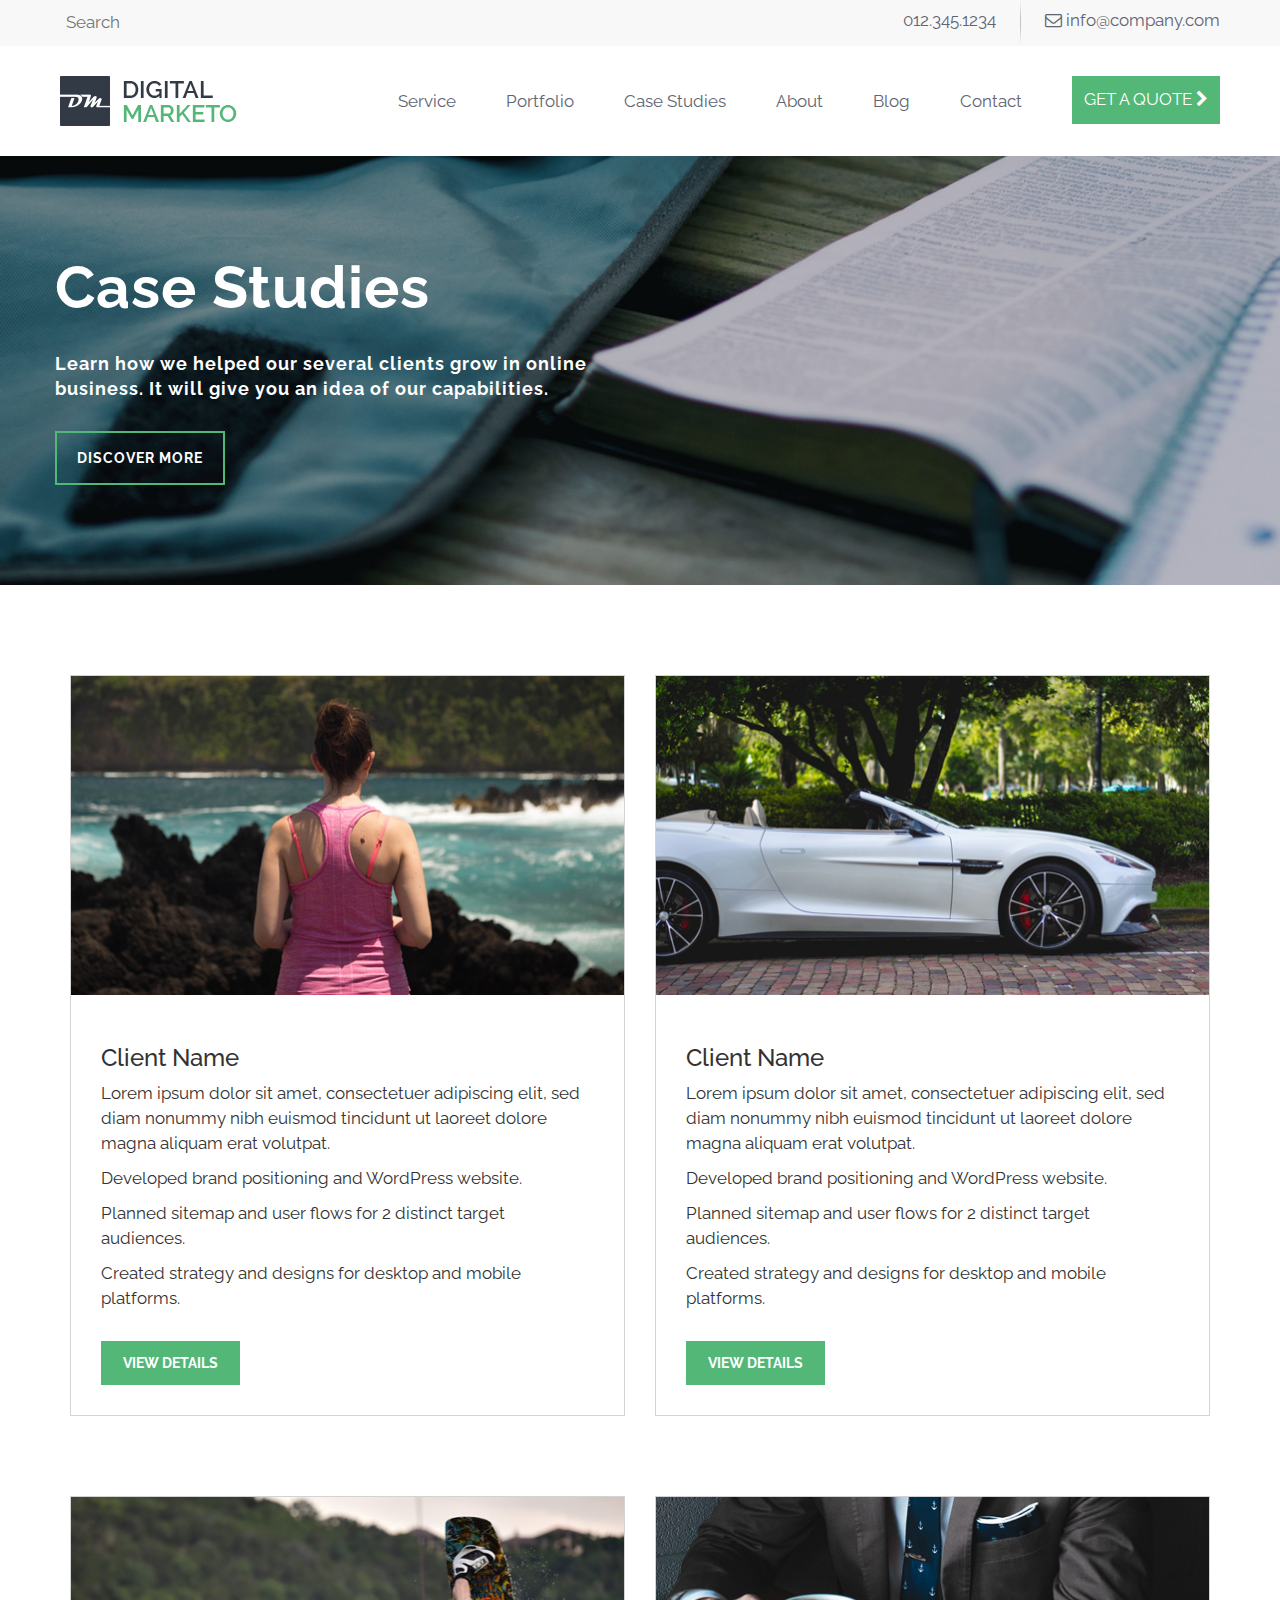
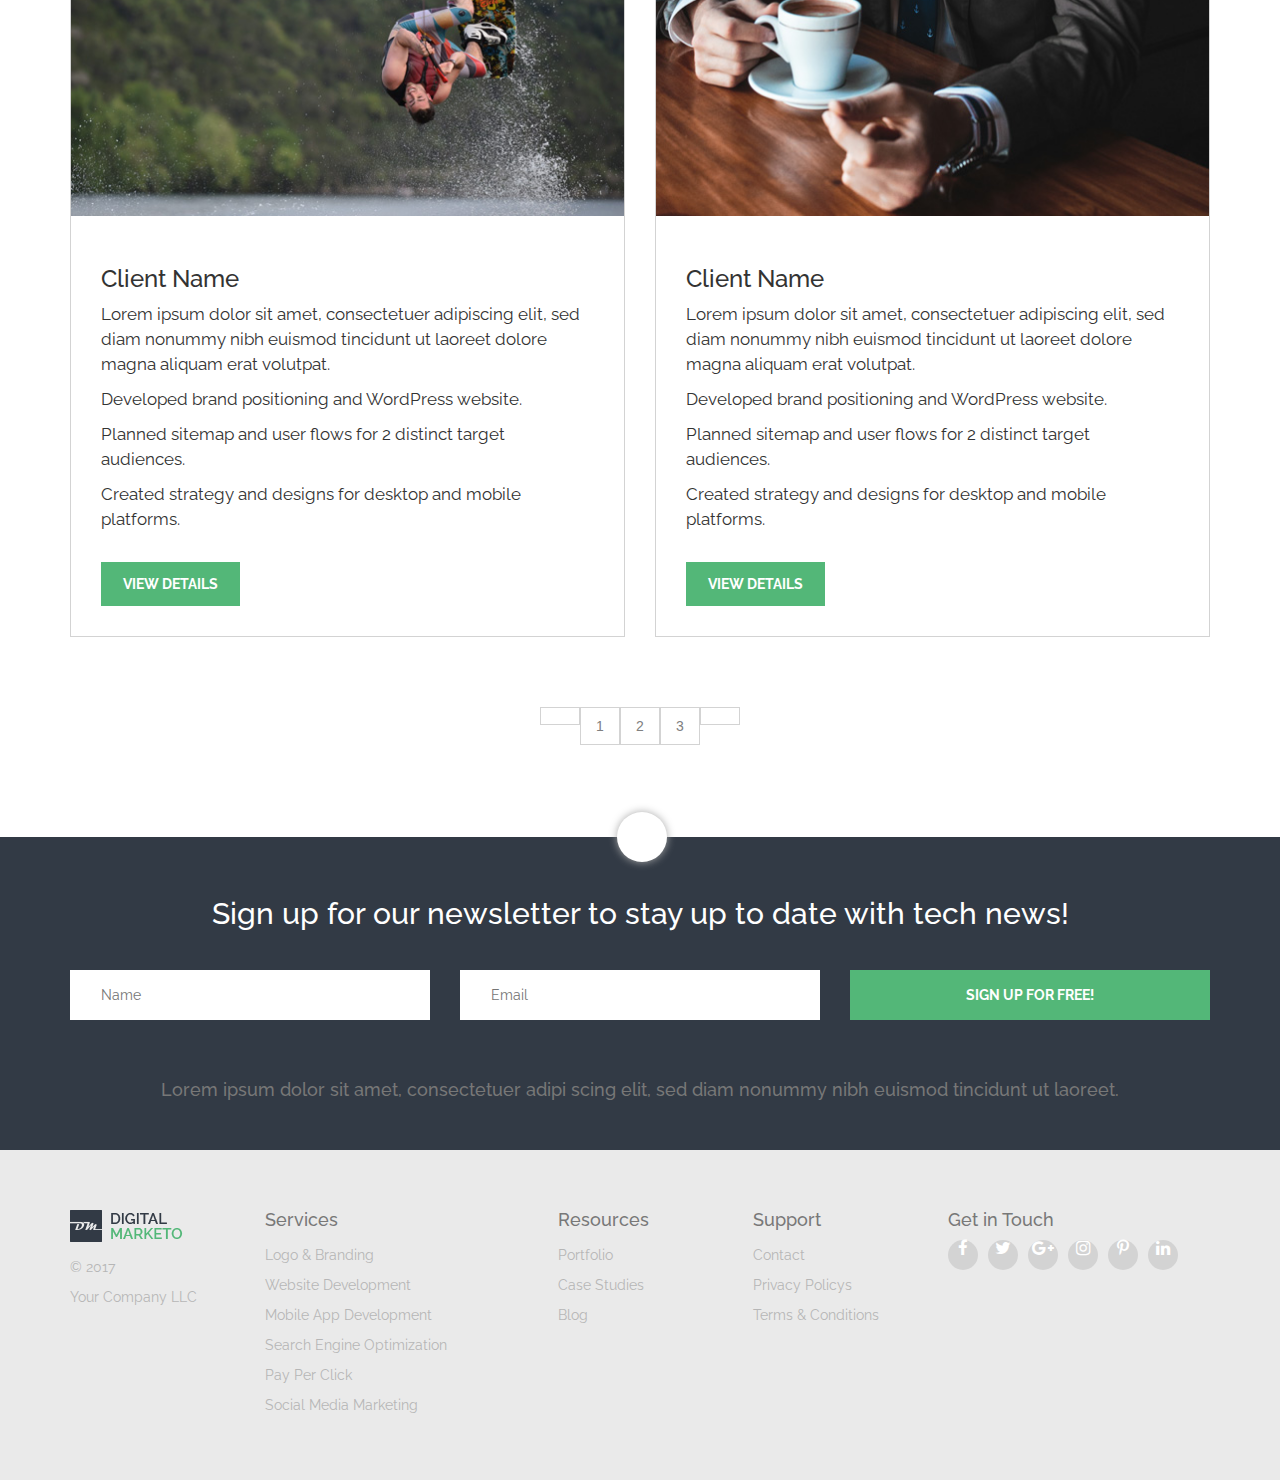
<file: finaly template/caseStudies/index.html>
<a href=""><!DOCTYPE html>
<html>
<head>
	<title>Blog</title>
	<link rel="stylesheet" href="https://maxcdn.bootstrapcdn.com/font-awesome/4.7.0/css/font-awesome.min.css">
	<link rel="stylesheet" href="https://cdn.linearicons.com/free/1.0.0/icon-font.min.css">
	<link rel="stylesheet" href="https://maxcdn.bootstrapcdn.com/bootstrap/3.3.7/css/bootstrap.min.css">
	<link rel="stylesheet" href="css/style.css">
	<link href="https://fonts.googleapis.com/css?family=Raleway" rel="stylesheet">
</head>
<body>
	<section id="header">
		<div class="navbar-default">
			<div class="container">
				<div class="row">
					<div class="headerSearch pull-left hidden-xs">
						<label for="searchIcon"><span class="lnr lnr-magnifier"></span></label>
						<input type="search" placeholder="Search" id="searchIcon" name="searchIcon" class="navbar-default">
					</div>
					<div class="headerPhone">
						<a href="">
							<span class="lnr lnr-phone-handset"></span>
							<span>012.345.1234</span>
						</a>
						<img src="image/logo/separator.png">
						<a href="">
							<i class="fa fa-envelope-o" aria-hidden="true"></i>
							<span>info@company.com</span>
						</a>
					</div>
				</div>
			</div>
		</div>
		<div class="container">
			<div class=" row">
				<nav class="navbarSection">
					<div class=" navbar-header hidden-sm ">
				      	<a class="" href="#">
							<img src="image/logo/logo.png">
				      	</a>
				      	<span id="listBtn" class="lnr lnr-menu pull-right hidden-lg hidden-md hidden-sm"></span>
				    </div>
				    <div class="navbar-header visible-sm">
				      	<a class="" href="#">
							<img src="image/logo/small-logo.png">
				      	</a>
				    </div>

				    <ul class="hidden-xs nav navbar-nav pull-right navRight">
				      	<li>
				      		<a href="#">
				      			<span>Service</span>
				      			<span class="lnr lnr-chevron-down"></span>
				      		</a>
				      	</li>
				      	<li><a href="#">Portfolio</a></li>
				      	<li><a href="#">Case Studies</a></li>
				      	<li><a href="#">About</a></li>
				      	<li><a href="../blogPage/index.html">Blog</a></li>
				      	<li><a href="#">Contact</a></li>
				      	<li>
				      		<button class="pull-right">
								<span>GET A QUOTE</span>
								<i class="fa fa-chevron-right" aria-hidden="true"></i>
							</button>
						</li>
				    </ul>
				</nav>
			</div>
			<div class="dropBtn hidden-lg hidden-xl hidden-sm hidden-md hidden-xs">
					<ul class="nav navbar-nav ">
						<li>
				      		<a href="#">
				      			<span>Service</span>
				      			<span class="lnr lnr-chevron-down"></span>
				      		</a>
				      	</li>
				      	<li><a href="#">Portfolio</a></li>
				      	<li><a href="#">Case Studies</a></li>
				      	<li><a href="#">About</a></li>
				      	<li><a href="../blogPage/index.html">Blog</a></li>
				      	<li><a href="#">Contact</a></li>
				      	<li>
				      		<button class="col-xs-12">
								<span>GET A QUOTE</span>
								<i class="fa fa-chevron-right" aria-hidden="true"></i>
							</button>
						</li>
					</ul>
			</div>
		</div>
	</section>
	<section id="caseStudies">
		<div class="container">
			<div class="row">
				<div class="col-lg-6 col-md-6 col-sm-8 col-xs-12">
					<h1>Case Studies</h1>
					<h4>Learn how we helped our several clients grow in online business. It will give you an idea of our capabilities.</h4>
					<a href="#" class="caseBtn">
					<button>
						<span>DISCOVER MORE</span>
					</button>
					</a>
				</div>
			</div>
		</div>
	</section>
	<section id="news">
		<div class="container">
			<div class="row">
				<div class="col-lg-6 col-md-6 col-sm-6 col-xs-12">
					<div class="newsItem">
						<div class="newsItemImg">
							<img src="image/case/seo-case-studies-one.jpg">
						</div>
						<div class="newsItemAbout">
							<h3>Client Name</h3>
							<p>Lorem ipsum dolor sit amet, consectetuer adipiscing elit, sed diam nonummy nibh euismod tincidunt ut laoreet dolore magna aliquam erat volutpat.</p>
							<ul>
								<li>
									<span class="lnr lnr-chevron-right"></span>
									<p>Developed brand positioning and WordPress website.</p>
								</li>
								<li>
									<span class="lnr lnr-chevron-right"></span>
									<p>Planned sitemap and user flows for 2 distinct target audiences.</p>
								</li>
								<li>
									<span class="lnr lnr-chevron-right"></span>
									<p>Created strategy and designs for desktop and mobile platforms.</p>
								</li>
							</ul>
							<a href="../caseStudiesItem/index.html"><button>VIEW DETAILS</button></a>
						</div>
					</div>
				</div>
				<div class="col-lg-6 col-md-6 col-sm-6 col-xs-12">
					<div class="newsItem">
						<div class="newsItemImg">
							<img src="image/case/seo-case-studies-two.jpg">
						</div>
						<div class="newsItemAbout">
							<h3>Client Name</h3>
							<p>Lorem ipsum dolor sit amet, consectetuer adipiscing elit, sed diam nonummy nibh euismod tincidunt ut laoreet dolore magna aliquam erat volutpat.</p>
							<ul>
								<li>
									<span class="lnr lnr-chevron-right"></span>
									<p>Developed brand positioning and WordPress website.</p></li>
								<li>
									<span class="lnr lnr-chevron-right"></span>
									<p>Planned sitemap and user flows for 2 distinct target audiences.</p>
								</li>
								<li>
									<span class="lnr lnr-chevron-right"></span>
									<p>Created strategy and designs for desktop and mobile platforms.</p>
								</li>
							</ul>
							<a href="../caseStudiesItem/index.html"><button>VIEW DETAILS</button></a>
						</div>
					</div>
				</div>
			</div>
			<div class="row">
				<div class="col-lg-6 col-md-6 col-sm-6 col-xs-12">
					<div class="newsItem">
						<div class="newsItemImg">
							<img src="image/case/pay-per-click-case-studies.jpg">
						</div>
						<div class="newsItemAbout">
							<h3>Client Name</h3>
							<p>Lorem ipsum dolor sit amet, consectetuer adipiscing elit, sed diam nonummy nibh euismod tincidunt ut laoreet dolore magna aliquam erat volutpat.</p>
							<ul>
								<li>
									<span class="lnr lnr-chevron-right"></span>
									<p>Developed brand positioning and WordPress website.</p></li>
								<li>
									<span class="lnr lnr-chevron-right"></span>
									<p>Planned sitemap and user flows for 2 distinct target audiences.</p>
								</li>
								<li>
									<span class="lnr lnr-chevron-right"></span>
									<p>Created strategy and designs for desktop and mobile platforms.</p>
								</li>
							</ul>
							<a href="../caseStudiesItem/index.html"><button>VIEW DETAILS</button></a>
						</div>
					</div>
				</div>
				<div class="col-lg-6 col-md-6 col-sm-6 col-xs-12">
					<div class="newsItem">
						<div class="newsItemImg">
							<img src="image/case/pay-per-click-case-studies-two.jpg">
						</div>
						<div class="newsItemAbout">
							<h3>Client Name</h3>
							<p>Lorem ipsum dolor sit amet, consectetuer adipiscing elit, sed diam nonummy nibh euismod tincidunt ut laoreet dolore magna aliquam erat volutpat.</p>
							<ul>
								<li>
									<span class="lnr lnr-chevron-right"></span>
									<p>Developed brand positioning and WordPress website.</p>
								</li>
								<li>
									<span class="lnr lnr-chevron-right"></span>
									<p>Planned sitemap and user flows for 2 distinct target audiences.</p>
								</li>
								<li>
									<span class="lnr lnr-chevron-right"></span>
									<p>Created strategy and designs for desktop and mobile platforms.</p>
								</li>
							</ul>
							<a href="../caseStudiesItem/index.html"><button>VIEW DETAILS</button></a>
						</div>
					</div>
				</div>
			</div>
			<div class="row">
				<div class="col-lg-12">
					<div class="pageBtn">
						<ul>
							<a href="#">
								<li>
									<span class="lnr lnr-chevron-left"></span>
								</li>
							</a>
							<a href="#">
								<li>
									1
								</li>
							</a>
							<a href="#">
								<li>
									2
								</li>
							</a>
							<a href="#">
								<li>
									3
								</li>
							</a>
							<a href="#">
								<li>
									<span class="lnr lnr-chevron-right"></span>
								</li>
							</a>
						</ul>
					</div>
				</div>
			</div>
		</div>
	</section>
	<section id="sign">
		<div class="container text-center">
			<a href="#" class="topBtn text-center" >
				<span class="lnr lnr-chevron-up"></span>
			</a>
			<div class="row">
				<div class="col-md-12 col-xs-12">
					<h2>Sign up for our newsletter to stay up to date with tech news!</h2>
				</div>
			</div>
			<div class="row">
				<div class="col-md-4 col-xs-12 col-sm-12" >
					<div>
						<span class="lnr lnr-user"></span>
						<input type="text" placeholder="Name">
					</div>
				</div>
				<div class="col-md-4 col-xs-12 col-sm-12">
					<div>
						<span class="lnr lnr-envelope"></span>
						<input type="text" placeholder="Email">
					</div>
				</div>
				<div class="col-md-4 col-xs-12 col-sm-12">
						<a href=""><button class="signBtn">SIGN UP FOR FREE!</button></a>	
				</div>
			</div>
			<div class="row text-muted">
				<div class="col-md-12 col-xs-12">
					<h4>Lorem ipsum dolor sit amet, consectetuer adipi scing elit, sed diam nonummy nibh euismod tincidunt ut laoreet.</h4>
				</div>
			</div>
		</div>
	</section>
	<section id="footer">
		<div class="container">
			<div class="row">
				<div class="col-lg-2 col-md-2 col-sm-2 col-xs-12">
					<img src="image/logo/small-logo.png">
					<ul>
						<li>© 2017</li>
						<li>Your Company LLC</li>
					</ul>
				</div>
				<div class="col-lg-3 col-md-3 col-sm-3 col-xs-12">
					<h4>Services</h4>
					<ul>
						<li><a href="#">Logo & Branding</a></li>
						<li><a href="#">Website Development</a></li>
						<li><a href="#">Mobile App Development</a></li>
						<li><a href="#">Search Engine Optimization</a></li>
						<li><a href="#">Pay Per Click</a></li>
						<li><a href="#">Social Media Marketing</a></li>
					</ul>
				</div>
				<div class="col-lg-2 col-md-2 col-sm-2 col-xs-12">
					<h4>Resources</h4>
					<ul>
						<li><a href="#">Portfolio</a></li>
						<li><a href="#">Case Studies</a></li>
						<li><a href="#">Blog</a></li>
					</ul>
				</div>
				<div class="col-lg-2 col-md-2 col-sm-2 col-xs-12">
					<h4>Support</h4>
					<ul>
						<li><a href="#">Contact</a></li>
						<li><a href="#">Privacy Policys</a></li>
						<li><a href="#">Terms & Conditions</a></li>
					</ul>
				</div>
				<div class="col-lg-3 col-md-3 col-sm-3 col-xs-12">
				<h4>Get in Touch</h4>
					<ul class="socialIcon text-center">
						<li><a href="#"><i class="fa fa-facebook" aria-hidden="true"></i></span></a></li>
						<li><a href="#"><i class="fa fa-twitter" aria-hidden="true"></i></a></li>
						<li><a href="#"><i class="fa fa-google-plus" aria-hidden="true"></i></a></li>
						<li><a href="#"><i class="fa fa-instagram" aria-hidden="true"></i></a></li>
						<li><a href="#"><i class="fa fa-pinterest-p" aria-hidden="true"></i></a></li>
						<li><a href="#"><i class="fa fa-linkedin" aria-hidden="true"></i></a></li>
					</ul>
				</div>
			</div>
		</div>
	</section>
	
 	<script
  src="http://code.jquery.com/jquery-3.2.1.js"
  integrity="sha256-DZAnKJ/6XZ9si04Hgrsxu/8s717jcIzLy3oi35EouyE="
  crossorigin="anonymous"></script>
	<script src="script/main.js"></script>
</body>
</html>
</file>
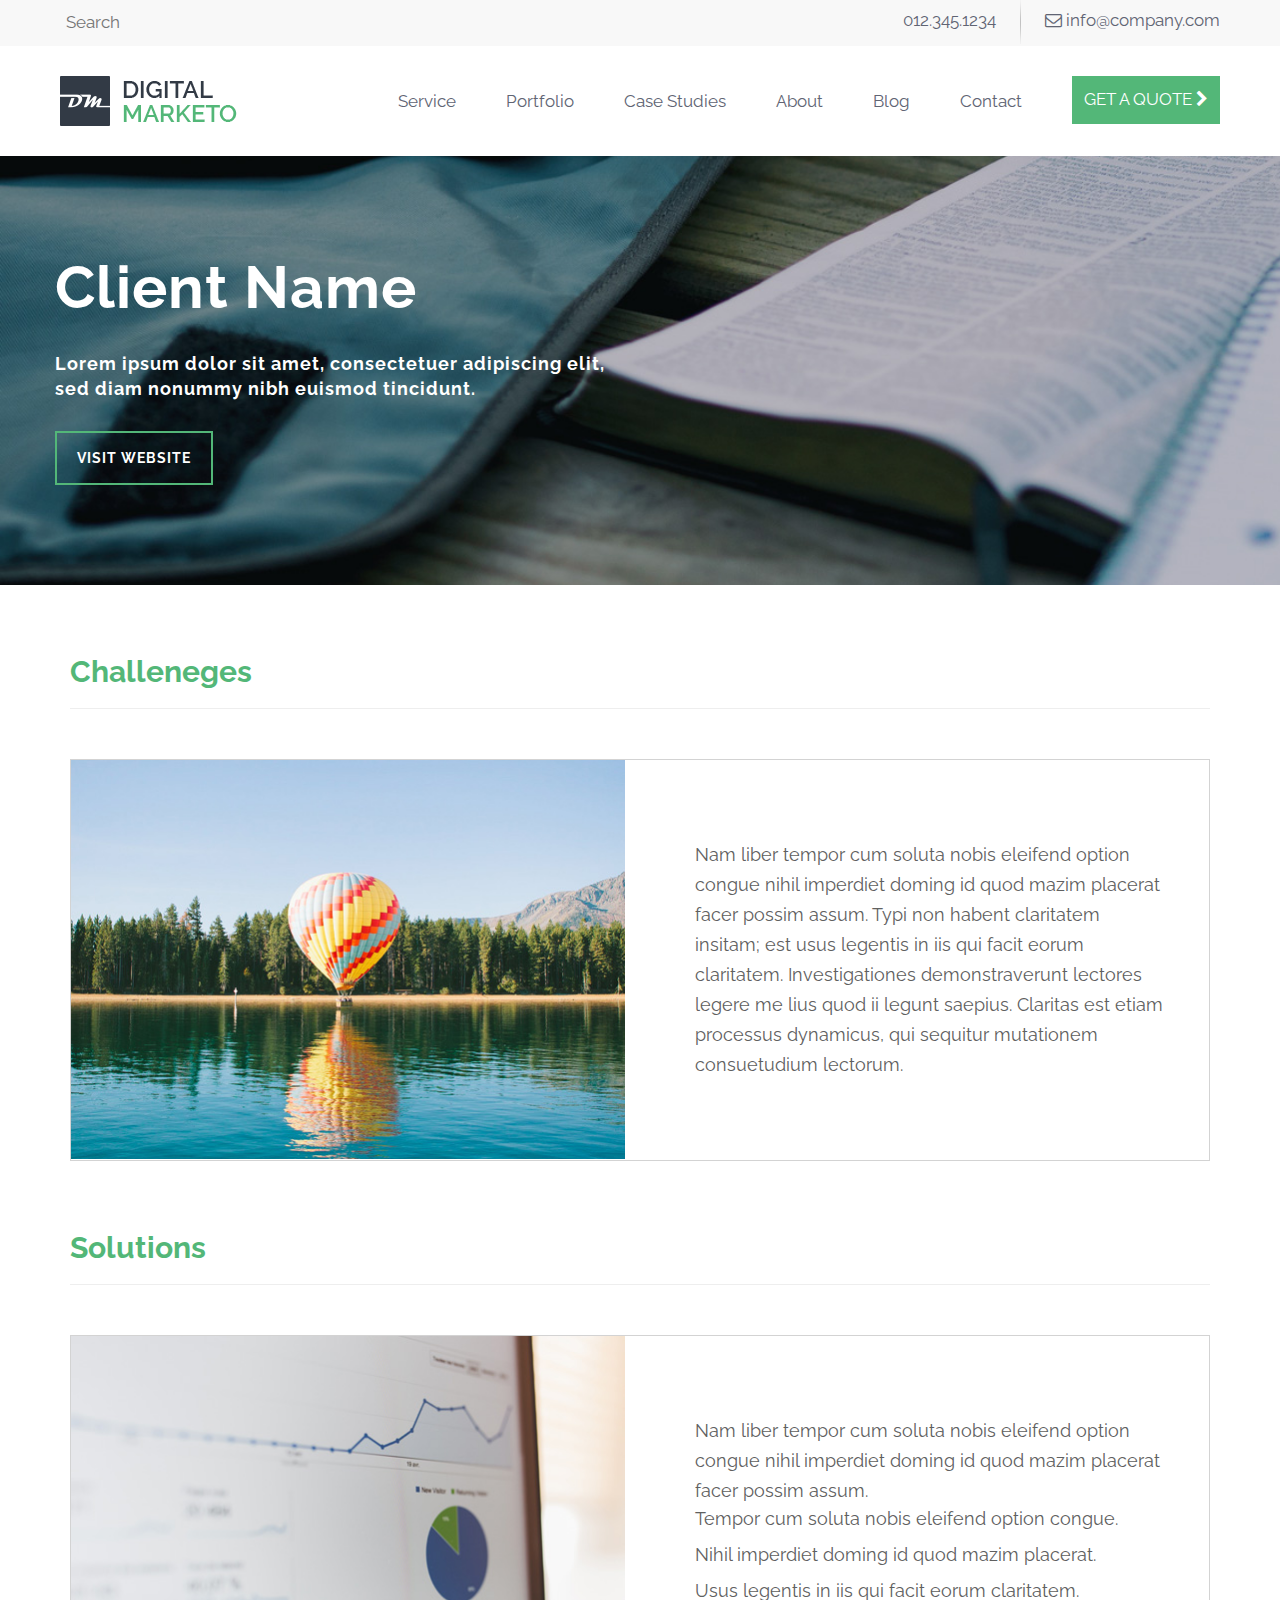
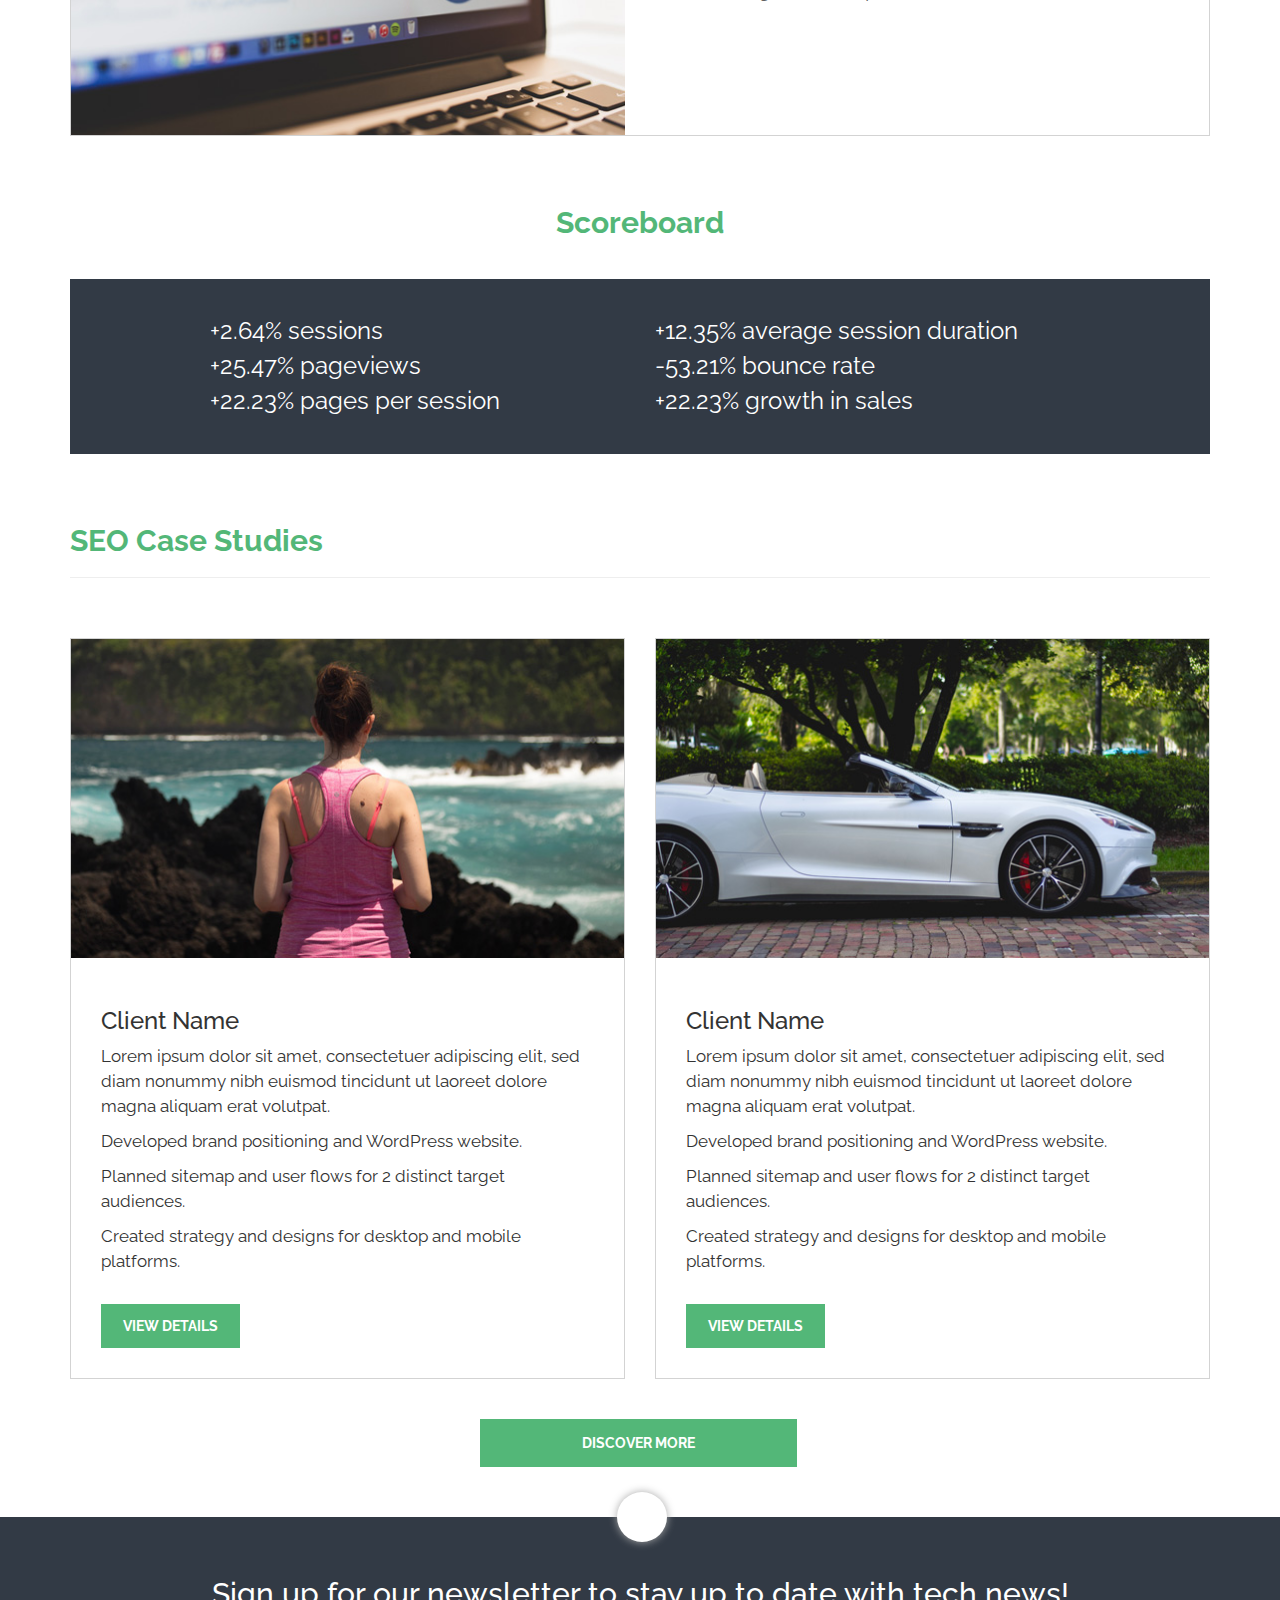
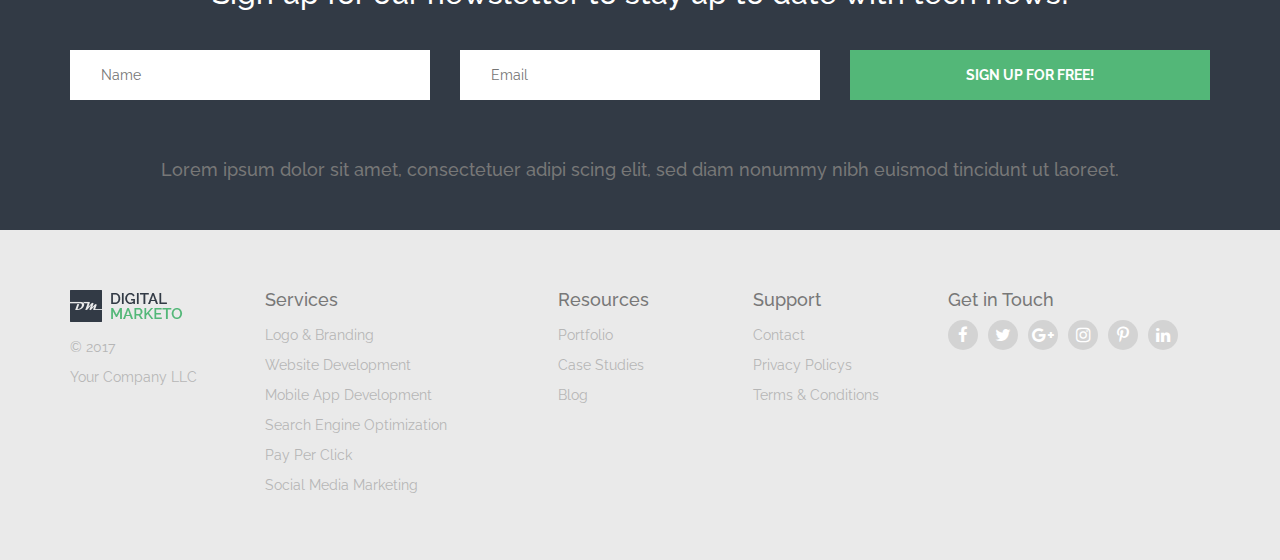
<file: finaly template/caseStudiesItem/index.html>
<!DOCTYPE html>
<html>
<head>
	<title>Blog</title>
	<link rel="stylesheet" href="https://maxcdn.bootstrapcdn.com/font-awesome/4.7.0/css/font-awesome.min.css">
	<link rel="stylesheet" href="https://cdn.linearicons.com/free/1.0.0/icon-font.min.css">
	<link rel="stylesheet" href="https://maxcdn.bootstrapcdn.com/bootstrap/3.3.7/css/bootstrap.min.css">
	<link rel="stylesheet" href="css/style.css">
	<link href="https://fonts.googleapis.com/css?family=Raleway" rel="stylesheet">
</head>
<body>
	<section id="header">
		<div class="navbar-default">
			<div class="container">
				<div class="row">
					<div class="headerSearch pull-left hidden-xs">
						<label for="searchIcon"><span class="lnr lnr-magnifier"></span></label>
						<input type="search" placeholder="Search" id="searchIcon" name="searchIcon" class="navbar-default">
					</div>
					<div class="headerPhone">
						<a href="">
							<span class="lnr lnr-phone-handset"></span>
							<span>012.345.1234</span>
						</a>
						<img src="image/logo/separator.png">
						<a href="">
							<i class="fa fa-envelope-o" aria-hidden="true"></i>
							<span>info@company.com</span>
						</a>
					</div>
				</div>
			</div>
		</div>
		<div class="container">
			<div class=" row">
				<nav class="navbarSection">
					<div class=" navbar-header hidden-sm ">
				      	<a class="" href="#">
							<img src="image/logo/logo.png">
				      	</a>
				      	<span id="listBtn" class="lnr lnr-menu pull-right hidden-lg hidden-md hidden-sm"></span>
				    </div>
				    <div class="navbar-header visible-sm">
				      	<a class="" href="#">
							<img src="image/logo/small-logo.png">
				      	</a>
				    </div>

				    <ul class="hidden-xs nav navbar-nav pull-right navRight">
				      	<li>
				      		<a href="#">
				      			<span>Service</span>
				      			<span class="lnr lnr-chevron-down"></span>
				      		</a>
				      	</li>
				      	<li><a href="#">Portfolio</a></li>
				      	<li><a href="../caseStudies/index.html">Case Studies</a></li>
				      	<li><a href="#">About</a></li>
				      	<li><a href="../blogPage/index.html">Blog</a></li>
				      	<li><a href="#">Contact</a></li>
				      	<li>
				      		<button class="pull-right">
								<span>GET A QUOTE</span>
								<i class="fa fa-chevron-right" aria-hidden="true"></i>
							</button>
						</li>
				    </ul>
				</nav>
			</div>
			<div class="dropBtn hidden-lg hidden-xl hidden-sm hidden-md hidden-xs">
					<ul class="nav navbar-nav ">
						<li>
				      		<a href="#">
				      			<span>Service</span>
				      			<span class="lnr lnr-chevron-down"></span>
				      		</a>
				      	</li>
				      	<li><a href="#">Portfolio</a></li>
				      	<li><a href="../caseStudies/index.html">Case Studies</a></li>
				      	<li><a href="#">About</a></li>
				      	<li><a href="../blogPage/index.html">Blog</a></li>
				      	<li><a href="#">Contact</a></li>
				      	<li>
				      		<button class="col-xs-12">
								<span>GET A QUOTE</span>
								<i class="fa fa-chevron-right" aria-hidden="true"></i>
							</button>
						</li>
					</ul>
			</div>
		</div>
	</section>
	<section id="clientName">
		<div class="container">
			<div class="row">
				<div class="col-lg-6 col-md-6 col-sm-8 col-xs-12">
					<h1>Client Name</h1>
					<h4>Lorem ipsum dolor sit amet, consectetuer adipiscing elit, sed diam nonummy nibh euismod tincidunt.</h4>
					<a href="#"><button>
						<span>VISIT WEBSITE</span>
					</button></a>
				</div>
			</div>
		</div>
	</section>
	<section id="news">
		<div class="container">
			<div class="row">
				<div class="col-lg-12">
					<h2>Challeneges</h2>
					<hr>
				</div>
			</div>
			<div class="newsChalleneges">
				<div class="row">
					<div class="col-lg-6">
						<img src="image/case/case-studies-details-img-one.jpg">
					</div>
					<div class="col-lg-6">
						<div class="newsChallenegesAbout">
							<span>
								Nam liber tempor cum soluta nobis eleifend option congue nihil imperdiet doming id quod mazim placerat facer possim assum. Typi non habent claritatem insitam; est usus legentis in iis qui facit eorum claritatem. Investigationes demonstraverunt lectores legere me lius quod ii legunt saepius. Claritas est etiam processus dynamicus, qui sequitur mutationem consuetudium lectorum.
							</span>
						</div>
					</div>
				</div>
			</div>
			<div class="row">
				<div class="col-lg-12">
					<h2>Solutions</h2>
					<hr>
				</div>
			</div>
			<div class="newsChalleneges">
				<div class="row">
					<div class="col-lg-6">
						<img src="image/case/case-studies-details-img-two.jpg">
					</div>
					<div class="col-lg-6">
						<div class="newsChallenegesAbout">
							<span>
								Nam liber tempor cum soluta nobis eleifend option congue nihil imperdiet doming id quod mazim placerat facer possim assum. 
							</span>
							<ul>
								<li>
									<span class="lnr lnr-chevron-right"></span>
									<p>Tempor cum soluta nobis eleifend option congue.</p>
								</li>
								<li>
									<span class="lnr lnr-chevron-right"></span>
									<p>Nihil imperdiet doming id quod mazim placerat.</p>
								</li>
								<li>
									<span class="lnr lnr-chevron-right"></span>
									<p>Usus legentis in iis qui facit eorum claritatem.</p>
								</li>
							</ul>
						</div>
					</div>
				</div>
			</div>
			<div class="row">
				<div class="col-lg-12 text-center">
					<h2>Scoreboard</h2>
				</div>
			</div>
			<div class="scoreboard">
				<div class="row">
					<div class="col-lg-6">
						<div class="scoreboardItem">
							<ul>
								<li>
									<span class="lnr lnr-checkmark-circle"></span>
									<p>+2.64% sessions</p>
								</li>
								<li>
									<span class="lnr lnr-checkmark-circle"></span>
									<p>+25.47% pageviews</p>
								</li>
								<li>
									<span class="lnr lnr-checkmark-circle"></span>
									<p>+22.23% pages per session</p>
								</li>
							</ul>
						</div>
					</div>
					<div class="col-lg-6">
						<div class="scoreboardItem">
							<ul>
								<li>
									<span class="lnr lnr-checkmark-circle"></span>
									<p>+12.35% average session duration</p>
								</li>
								<li>
									<span class="lnr lnr-checkmark-circle"></span>
									<p>-53.21% bounce rate</p>
								</li>
								<li>
									<span class="lnr lnr-checkmark-circle"></span>
									<p>+22.23% growth in sales</p>
								</li>
							</ul>
						</div>
					</div>
				</div>
			</div>

			<div class="row">
				<div class="col-lg-12">
					<h2>SEO Case Studies</h2>
					<hr>
				</div>
			</div>
			<div class="row">
				<div class="col-lg-6 col-md-6 col-sm-6 col-xs-12">
					<div class="newsItem">
						<div class="newsItemImg">
							<img src="image/case/seo-case-studies-one.jpg">
						</div>
						<div class="newsItemAbout">
							<h3>Client Name</h3>
							<p>Lorem ipsum dolor sit amet, consectetuer adipiscing elit, sed diam nonummy nibh euismod tincidunt ut laoreet dolore magna aliquam erat volutpat.</p>
							<ul>
								<li>
									<span class="lnr lnr-chevron-right"></span>
									<p>Developed brand positioning and WordPress website.</p>
								</li>
								<li>
									<span class="lnr lnr-chevron-right"></span>
									<p>Planned sitemap and user flows for 2 distinct target audiences.</p>
								</li>
								<li>
									<span class="lnr lnr-chevron-right"></span>
									<p>Created strategy and designs for desktop and mobile platforms.</p>
								</li>
							</ul>
							<a href=""><button>VIEW DETAILS</button></a>
						</div>
					</div>
				</div>
				<div class="col-lg-6 col-md-6 col-sm-6 col-xs-12">
					<div class="newsItem">
						<div class="newsItemImg">
							<img src="image/case/seo-case-studies-two.jpg">
						</div>
						<div class="newsItemAbout">
							<h3>Client Name</h3>
							<p>Lorem ipsum dolor sit amet, consectetuer adipiscing elit, sed diam nonummy nibh euismod tincidunt ut laoreet dolore magna aliquam erat volutpat.</p>
							<ul>
								<li>
									<span class="lnr lnr-chevron-right"></span>
									<p>Developed brand positioning and WordPress website.</p></li>
								<li>
									<span class="lnr lnr-chevron-right"></span>
									<p>Planned sitemap and user flows for 2 distinct target audiences.</p>
								</li>
								<li>
									<span class="lnr lnr-chevron-right"></span>
									<p>Created strategy and designs for desktop and mobile platforms.</p>
								</li>
							</ul>
							<a href=""><button>VIEW DETAILS</button></a>
						</div>
					</div>
				</div>
			</div>
			<div class="row">
				<div class="col-lg-12">
					<div class="pageBtn">
						<a href=""><button>DISCOVER MORE</button></a>
					</div>
				</div>
			</div>
		</div>
	</section>
	<section id="sign">
		<div class="container text-center">
			<a href="#" class="topBtn text-center" >
				<span class="lnr lnr-chevron-up"></span>
			</a>
			<div class="row">
				<div class="col-md-12 col-xs-12">
					<h2>Sign up for our newsletter to stay up to date with tech news!</h2>
				</div>
			</div>
			<div class="row">
				<div class="col-md-4 col-xs-12 col-sm-12" >
					<div>
						<span class="lnr lnr-user"></span>
						<input type="text" placeholder="Name">
					</div>
				</div>
				<div class="col-md-4 col-xs-12 col-sm-12">
					<div>
						<span class="lnr lnr-envelope"></span>
						<input type="text" placeholder="Email">
					</div>
				</div>
				<div class="col-md-4 col-xs-12 col-sm-12">
						<a href=""><button class="signBtn">SIGN UP FOR FREE!</button></a>	
				</div>
			</div>
			<div class="row text-muted">
				<div class="col-md-12 col-xs-12">
					<h4>Lorem ipsum dolor sit amet, consectetuer adipi scing elit, sed diam nonummy nibh euismod tincidunt ut laoreet.</h4>
				</div>
			</div>
		</div>
	</section>
	<section id="footer">
		<div class="container">
			<div class="row">
				<div class="col-lg-2 col-md-2 col-sm-2 col-xs-12">
					<img src="image/logo/small-logo.png">
					<ul>
						<li>© 2017</li>
						<li>Your Company LLC</li>
					</ul>
				</div>
				<div class="col-lg-3 col-md-3 col-sm-3 col-xs-12">
					<h4>Services</h4>
					<ul>
						<li><a href="#">Logo & Branding</a></li>
						<li><a href="#">Website Development</a></li>
						<li><a href="#">Mobile App Development</a></li>
						<li><a href="#">Search Engine Optimization</a></li>
						<li><a href="#">Pay Per Click</a></li>
						<li><a href="#">Social Media Marketing</a></li>
					</ul>
				</div>
				<div class="col-lg-2 col-md-2 col-sm-2 col-xs-12">
					<h4>Resources</h4>
					<ul>
						<li><a href="#">Portfolio</a></li>
						<li><a href="#">Case Studies</a></li>
						<li><a href="#">Blog</a></li>
					</ul>
				</div>
				<div class="col-lg-2 col-md-2 col-sm-2 col-xs-12">
					<h4>Support</h4>
					<ul>
						<li><a href="#">Contact</a></li>
						<li><a href="#">Privacy Policys</a></li>
						<li><a href="#">Terms & Conditions</a></li>
					</ul>
				</div>
				<div class="col-lg-3 col-md-3 col-sm-3 col-xs-12">
				<h4>Get in Touch</h4>
					<ul class="socialIcon text-center">
						<li><a href="#"><i class="fa fa-facebook" aria-hidden="true"></i></span></a></li>
						<li><a href="#"><i class="fa fa-twitter" aria-hidden="true"></i></a></li>
						<li><a href="#"><i class="fa fa-google-plus" aria-hidden="true"></i></a></li>
						<li><a href="#"><i class="fa fa-instagram" aria-hidden="true"></i></a></li>
						<li><a href="#"><i class="fa fa-pinterest-p" aria-hidden="true"></i></a></li>
						<li><a href="#"><i class="fa fa-linkedin" aria-hidden="true"></i></a></li>
					</ul>
				</div>
			</div>
		</div>
	</section>
	
 	<script
  src="http://code.jquery.com/jquery-3.2.1.js"
  integrity="sha256-DZAnKJ/6XZ9si04Hgrsxu/8s717jcIzLy3oi35EouyE="
  crossorigin="anonymous"></script>
	<script src="script/main.js"></script>
</body>
</html>
</file>
<file: finaly template/blogItemPage1/css/style.css>
body {
  margin: 0;
  font-family: 'Raleway', sans-serif;
}
body button {
  outline: none;
}
body li a {
  text-decoration: none;
}

.clear {
  clear: both;
}

#header {
  width: 100%;
  background: white;
  font-size: 1.2em;
}
#header .container {
  padding: 0 20px;
}
#header .headerSearch {
  padding: 10px 0;
}
#header .headerSearch input {
  border: none;
  outline: none;
}
#header .headerPhone {
  padding-left: 20px;
}
@media screen and (min-width: 767px) {
  #header .headerPhone {
    float: right;
  }
}
@media screen and (max-width: 767px) {
  #header .headerPhone {
    float: left;
  }
}
#header .headerPhone a {
  color: #606473;
}
#header .headerPhone a:hover {
  text-decoration: none;
  color: #53B778;
}
#header .headerPhone img {
  padding: 0 20px;
}
#header .navbarSection {
  width: 100%;
  padding: 30px 0;
}
@media screen and (max-width: 767px) {
  #header .navbarSection {
    padding-bottom: 0px;
    padding-top: 10px;
  }
}
@media screen and (min-width: 767px) {
  #header .navbarSection {
    height: 110px;
  }
}
@media screen and (min-width: 767px) and (max-width: 992px) {
  #header .navbarSection img {
    padding: 8px 0;
  }
}
@media screen and (max-width: 767px) {
  #header .navbarSection img {
    padding: 8px 20px;
  }
}
@media screen and (min-width: 767px) and (max-width: 992px) {
  #header .navbarSection ul li {
    font-size: 0.9em;
    padding-left: 15px;
  }
}
@media screen and (min-width: 992px) and (max-width: 1200px) {
  #header .navbarSection ul li {
    padding-left: 30px;
  }
}
@media screen and (min-width: 1200px) {
  #header .navbarSection ul li {
    padding-left: 50px;
  }
}
#header .navbarSection .navbar-header span {
  font-size: 30px;
  font-weight: 900;
  padding: 20px;
}
#header .navbarSection ul li {
  display: inline-block;
}
#header .navbarSection ul li a {
  padding: 15px 0 10px 0;
  border-bottom: 0px solid #53B778;
  color: #606473;
  transition: all 0.3s ease;
}
#header .navbarSection ul li a .active {
  border-bottom: 2px solid #53B778;
}
#header .navbarSection ul li a:hover {
  background: none;
  color: #7D7D7D;
  border-bottom: 2px solid #53B778;
}
#header .navbarSection ul li button {
  padding: 10px;
  background: #53B778;
  color: white;
  border: 2px solid #53B778;
  transition: all 0.3s ease;
}
#header .navbarSection ul li button:hover {
  background: white;
  color: #53B778;
  border: 2px solid #53B778;
}
#header .dropBtn ul li a {
  padding: 10px 0 10px 20px;
  color: #606473;
  transition: all 0.3s ease;
  border-bottom: 1px solid #53B778;
}
#header .dropBtn ul li a:hover {
  background: #53B778;
  color: white;
}
#header .dropBtn ul li button {
  padding: 10px;
  background: #53B778;
  color: white;
  border: 2px solid #53B778;
  transition: all 0.3s ease;
  margin-top: 20px;
}
#header .dropBtn ul li button:hover {
  background: white;
  color: #53B778;
  border: 2px solid #53B778;
}

#blog {
  width: 100%;
  height: 150px;
  background: #323A45;
  color: white;
}
#blog h1 {
  font-weight: bold;
  line-height: 150px;
  margin: 0;
  padding-left: 5px;
}
@media screen and (min-width: 767px) and (max-width: 992px) {
  #blog h1 {
    font-size: 2em;
  }
}
@media screen and (min-width: 992px) and (max-width: 1200px) {
  #blog h1 {
    font-size: 3em;
  }
}
@media screen and (min-width: 1200px) {
  #blog h1 {
    font-size: 4em;
  }
}

#mediaGallery {
  width: 100%;
  background: white;
  padding: 80px 0;
}
#mediaGallery .mediaGalleryLeft .mediaGalleryLeftItem a {
  color: #323A45;
  transition: all 0.3s ease;
}
#mediaGallery .mediaGalleryLeft .mediaGalleryLeftItem a:hover {
  text-decoration: none;
  color: #53B778;
}
#mediaGallery .mediaGalleryLeft .mediaGalleryLeftItem a h2 {
  font-weight: bold;
}
#mediaGallery .mediaGalleryLeft .mediaGalleryLeftItem .mediaPost {
  padding: 0;
  margin: 0;
  border-top: 1px solid lightgray;
}
#mediaGallery .mediaGalleryLeft .mediaGalleryLeftItem .mediaPost li {
  list-style: none;
  display: inline-block;
  margin-right: 20px;
}
#mediaGallery .mediaGalleryLeft .mediaGalleryLeftItem .mediaPost li a {
  color: gray;
  font-size: 1.1em;
  letter-spacing: 1px;
  text-decoration: none;
  line-height: 30px;
}
#mediaGallery .mediaGalleryLeft .mediaGalleryLeftItem .mediaPost li a:hover {
  color: #53B778;
}
#mediaGallery .mediaGalleryLeft .mediaGalleryLeftItem .galleryImg {
  padding: 30px 0;
  overflow: hidden;
  position: relative;
  z-index: 4;
  height: 400px;
}
#mediaGallery .mediaGalleryLeft .mediaGalleryLeftItem .galleryImg .gallerySlider {
  width: 2340px;
  position: absolute;
  left: 0;
  transition: all .7s ease;
}
#mediaGallery .mediaGalleryLeft .mediaGalleryLeftItem .galleryImg .gallerySlider img {
  float: left;
}
#mediaGallery .mediaGalleryLeft .mediaGalleryLeftItem .galleryImg:hover .btnLeft {
  left: -35px;
  background: white;
  color: black;
}
#mediaGallery .mediaGalleryLeft .mediaGalleryLeftItem .galleryImg:hover .btnRight {
  right: -35px;
  background: white;
  color: black;
}
#mediaGallery .mediaGalleryLeft .mediaGalleryLeftItem .galleryImg .btnLeft {
  width: 70px;
  height: 70px;
  background: rgba(255, 255, 255, 0);
  color: transparent;
  position: absolute;
  top: 40%;
  left: -55px;
  z-index: 5;
  transform: rotate(45deg);
  transition: all 0.3s ease;
}
#mediaGallery .mediaGalleryLeft .mediaGalleryLeftItem .galleryImg .btnLeft:hover {
  background: rgba(255, 255, 255, 0.8);
}
#mediaGallery .mediaGalleryLeft .mediaGalleryLeftItem .galleryImg .btnLeft i {
  position: absolute;
  top: 15%;
  left: 50%;
  transform: rotate(-45deg);
}
#mediaGallery .mediaGalleryLeft .mediaGalleryLeftItem .galleryImg .btnRight {
  width: 70px;
  height: 70px;
  background: rgba(255, 255, 255, 0);
  color: transparent;
  position: absolute;
  top: 40%;
  right: -55px;
  z-index: 5;
  transform: rotate(45deg);
  transition: all 0.3s ease;
}
#mediaGallery .mediaGalleryLeft .mediaGalleryLeftItem .galleryImg .btnRight:hover {
  background: rgba(255, 255, 255, 0.8);
}
#mediaGallery .mediaGalleryLeft .mediaGalleryLeftItem .galleryImg .btnRight i {
  position: absolute;
  top: 45%;
  right: 50%;
  transform: rotate(-45deg);
}
#mediaGallery .mediaGalleryLeft .mediaGalleryLeftItem .galleryImg .sliderBtn1 {
  width: 8px;
  height: 8px;
  border-radius: 50%;
  border: 1px solid white;
  position: absolute;
  bottom: 60px;
  left: 48%;
  display: inline-block;
}
#mediaGallery .mediaGalleryLeft .mediaGalleryLeftItem .galleryImg .sliderBtn2 {
  width: 8px;
  height: 8px;
  border-radius: 50%;
  border: 1px solid white;
  position: absolute;
  bottom: 60px;
  left: 50%;
  display: inline-block;
  background: white;
}
#mediaGallery .mediaGalleryLeft .mediaGalleryLeftItem .galleryImg .sliderBtn3 {
  width: 8px;
  height: 8px;
  border-radius: 50%;
  border: 1px solid white;
  position: absolute;
  bottom: 60px;
  left: 52%;
  display: inline-block;
  background: white;
}
#mediaGallery .mediaGalleryLeft .mediaGalleryLeftItem .galleryImg object {
  width: 100%;
  height: 400px;
}
#mediaGallery .mediaGalleryLeft .mediaGalleryLeftItem p {
  padding-top: 10px;
  font-size: 1.2em;
  line-height: 30px;
}
#mediaGallery .mediaGalleryLeft .mediaGalleryLeftItem .sharePost {
  padding: 20px 0 60px 0;
}
#mediaGallery .mediaGalleryLeft .mediaGalleryLeftItem .sharePost h4 {
  float: left;
  padding-right: 10px;
  font-weight: bold;
}
#mediaGallery .mediaGalleryLeft .mediaGalleryLeftItem .sharePost .socialIcon {
  padding: 5px 10px;
}
#mediaGallery .mediaGalleryLeft .mediaGalleryLeftItem .sharePost .socialIcon li {
  list-style: none;
}
#mediaGallery .mediaGalleryLeft .mediaGalleryLeftItem .sharePost .socialIcon li a {
  margin-right: 10px;
  width: 30px;
  height: 30px;
  background: lightgray;
  border-radius: 50px;
  float: left;
  color: white;
  font-size: 1.2em;
  transition: all 0.3s ease;
  line-height: 30px;
}
#mediaGallery .mediaGalleryLeft .mediaGalleryLeftItem .sharePost .socialIcon li a:hover {
  color: white;
  background: #53B778;
}
#mediaGallery .mediaGalleryLeft .authorDetails .authorImg {
  float: left;
  line-height: 110px;
}
#mediaGallery .mediaGalleryLeft .authorDetails .authorAbout {
  float: left;
  line-height: 25px;
}
#mediaGallery .mediaGalleryLeft .authorDetails .authorAbout p {
  font-size: 1.15em;
}
#mediaGallery .mediaGalleryLeft .authorDetails .authorAbout h4 {
  font-weight: bold;
}
#mediaGallery .mediaGalleryLeft .authorDetails h2 {
  font-weight: bold;
  color: #53B778;
}
#mediaGallery .mediaGalleryLeft .authorDetails a {
  color: #53B778;
}
#mediaGallery .mediaGalleryLeft .authorDetails a:hover {
  text-decoration: none;
}
#mediaGallery .mediaGalleryLeft .comments {
  padding: 80px 0;
}
#mediaGallery .mediaGalleryLeft .comments h2 {
  font-weight: bold;
  color: #53B778;
}
#mediaGallery .mediaGalleryLeft .comments .commentsInput {
  width: 100%;
  padding: 30px 0 15px 0;
  border-bottom: 2px solid lightgray;
  transition: all 0.3s ease;
}
#mediaGallery .mediaGalleryLeft .comments .commentsInput span {
  width: 10%;
  font-size: 1.2em;
}
#mediaGallery .mediaGalleryLeft .comments .commentsInput input {
  width: 90%;
  border: none;
  outline: none;
}
#mediaGallery .mediaGalleryLeft .comments .commentsInput textarea {
  width: 90%;
  border: none;
  outline: none;
}
#mediaGallery .mediaGalleryLeft .comments button {
  padding: 10px 15px;
  background: #53B778;
  color: white;
  border: 2px solid #53B778;
  transition: all 0.3s ease;
  font-weight: bold;
  letter-spacing: 1px;
  margin-top: 50px;
}
#mediaGallery .mediaGalleryLeft .comments button:hover {
  background: white;
  color: #53B778;
  border: 2px solid #53B778;
}
#mediaGallery .mediaGalleryLeft .posts h2 {
  font-weight: bold;
  color: #53B778;
}
#mediaGallery .mediaGalleryLeft .posts .postsItem {
  padding-top: 40px;
  overflow: hidden;
}
#mediaGallery .mediaGalleryLeft .posts .postsItem img {
  width: 100%;
}
#mediaGallery .mediaGalleryLeft .posts .postsBox {
  background: #F5F6F7;
}
#mediaGallery .mediaGalleryLeft .posts .postsBox .postsAbout {
  margin: auto;
  line-height: 30px;
  padding: 30px;
}
#mediaGallery .mediaGalleryLeft .posts .postsBox .postsAbout a {
  color: #323A45;
}
#mediaGallery .mediaGalleryLeft .posts .postsBox .postsAbout a h3 {
  font-weight: bold;
}
#mediaGallery .mediaGalleryLeft .posts .postsBox .postsAbout a:hover {
  text-decoration: none;
  color: #53B778;
}
#mediaGallery .mediaGalleryLeft .posts .postsBox .postsAbout p {
  font-size: 1.2em;
}
#mediaGallery .mediaGalleryRight {
  float: right;
  padding: 20px 0;
}
@media screen and (min-width: 767px) and (max-width: 992px) {
  #mediaGallery .mediaGalleryRight {
    width: 100%;
  }
}
@media screen and (min-width: 992px) and (max-width: 1200px) {
  #mediaGallery .mediaGalleryRight {
    width: 75%;
  }
}
@media screen and (min-width: 1200px) {
  #mediaGallery .mediaGalleryRight {
    width: 75%;
  }
}
#mediaGallery .mediaGalleryRight .gallerySearch {
  background: #F5F6F7;
  padding: 10px;
}
#mediaGallery .mediaGalleryRight .gallerySearch input {
  width: 80%;
  border: none;
  outline: none;
  background: #F5F6F7;
}
#mediaGallery .mediaGalleryRight .gallerySearch span {
  float: right;
}
#mediaGallery .mediaGalleryRight .mediaGalleryRightPosts {
  padding-top: 35px;
}
#mediaGallery .mediaGalleryRight .mediaGalleryRightPosts h3 {
  font-weight: bold;
  color: #323A45;
  border-bottom: 2px solid #53B778;
  padding-bottom: 15px;
  letter-spacing: 1px;
}
#mediaGallery .mediaGalleryRight .mediaGalleryRightPosts ul {
  list-style: none;
  padding: 0;
}
#mediaGallery .mediaGalleryRight .mediaGalleryRightPosts ul li {
  padding-top: 20px;
  border-bottom: 1px dotted lightgray;
}
#mediaGallery .mediaGalleryRight .mediaGalleryRightPosts ul li span {
  vertical-align: top;
  display: inline-block;
}
#mediaGallery .mediaGalleryRight .mediaGalleryRightPosts ul li div {
  width: 88%;
  display: inline-block;
}
#mediaGallery .mediaGalleryRight .mediaGalleryRightPosts ul li div a {
  color: gray;
  transition: all 0.3s ease;
}
#mediaGallery .mediaGalleryRight .mediaGalleryRightPosts ul li div a h4 {
  margin: 0;
  font-size: 1.15em;
}
#mediaGallery .mediaGalleryRight .mediaGalleryRightPosts ul li div a:hover {
  text-decoration: none;
  color: #53B778;
}
#mediaGallery .mediaGalleryRight .mediaGalleryRightPosts ul li div p {
  font-size: 0.9em;
  line-height: 40px;
  color: darkgray;
}
#mediaGallery .mediaGalleryRight .mediaGalleryRightComments {
  padding-top: 35px;
}
#mediaGallery .mediaGalleryRight .mediaGalleryRightComments h3 {
  font-weight: bold;
  color: #323A45;
  border-bottom: 2px solid #53B778;
  padding-bottom: 15px;
  letter-spacing: 1px;
}
#mediaGallery .mediaGalleryRight .mediaGalleryRightComments ul {
  list-style: none;
  padding: 0;
}
#mediaGallery .mediaGalleryRight .mediaGalleryRightComments ul li {
  padding: 20px 0;
  border-bottom: 1px dotted lightgray;
}
#mediaGallery .mediaGalleryRight .mediaGalleryRightComments ul li i {
  vertical-align: top;
}
#mediaGallery .mediaGalleryRight .mediaGalleryRightComments ul li div {
  width: 85%;
  display: inline-block;
}
#mediaGallery .mediaGalleryRight .mediaGalleryRightComments ul li div p {
  color: darkgray;
}
#mediaGallery .mediaGalleryRight .mediaGalleryRightComments ul li div a {
  color: gray;
  transition: all 0.3s ease;
}
#mediaGallery .mediaGalleryRight .mediaGalleryRightComments ul li div a h4 {
  margin: 0;
  font-size: 1.15em;
  line-height: 25px;
}
#mediaGallery .mediaGalleryRight .mediaGalleryRightComments ul li div a:hover {
  text-decoration: none;
  color: #53B778;
}
#mediaGallery .mediaGalleryRight .mediaGalleryRightCategories {
  padding-top: 35px;
}
#mediaGallery .mediaGalleryRight .mediaGalleryRightCategories h3 {
  font-weight: bold;
  color: #323A45;
  border-bottom: 2px solid #53B778;
  padding-bottom: 15px;
  letter-spacing: 1px;
}
#mediaGallery .mediaGalleryRight .mediaGalleryRightCategories ul {
  list-style: none;
  padding: 0;
}
#mediaGallery .mediaGalleryRight .mediaGalleryRightCategories ul li {
  padding-top: 10px;
}
#mediaGallery .mediaGalleryRight .mediaGalleryRightCategories ul li span {
  vertical-align: top;
}
#mediaGallery .mediaGalleryRight .mediaGalleryRightCategories ul li div {
  width: 85%;
  display: inline-block;
}
#mediaGallery .mediaGalleryRight .mediaGalleryRightCategories ul li div a {
  color: gray;
  transition: all 0.3s ease;
}
#mediaGallery .mediaGalleryRight .mediaGalleryRightCategories ul li div a h4 {
  margin: 0;
  font-size: 1.15em;
  line-height: 25px;
}
#mediaGallery .mediaGalleryRight .mediaGalleryRightCategories ul li div a:hover {
  text-decoration: none;
  color: #53B778;
}
#mediaGallery .mediaGalleryRight .mediaGalleryRightTags {
  padding-top: 35px;
}
#mediaGallery .mediaGalleryRight .mediaGalleryRightTags h3 {
  font-weight: bold;
  color: #323A45;
  border-bottom: 2px solid #53B778;
  padding-bottom: 15px;
  letter-spacing: 1px;
}
#mediaGallery .mediaGalleryRight .mediaGalleryRightTags ul {
  list-style: none;
  padding: 0;
}
#mediaGallery .mediaGalleryRight .mediaGalleryRightTags ul li {
  border: 1px solid lightgray;
  display: inline-block;
  margin-bottom: 4px;
  transition: all 0.3s ease;
  padding: 10px;
}
#mediaGallery .mediaGalleryRight .mediaGalleryRightTags ul li a {
  color: gray;
  transition: all 0.3s ease;
}
#mediaGallery .mediaGalleryRight .mediaGalleryRightTags ul li a h4 {
  margin: 0;
  font-size: 1.15em;
  letter-spacing: 1px;
}
#mediaGallery .mediaGalleryRight .mediaGalleryRightTags ul li a:hover {
  text-decoration: none;
  color: #53B778;
}
#mediaGallery .mediaGalleryRight .mediaGalleryRightTags ul li:hover {
  border-color: #53B778;
}
#mediaGallery .mediaGalleryRight .mediaGalleryRightArchive {
  padding-top: 35px;
}
#mediaGallery .mediaGalleryRight .mediaGalleryRightArchive h3 {
  font-weight: bold;
  color: #323A45;
  border-bottom: 2px solid #53B778;
  padding-bottom: 15px;
  letter-spacing: 1px;
}
#mediaGallery .mediaGalleryRight .mediaGalleryRightArchive ul {
  list-style: none;
  padding: 0;
}
#mediaGallery .mediaGalleryRight .mediaGalleryRightArchive ul li {
  padding-top: 10px;
}
#mediaGallery .mediaGalleryRight .mediaGalleryRightArchive ul li span {
  vertical-align: top;
}
#mediaGallery .mediaGalleryRight .mediaGalleryRightArchive ul li div {
  width: 85%;
  display: inline-block;
}
#mediaGallery .mediaGalleryRight .mediaGalleryRightArchive ul li div a {
  color: gray;
  transition: all 0.3s ease;
}
#mediaGallery .mediaGalleryRight .mediaGalleryRightArchive ul li div a h4 {
  margin: 0;
  font-size: 1.15em;
  line-height: 25px;
}
#mediaGallery .mediaGalleryRight .mediaGalleryRightArchive ul li div a:hover {
  text-decoration: none;
  color: #53B778;
}

#sign {
  width: 100%;
  background: #323a45;
  padding: 40px 0;
}
#sign .container {
  position: relative;
}
#sign .container .topBtn {
  width: 50px;
  height: 50px;
  background: white;
  position: absolute;
  text-decoration: none;
  top: -65px;
  left: 48%;
  box-shadow: 0px 0px 8px darkgray;
  border-radius: 50%;
  margin: 0 auto;
}
#sign .container .topBtn:hover {
  text-decoration: none;
}
#sign .container .topBtn span {
  line-height: 50px;
}
#sign .container h2 {
  color: white;
  margin-bottom: 40px;
}
#sign .container input {
  width: 90%;
  height: 40px;
  outline: none;
  border: none;
  padding-left: 8px;
}
#sign .container .col-md-4 div {
  padding: 5px;
  background: white;
  margin-bottom: 20px;
}
#sign .container .col-md-4 div input {
  width: 90%;
  height: 40px;
  outline: none;
  border: none;
  padding-left: 8px;
}
#sign .container .col-md-4 div span {
  font-size: 17px;
}
#sign .container .col-md-4 .signBtn {
  width: 100%;
  height: 50px;
  background: #53B778;
  border: 2px solid #53B778;
  outline: none;
  color: white;
  font-weight: bold;
  transition: all 0.3s ease;
}
#sign .container .col-md-4 .signBtn:hover {
  background: none;
  color: #53B778;
}
#sign h4 {
  margin-top: 40px;
}

#footer {
  width: 100%;
  padding: 50px 0;
  background: #EAEAEA;
}
#footer img {
  padding: 10px 0;
}
#footer h4 {
  color: #787878;
}
#footer ul {
  padding: 0;
}
#footer ul li {
  list-style-type: none;
  line-height: 30px;
  color: #B6B6B6;
}
#footer ul li a {
  color: #B6B6B6;
}
#footer ul li a:hover {
  text-decoration: none;
  color: #53B778;
}
#footer .socialIcon li a {
  margin-right: 10px;
  width: 30px;
  height: 30px;
  background: lightgray;
  border-radius: 50px;
  float: left;
  color: white;
  font-size: 1.2em;
  transition: all 0.3s ease;
}
#footer .socialIcon li a:hover {
  color: white;
  background: #53B778;
}
</file>
<file: finaly template/blogItemPage2/css/style.css>
body {
  margin: 0;
  font-family: 'Raleway', sans-serif;
}
body button {
  outline: none;
}
body a {
  text-decoration: none;
}

.clear {
  clear: both;
}

#header {
  width: 100%;
  background: white;
  font-size: 1.2em;
}
#header .container {
  padding: 0 20px;
}
#header .headerSearch {
  padding: 10px 0;
}
#header .headerSearch input {
  border: none;
  outline: none;
}
#header .headerPhone {
  padding-left: 20px;
}
@media screen and (min-width: 767px) {
  #header .headerPhone {
    float: right;
  }
}
@media screen and (max-width: 767px) {
  #header .headerPhone {
    float: left;
  }
}
#header .headerPhone a {
  color: #606473;
}
#header .headerPhone a:hover {
  text-decoration: none;
  color: #53B778;
}
#header .headerPhone img {
  padding: 0 20px;
}
#header .navbarSection {
  width: 100%;
  padding: 30px 0;
}
@media screen and (max-width: 767px) {
  #header .navbarSection {
    padding-bottom: 0px;
    padding-top: 10px;
  }
}
@media screen and (min-width: 767px) {
  #header .navbarSection {
    height: 110px;
  }
}
@media screen and (min-width: 767px) and (max-width: 992px) {
  #header .navbarSection img {
    padding: 8px 0;
  }
}
@media screen and (max-width: 767px) {
  #header .navbarSection img {
    padding: 8px 20px;
  }
}
@media screen and (min-width: 767px) and (max-width: 992px) {
  #header .navbarSection ul li {
    font-size: 0.9em;
    padding-left: 15px;
  }
}
@media screen and (min-width: 992px) and (max-width: 1200px) {
  #header .navbarSection ul li {
    padding-left: 30px;
  }
}
@media screen and (min-width: 1200px) {
  #header .navbarSection ul li {
    padding-left: 50px;
  }
}
#header .navbarSection .navbar-header span {
  font-size: 30px;
  font-weight: 900;
  padding: 20px;
}
#header .navbarSection ul li {
  display: inline-block;
}
#header .navbarSection ul li a {
  padding: 15px 0 10px 0;
  border-bottom: 0px solid #53B778;
  color: #606473;
  transition: all 0.3s ease;
}
#header .navbarSection ul li a .active {
  border-bottom: 2px solid #53B778;
}
#header .navbarSection ul li a:hover {
  background: none;
  color: #7D7D7D;
  border-bottom: 2px solid #53B778;
}
#header .navbarSection ul li button {
  padding: 10px;
  background: #53B778;
  color: white;
  border: 2px solid #53B778;
  transition: all 0.3s ease;
}
#header .navbarSection ul li button:hover {
  background: white;
  color: #53B778;
  border: 2px solid #53B778;
}
#header .dropBtn ul li a {
  padding: 10px 0 10px 20px;
  color: #606473;
  transition: all 0.3s ease;
  border-bottom: 1px solid #53B778;
}
#header .dropBtn ul li a:hover {
  background: #53B778;
  color: white;
}
#header .dropBtn ul li button {
  padding: 10px;
  background: #53B778;
  color: white;
  border: 2px solid #53B778;
  transition: all 0.3s ease;
  margin-top: 20px;
}
#header .dropBtn ul li button:hover {
  background: white;
  color: #53B778;
  border: 2px solid #53B778;
}

#blog {
  width: 100%;
  height: 150px;
  background: #323A45;
  color: white;
}
#blog h1 {
  font-weight: bold;
  line-height: 150px;
  margin: 0;
  padding-left: 5px;
}
@media screen and (min-width: 767px) and (max-width: 992px) {
  #blog h1 {
    font-size: 2em;
  }
}
@media screen and (min-width: 992px) and (max-width: 1200px) {
  #blog h1 {
    font-size: 3em;
  }
}
@media screen and (min-width: 1200px) {
  #blog h1 {
    font-size: 4em;
  }
}

#mediaGallery {
  width: 100%;
  background: white;
  padding: 80px 0;
}
#mediaGallery .mediaGalleryLeft .mediaGalleryLeftItem a {
  color: #323A45;
  transition: all 0.3s ease;
}
#mediaGallery .mediaGalleryLeft .mediaGalleryLeftItem a:hover {
  text-decoration: none;
  color: #53B778;
}
#mediaGallery .mediaGalleryLeft .mediaGalleryLeftItem a h2 {
  font-weight: bold;
}
#mediaGallery .mediaGalleryLeft .mediaGalleryLeftItem .mediaPost {
  padding: 0;
  margin: 0;
  border-top: 1px solid lightgray;
}
#mediaGallery .mediaGalleryLeft .mediaGalleryLeftItem .mediaPost li {
  list-style: none;
  display: inline-block;
  margin-right: 20px;
}
#mediaGallery .mediaGalleryLeft .mediaGalleryLeftItem .mediaPost li a {
  color: gray;
  font-size: 1.1em;
  letter-spacing: 1px;
  text-decoration: none;
  line-height: 30px;
}
#mediaGallery .mediaGalleryLeft .mediaGalleryLeftItem .mediaPost li a:hover {
  color: #53B778;
}
#mediaGallery .mediaGalleryLeft .mediaGalleryLeftItem .galleryImg {
  padding: 30px 0;
  overflow: hidden;
  position: relative;
  z-index: 4;
  height: 400px;
}
#mediaGallery .mediaGalleryLeft .mediaGalleryLeftItem .galleryImg object {
  width: 100%;
  height: 400px;
}
#mediaGallery .mediaGalleryLeft .mediaGalleryLeftItem p {
  padding-top: 10px;
  font-size: 1.2em;
  line-height: 30px;
}
#mediaGallery .mediaGalleryLeft .mediaGalleryLeftItem .sharePost {
  padding: 20px 0 60px 0;
}
#mediaGallery .mediaGalleryLeft .mediaGalleryLeftItem .sharePost h4 {
  float: left;
  padding-right: 10px;
  font-weight: bold;
}
#mediaGallery .mediaGalleryLeft .mediaGalleryLeftItem .sharePost .socialIcon {
  padding: 5px 10px;
}
#mediaGallery .mediaGalleryLeft .mediaGalleryLeftItem .sharePost .socialIcon li {
  list-style: none;
}
#mediaGallery .mediaGalleryLeft .mediaGalleryLeftItem .sharePost .socialIcon li a {
  margin-right: 10px;
  width: 30px;
  height: 30px;
  background: lightgray;
  border-radius: 50px;
  float: left;
  color: white;
  font-size: 1.2em;
  transition: all 0.3s ease;
  line-height: 30px;
}
#mediaGallery .mediaGalleryLeft .mediaGalleryLeftItem .sharePost .socialIcon li a:hover {
  color: white;
  background: #53B778;
}
#mediaGallery .mediaGalleryLeft .authorDetails .authorImg {
  float: left;
  line-height: 110px;
}
#mediaGallery .mediaGalleryLeft .authorDetails .authorAbout {
  float: left;
  line-height: 25px;
}
#mediaGallery .mediaGalleryLeft .authorDetails .authorAbout p {
  font-size: 1.15em;
}
#mediaGallery .mediaGalleryLeft .authorDetails .authorAbout h4 {
  font-weight: bold;
}
#mediaGallery .mediaGalleryLeft .authorDetails h2 {
  font-weight: bold;
  color: #53B778;
}
#mediaGallery .mediaGalleryLeft .authorDetails a {
  color: #53B778;
}
#mediaGallery .mediaGalleryLeft .authorDetails a:hover {
  text-decoration: none;
}
#mediaGallery .mediaGalleryLeft .comments {
  padding: 80px 0;
}
#mediaGallery .mediaGalleryLeft .comments h2 {
  font-weight: bold;
  color: #53B778;
}
#mediaGallery .mediaGalleryLeft .comments .commentsInput {
  width: 100%;
  padding: 30px 0 15px 0;
  border-bottom: 2px solid lightgray;
  transition: all 0.3s ease;
}
#mediaGallery .mediaGalleryLeft .comments .commentsInput span {
  width: 10%;
  font-size: 1.2em;
}
#mediaGallery .mediaGalleryLeft .comments .commentsInput input {
  width: 90%;
  border: none;
  outline: none;
}
#mediaGallery .mediaGalleryLeft .comments .commentsInput textarea {
  width: 90%;
  border: none;
  outline: none;
}
#mediaGallery .mediaGalleryLeft .comments button {
  padding: 10px 15px;
  background: #53B778;
  color: white;
  border: 2px solid #53B778;
  transition: all 0.3s ease;
  font-weight: bold;
  letter-spacing: 1px;
  margin-top: 50px;
}
#mediaGallery .mediaGalleryLeft .comments button:hover {
  background: white;
  color: #53B778;
  border: 2px solid #53B778;
}
#mediaGallery .mediaGalleryLeft .posts h2 {
  font-weight: bold;
  color: #53B778;
}
#mediaGallery .mediaGalleryLeft .posts .postsItem {
  padding-top: 40px;
  overflow: hidden;
}
#mediaGallery .mediaGalleryLeft .posts .postsItem img {
  width: 100%;
}
#mediaGallery .mediaGalleryLeft .posts .postsBox {
  background: #F5F6F7;
}
#mediaGallery .mediaGalleryLeft .posts .postsBox .postsAbout {
  margin: auto;
  line-height: 30px;
  padding: 30px;
}
#mediaGallery .mediaGalleryLeft .posts .postsBox .postsAbout a {
  color: #323A45;
}
#mediaGallery .mediaGalleryLeft .posts .postsBox .postsAbout a h3 {
  font-weight: bold;
}
#mediaGallery .mediaGalleryLeft .posts .postsBox .postsAbout a:hover {
  text-decoration: none;
  color: #53B778;
}
#mediaGallery .mediaGalleryLeft .posts .postsBox .postsAbout p {
  font-size: 1.2em;
}
#mediaGallery .mediaGalleryRight {
  float: right;
  padding: 20px 0;
}
@media screen and (min-width: 767px) and (max-width: 992px) {
  #mediaGallery .mediaGalleryRight {
    width: 100%;
  }
}
@media screen and (min-width: 992px) and (max-width: 1200px) {
  #mediaGallery .mediaGalleryRight {
    width: 75%;
  }
}
@media screen and (min-width: 1200px) {
  #mediaGallery .mediaGalleryRight {
    width: 75%;
  }
}
#mediaGallery .mediaGalleryRight .gallerySearch {
  background: #F5F6F7;
  padding: 10px;
}
#mediaGallery .mediaGalleryRight .gallerySearch input {
  width: 80%;
  border: none;
  outline: none;
  background: #F5F6F7;
}
#mediaGallery .mediaGalleryRight .gallerySearch span {
  float: right;
}
#mediaGallery .mediaGalleryRight .mediaGalleryRightPosts {
  padding-top: 35px;
}
#mediaGallery .mediaGalleryRight .mediaGalleryRightPosts h3 {
  font-weight: bold;
  color: #323A45;
  border-bottom: 2px solid #53B778;
  padding-bottom: 15px;
  letter-spacing: 1px;
}
#mediaGallery .mediaGalleryRight .mediaGalleryRightPosts ul {
  list-style: none;
  padding: 0;
}
#mediaGallery .mediaGalleryRight .mediaGalleryRightPosts ul li {
  padding-top: 20px;
  border-bottom: 1px dotted lightgray;
}
#mediaGallery .mediaGalleryRight .mediaGalleryRightPosts ul li span {
  vertical-align: top;
  display: inline-block;
}
#mediaGallery .mediaGalleryRight .mediaGalleryRightPosts ul li div {
  width: 88%;
  display: inline-block;
}
#mediaGallery .mediaGalleryRight .mediaGalleryRightPosts ul li div a {
  color: gray;
  transition: all 0.3s ease;
}
#mediaGallery .mediaGalleryRight .mediaGalleryRightPosts ul li div a h4 {
  margin: 0;
  font-size: 1.15em;
}
#mediaGallery .mediaGalleryRight .mediaGalleryRightPosts ul li div a:hover {
  text-decoration: none;
  color: #53B778;
}
#mediaGallery .mediaGalleryRight .mediaGalleryRightPosts ul li div p {
  font-size: 0.9em;
  line-height: 40px;
  color: darkgray;
}
#mediaGallery .mediaGalleryRight .mediaGalleryRightComments {
  padding-top: 35px;
}
#mediaGallery .mediaGalleryRight .mediaGalleryRightComments h3 {
  font-weight: bold;
  color: #323A45;
  border-bottom: 2px solid #53B778;
  padding-bottom: 15px;
  letter-spacing: 1px;
}
#mediaGallery .mediaGalleryRight .mediaGalleryRightComments ul {
  list-style: none;
  padding: 0;
}
#mediaGallery .mediaGalleryRight .mediaGalleryRightComments ul li {
  padding: 20px 0;
  border-bottom: 1px dotted lightgray;
}
#mediaGallery .mediaGalleryRight .mediaGalleryRightComments ul li i {
  vertical-align: top;
}
#mediaGallery .mediaGalleryRight .mediaGalleryRightComments ul li div {
  width: 85%;
  display: inline-block;
}
#mediaGallery .mediaGalleryRight .mediaGalleryRightComments ul li div p {
  color: darkgray;
}
#mediaGallery .mediaGalleryRight .mediaGalleryRightComments ul li div a {
  color: gray;
  transition: all 0.3s ease;
}
#mediaGallery .mediaGalleryRight .mediaGalleryRightComments ul li div a h4 {
  margin: 0;
  font-size: 1.15em;
  line-height: 25px;
}
#mediaGallery .mediaGalleryRight .mediaGalleryRightComments ul li div a:hover {
  text-decoration: none;
  color: #53B778;
}
#mediaGallery .mediaGalleryRight .mediaGalleryRightCategories {
  padding-top: 35px;
}
#mediaGallery .mediaGalleryRight .mediaGalleryRightCategories h3 {
  font-weight: bold;
  color: #323A45;
  border-bottom: 2px solid #53B778;
  padding-bottom: 15px;
  letter-spacing: 1px;
}
#mediaGallery .mediaGalleryRight .mediaGalleryRightCategories ul {
  list-style: none;
  padding: 0;
}
#mediaGallery .mediaGalleryRight .mediaGalleryRightCategories ul li {
  padding-top: 10px;
}
#mediaGallery .mediaGalleryRight .mediaGalleryRightCategories ul li span {
  vertical-align: top;
}
#mediaGallery .mediaGalleryRight .mediaGalleryRightCategories ul li div {
  width: 85%;
  display: inline-block;
}
#mediaGallery .mediaGalleryRight .mediaGalleryRightCategories ul li div a {
  color: gray;
  transition: all 0.3s ease;
}
#mediaGallery .mediaGalleryRight .mediaGalleryRightCategories ul li div a h4 {
  margin: 0;
  font-size: 1.15em;
  line-height: 25px;
}
#mediaGallery .mediaGalleryRight .mediaGalleryRightCategories ul li div a:hover {
  text-decoration: none;
  color: #53B778;
}
#mediaGallery .mediaGalleryRight .mediaGalleryRightTags {
  padding-top: 35px;
}
#mediaGallery .mediaGalleryRight .mediaGalleryRightTags h3 {
  font-weight: bold;
  color: #323A45;
  border-bottom: 2px solid #53B778;
  padding-bottom: 15px;
  letter-spacing: 1px;
}
#mediaGallery .mediaGalleryRight .mediaGalleryRightTags ul {
  list-style: none;
  padding: 0;
}
#mediaGallery .mediaGalleryRight .mediaGalleryRightTags ul li {
  border: 1px solid lightgray;
  display: inline-block;
  margin-bottom: 4px;
  transition: all 0.3s ease;
  padding: 10px;
}
#mediaGallery .mediaGalleryRight .mediaGalleryRightTags ul li a {
  color: gray;
  transition: all 0.3s ease;
}
#mediaGallery .mediaGalleryRight .mediaGalleryRightTags ul li a h4 {
  margin: 0;
  font-size: 1.15em;
  letter-spacing: 1px;
}
#mediaGallery .mediaGalleryRight .mediaGalleryRightTags ul li a:hover {
  text-decoration: none;
  color: #53B778;
}
#mediaGallery .mediaGalleryRight .mediaGalleryRightTags ul li:hover {
  border-color: #53B778;
}
#mediaGallery .mediaGalleryRight .mediaGalleryRightArchive {
  padding-top: 35px;
}
#mediaGallery .mediaGalleryRight .mediaGalleryRightArchive h3 {
  font-weight: bold;
  color: #323A45;
  border-bottom: 2px solid #53B778;
  padding-bottom: 15px;
  letter-spacing: 1px;
}
#mediaGallery .mediaGalleryRight .mediaGalleryRightArchive ul {
  list-style: none;
  padding: 0;
}
#mediaGallery .mediaGalleryRight .mediaGalleryRightArchive ul li {
  padding-top: 10px;
}
#mediaGallery .mediaGalleryRight .mediaGalleryRightArchive ul li span {
  vertical-align: top;
}
#mediaGallery .mediaGalleryRight .mediaGalleryRightArchive ul li div {
  width: 85%;
  display: inline-block;
}
#mediaGallery .mediaGalleryRight .mediaGalleryRightArchive ul li div a {
  color: gray;
  transition: all 0.3s ease;
}
#mediaGallery .mediaGalleryRight .mediaGalleryRightArchive ul li div a h4 {
  margin: 0;
  font-size: 1.15em;
  line-height: 25px;
}
#mediaGallery .mediaGalleryRight .mediaGalleryRightArchive ul li div a:hover {
  text-decoration: none;
  color: #53B778;
}

#sign {
  width: 100%;
  background: #323a45;
  padding: 40px 0;
}
#sign .container {
  position: relative;
}
#sign .container .topBtn {
  width: 50px;
  height: 50px;
  background: white;
  position: absolute;
  text-decoration: none;
  top: -65px;
  left: 48%;
  box-shadow: 0px 0px 8px darkgray;
  border-radius: 50%;
  margin: 0 auto;
}
#sign .container .topBtn:hover {
  text-decoration: none;
}
#sign .container .topBtn span {
  line-height: 50px;
}
#sign .container h2 {
  color: white;
  margin-bottom: 40px;
}
#sign .container input {
  width: 90%;
  height: 40px;
  outline: none;
  border: none;
  padding-left: 8px;
}
#sign .container .col-md-4 div {
  padding: 5px;
  background: white;
  margin-bottom: 20px;
}
#sign .container .col-md-4 div input {
  width: 90%;
  height: 40px;
  outline: none;
  border: none;
  padding-left: 8px;
}
#sign .container .col-md-4 div span {
  font-size: 17px;
}
#sign .container .col-md-4 .signBtn {
  width: 100%;
  height: 50px;
  background: #53B778;
  border: 2px solid #53B778;
  outline: none;
  color: white;
  font-weight: bold;
  transition: all 0.3s ease;
}
#sign .container .col-md-4 .signBtn:hover {
  background: none;
  color: #53B778;
}
#sign h4 {
  margin-top: 40px;
}

#footer {
  width: 100%;
  padding: 50px 0;
  background: #EAEAEA;
}
#footer img {
  padding: 10px 0;
}
#footer h4 {
  color: #787878;
}
#footer ul {
  padding: 0;
}
#footer ul li {
  list-style-type: none;
  line-height: 30px;
  color: #B6B6B6;
}
#footer ul li a {
  color: #B6B6B6;
}
#footer ul li a:hover {
  text-decoration: none;
  color: #53B778;
}
#footer .socialIcon li a {
  margin-right: 10px;
  width: 30px;
  height: 30px;
  background: lightgray;
  border-radius: 50px;
  float: left;
  color: white;
  font-size: 1.2em;
  transition: all 0.3s ease;
}
#footer .socialIcon li a:hover {
  color: white;
  background: #53B778;
}
</file>
<file: finaly template/blogItemPage3/css/style.css>
body {
  margin: 0;
  font-family: 'Raleway', sans-serif;
}
body button {
  outline: none;
}
body a {
  text-decoration: none;
}

.clear {
  clear: both;
}

#header {
  width: 100%;
  background: white;
  font-size: 1.2em;
}
#header .container {
  padding: 0 20px;
}
#header .headerSearch {
  padding: 10px 0;
}
#header .headerSearch input {
  border: none;
  outline: none;
}
#header .headerPhone {
  padding-left: 20px;
}
@media screen and (min-width: 767px) {
  #header .headerPhone {
    float: right;
  }
}
@media screen and (max-width: 767px) {
  #header .headerPhone {
    float: left;
  }
}
#header .headerPhone a {
  color: #606473;
}
#header .headerPhone a:hover {
  text-decoration: none;
  color: #53B778;
}
#header .headerPhone img {
  padding: 0 20px;
}
#header .navbarSection {
  width: 100%;
  padding: 30px 0;
}
@media screen and (max-width: 767px) {
  #header .navbarSection {
    padding-bottom: 0px;
    padding-top: 10px;
  }
}
@media screen and (min-width: 767px) {
  #header .navbarSection {
    height: 110px;
  }
}
@media screen and (min-width: 767px) and (max-width: 992px) {
  #header .navbarSection img {
    padding: 8px 0;
  }
}
@media screen and (max-width: 767px) {
  #header .navbarSection img {
    padding: 8px 20px;
  }
}
@media screen and (min-width: 767px) and (max-width: 992px) {
  #header .navbarSection ul li {
    font-size: 0.9em;
    padding-left: 15px;
  }
}
@media screen and (min-width: 992px) and (max-width: 1200px) {
  #header .navbarSection ul li {
    padding-left: 30px;
  }
}
@media screen and (min-width: 1200px) {
  #header .navbarSection ul li {
    padding-left: 50px;
  }
}
#header .navbarSection .navbar-header span {
  font-size: 30px;
  font-weight: 900;
  padding: 20px;
}
#header .navbarSection ul li {
  display: inline-block;
}
#header .navbarSection ul li a {
  padding: 15px 0 10px 0;
  border-bottom: 0px solid #53B778;
  color: #606473;
  transition: all 0.3s ease;
}
#header .navbarSection ul li a .active {
  border-bottom: 2px solid #53B778;
}
#header .navbarSection ul li a:hover {
  background: none;
  color: #7D7D7D;
  border-bottom: 2px solid #53B778;
}
#header .navbarSection ul li button {
  padding: 10px;
  background: #53B778;
  color: white;
  border: 2px solid #53B778;
  transition: all 0.3s ease;
}
#header .navbarSection ul li button:hover {
  background: white;
  color: #53B778;
  border: 2px solid #53B778;
}
#header .dropBtn ul li a {
  padding: 10px 0 10px 20px;
  color: #606473;
  transition: all 0.3s ease;
  border-bottom: 1px solid #53B778;
}
#header .dropBtn ul li a:hover {
  background: #53B778;
  color: white;
}
#header .dropBtn ul li button {
  padding: 10px;
  background: #53B778;
  color: white;
  border: 2px solid #53B778;
  transition: all 0.3s ease;
  margin-top: 20px;
}
#header .dropBtn ul li button:hover {
  background: white;
  color: #53B778;
  border: 2px solid #53B778;
}

#blog {
  width: 100%;
  height: 150px;
  background: #323A45;
  color: white;
}
#blog h1 {
  font-weight: bold;
  line-height: 150px;
  margin: 0;
  padding-left: 5px;
}
@media screen and (min-width: 767px) and (max-width: 992px) {
  #blog h1 {
    font-size: 2em;
  }
}
@media screen and (min-width: 992px) and (max-width: 1200px) {
  #blog h1 {
    font-size: 3em;
  }
}
@media screen and (min-width: 1200px) {
  #blog h1 {
    font-size: 4em;
  }
}

#mediaGallery {
  width: 100%;
  background: white;
  padding: 80px 0;
}
#mediaGallery .mediaGalleryLeft .mediaGalleryLeftItem a {
  color: #323A45;
  transition: all 0.3s ease;
}
#mediaGallery .mediaGalleryLeft .mediaGalleryLeftItem a:hover {
  text-decoration: none;
  color: #53B778;
}
#mediaGallery .mediaGalleryLeft .mediaGalleryLeftItem a h2 {
  font-weight: bold;
}
#mediaGallery .mediaGalleryLeft .mediaGalleryLeftItem .mediaPost {
  padding: 0;
  margin: 0;
  border-top: 1px solid lightgray;
}
#mediaGallery .mediaGalleryLeft .mediaGalleryLeftItem .mediaPost li {
  list-style: none;
  display: inline-block;
  margin-right: 20px;
}
#mediaGallery .mediaGalleryLeft .mediaGalleryLeftItem .mediaPost li a {
  color: gray;
  font-size: 1.1em;
  letter-spacing: 1px;
  text-decoration: none;
  line-height: 30px;
}
#mediaGallery .mediaGalleryLeft .mediaGalleryLeftItem .mediaPost li a:hover {
  color: #53B778;
}
#mediaGallery .mediaGalleryLeft .mediaGalleryLeftItem .galleryImg {
  padding: 30px 0;
  overflow: hidden;
  position: relative;
  z-index: 4;
  height: 400px;
}
#mediaGallery .mediaGalleryLeft .mediaGalleryLeftItem p {
  padding-top: 10px;
  font-size: 1.2em;
  line-height: 30px;
}
#mediaGallery .mediaGalleryLeft .mediaGalleryLeftItem .sharePost {
  padding: 20px 0 60px 0;
}
#mediaGallery .mediaGalleryLeft .mediaGalleryLeftItem .sharePost h4 {
  float: left;
  padding-right: 10px;
  font-weight: bold;
}
#mediaGallery .mediaGalleryLeft .mediaGalleryLeftItem .sharePost .socialIcon {
  padding: 5px 10px;
}
#mediaGallery .mediaGalleryLeft .mediaGalleryLeftItem .sharePost .socialIcon li {
  list-style: none;
}
#mediaGallery .mediaGalleryLeft .mediaGalleryLeftItem .sharePost .socialIcon li a {
  margin-right: 10px;
  width: 30px;
  height: 30px;
  background: lightgray;
  border-radius: 50px;
  float: left;
  color: white;
  font-size: 1.2em;
  transition: all 0.3s ease;
  line-height: 30px;
}
#mediaGallery .mediaGalleryLeft .mediaGalleryLeftItem .sharePost .socialIcon li a:hover {
  color: white;
  background: #53B778;
}
#mediaGallery .mediaGalleryLeft .authorDetails .authorImg {
  float: left;
  line-height: 110px;
}
#mediaGallery .mediaGalleryLeft .authorDetails .authorAbout {
  float: left;
  line-height: 25px;
}
#mediaGallery .mediaGalleryLeft .authorDetails .authorAbout p {
  font-size: 1.15em;
}
#mediaGallery .mediaGalleryLeft .authorDetails .authorAbout h4 {
  font-weight: bold;
}
#mediaGallery .mediaGalleryLeft .authorDetails h2 {
  font-weight: bold;
  color: #53B778;
}
#mediaGallery .mediaGalleryLeft .authorDetails a {
  color: #53B778;
}
#mediaGallery .mediaGalleryLeft .authorDetails a:hover {
  text-decoration: none;
}
#mediaGallery .mediaGalleryLeft .comments {
  padding: 80px 0;
}
#mediaGallery .mediaGalleryLeft .comments h2 {
  font-weight: bold;
  color: #53B778;
}
#mediaGallery .mediaGalleryLeft .comments .commentsInput {
  width: 100%;
  padding: 30px 0 15px 0;
  border-bottom: 2px solid lightgray;
  transition: all 0.3s ease;
}
#mediaGallery .mediaGalleryLeft .comments .commentsInput span {
  width: 10%;
  font-size: 1.2em;
}
#mediaGallery .mediaGalleryLeft .comments .commentsInput input {
  width: 90%;
  border: none;
  outline: none;
}
#mediaGallery .mediaGalleryLeft .comments .commentsInput textarea {
  width: 90%;
  border: none;
  outline: none;
}
#mediaGallery .mediaGalleryLeft .comments button {
  padding: 10px 15px;
  background: #53B778;
  color: white;
  border: 2px solid #53B778;
  transition: all 0.3s ease;
  font-weight: bold;
  letter-spacing: 1px;
  margin-top: 50px;
}
#mediaGallery .mediaGalleryLeft .comments button:hover {
  background: white;
  color: #53B778;
  border: 2px solid #53B778;
}
#mediaGallery .mediaGalleryLeft .posts h2 {
  font-weight: bold;
  color: #53B778;
}
#mediaGallery .mediaGalleryLeft .posts .postsItem {
  padding-top: 40px;
  overflow: hidden;
}
#mediaGallery .mediaGalleryLeft .posts .postsItem img {
  width: 100%;
}
#mediaGallery .mediaGalleryLeft .posts .postsBox {
  background: #F5F6F7;
}
#mediaGallery .mediaGalleryLeft .posts .postsBox .postsAbout {
  margin: auto;
  line-height: 30px;
  padding: 30px;
}
#mediaGallery .mediaGalleryLeft .posts .postsBox .postsAbout a {
  color: #323A45;
}
#mediaGallery .mediaGalleryLeft .posts .postsBox .postsAbout a h3 {
  font-weight: bold;
}
#mediaGallery .mediaGalleryLeft .posts .postsBox .postsAbout a:hover {
  text-decoration: none;
  color: #53B778;
}
#mediaGallery .mediaGalleryLeft .posts .postsBox .postsAbout p {
  font-size: 1.2em;
}
#mediaGallery .mediaGalleryRight {
  float: right;
  padding: 20px 0;
}
@media screen and (min-width: 767px) and (max-width: 992px) {
  #mediaGallery .mediaGalleryRight {
    width: 100%;
  }
}
@media screen and (min-width: 992px) and (max-width: 1200px) {
  #mediaGallery .mediaGalleryRight {
    width: 75%;
  }
}
@media screen and (min-width: 1200px) {
  #mediaGallery .mediaGalleryRight {
    width: 75%;
  }
}
#mediaGallery .mediaGalleryRight .gallerySearch {
  background: #F5F6F7;
  padding: 10px;
}
#mediaGallery .mediaGalleryRight .gallerySearch input {
  width: 80%;
  border: none;
  outline: none;
  background: #F5F6F7;
}
#mediaGallery .mediaGalleryRight .gallerySearch span {
  float: right;
}
#mediaGallery .mediaGalleryRight .mediaGalleryRightPosts {
  padding-top: 35px;
}
#mediaGallery .mediaGalleryRight .mediaGalleryRightPosts h3 {
  font-weight: bold;
  color: #323A45;
  border-bottom: 2px solid #53B778;
  padding-bottom: 15px;
  letter-spacing: 1px;
}
#mediaGallery .mediaGalleryRight .mediaGalleryRightPosts ul {
  list-style: none;
  padding: 0;
}
#mediaGallery .mediaGalleryRight .mediaGalleryRightPosts ul li {
  padding-top: 20px;
  border-bottom: 1px dotted lightgray;
}
#mediaGallery .mediaGalleryRight .mediaGalleryRightPosts ul li span {
  vertical-align: top;
  display: inline-block;
}
#mediaGallery .mediaGalleryRight .mediaGalleryRightPosts ul li div {
  width: 88%;
  display: inline-block;
}
#mediaGallery .mediaGalleryRight .mediaGalleryRightPosts ul li div a {
  color: gray;
  transition: all 0.3s ease;
}
#mediaGallery .mediaGalleryRight .mediaGalleryRightPosts ul li div a h4 {
  margin: 0;
  font-size: 1.15em;
}
#mediaGallery .mediaGalleryRight .mediaGalleryRightPosts ul li div a:hover {
  text-decoration: none;
  color: #53B778;
}
#mediaGallery .mediaGalleryRight .mediaGalleryRightPosts ul li div p {
  font-size: 0.9em;
  line-height: 40px;
  color: darkgray;
}
#mediaGallery .mediaGalleryRight .mediaGalleryRightComments {
  padding-top: 35px;
}
#mediaGallery .mediaGalleryRight .mediaGalleryRightComments h3 {
  font-weight: bold;
  color: #323A45;
  border-bottom: 2px solid #53B778;
  padding-bottom: 15px;
  letter-spacing: 1px;
}
#mediaGallery .mediaGalleryRight .mediaGalleryRightComments ul {
  list-style: none;
  padding: 0;
}
#mediaGallery .mediaGalleryRight .mediaGalleryRightComments ul li {
  padding: 20px 0;
  border-bottom: 1px dotted lightgray;
}
#mediaGallery .mediaGalleryRight .mediaGalleryRightComments ul li i {
  vertical-align: top;
}
#mediaGallery .mediaGalleryRight .mediaGalleryRightComments ul li div {
  width: 85%;
  display: inline-block;
}
#mediaGallery .mediaGalleryRight .mediaGalleryRightComments ul li div p {
  color: darkgray;
}
#mediaGallery .mediaGalleryRight .mediaGalleryRightComments ul li div a {
  color: gray;
  transition: all 0.3s ease;
}
#mediaGallery .mediaGalleryRight .mediaGalleryRightComments ul li div a h4 {
  margin: 0;
  font-size: 1.15em;
  line-height: 25px;
}
#mediaGallery .mediaGalleryRight .mediaGalleryRightComments ul li div a:hover {
  text-decoration: none;
  color: #53B778;
}
#mediaGallery .mediaGalleryRight .mediaGalleryRightCategories {
  padding-top: 35px;
}
#mediaGallery .mediaGalleryRight .mediaGalleryRightCategories h3 {
  font-weight: bold;
  color: #323A45;
  border-bottom: 2px solid #53B778;
  padding-bottom: 15px;
  letter-spacing: 1px;
}
#mediaGallery .mediaGalleryRight .mediaGalleryRightCategories ul {
  list-style: none;
  padding: 0;
}
#mediaGallery .mediaGalleryRight .mediaGalleryRightCategories ul li {
  padding-top: 10px;
}
#mediaGallery .mediaGalleryRight .mediaGalleryRightCategories ul li span {
  vertical-align: top;
}
#mediaGallery .mediaGalleryRight .mediaGalleryRightCategories ul li div {
  width: 85%;
  display: inline-block;
}
#mediaGallery .mediaGalleryRight .mediaGalleryRightCategories ul li div a {
  color: gray;
  transition: all 0.3s ease;
}
#mediaGallery .mediaGalleryRight .mediaGalleryRightCategories ul li div a h4 {
  margin: 0;
  font-size: 1.15em;
  line-height: 25px;
}
#mediaGallery .mediaGalleryRight .mediaGalleryRightCategories ul li div a:hover {
  text-decoration: none;
  color: #53B778;
}
#mediaGallery .mediaGalleryRight .mediaGalleryRightTags {
  padding-top: 35px;
}
#mediaGallery .mediaGalleryRight .mediaGalleryRightTags h3 {
  font-weight: bold;
  color: #323A45;
  border-bottom: 2px solid #53B778;
  padding-bottom: 15px;
  letter-spacing: 1px;
}
#mediaGallery .mediaGalleryRight .mediaGalleryRightTags ul {
  list-style: none;
  padding: 0;
}
#mediaGallery .mediaGalleryRight .mediaGalleryRightTags ul li {
  border: 1px solid lightgray;
  display: inline-block;
  margin-bottom: 4px;
  transition: all 0.3s ease;
  padding: 10px;
}
#mediaGallery .mediaGalleryRight .mediaGalleryRightTags ul li a {
  color: gray;
  transition: all 0.3s ease;
}
#mediaGallery .mediaGalleryRight .mediaGalleryRightTags ul li a h4 {
  margin: 0;
  font-size: 1.15em;
  letter-spacing: 1px;
}
#mediaGallery .mediaGalleryRight .mediaGalleryRightTags ul li a:hover {
  text-decoration: none;
  color: #53B778;
}
#mediaGallery .mediaGalleryRight .mediaGalleryRightTags ul li:hover {
  border-color: #53B778;
}
#mediaGallery .mediaGalleryRight .mediaGalleryRightArchive {
  padding-top: 35px;
}
#mediaGallery .mediaGalleryRight .mediaGalleryRightArchive h3 {
  font-weight: bold;
  color: #323A45;
  border-bottom: 2px solid #53B778;
  padding-bottom: 15px;
  letter-spacing: 1px;
}
#mediaGallery .mediaGalleryRight .mediaGalleryRightArchive ul {
  list-style: none;
  padding: 0;
}
#mediaGallery .mediaGalleryRight .mediaGalleryRightArchive ul li {
  padding-top: 10px;
}
#mediaGallery .mediaGalleryRight .mediaGalleryRightArchive ul li span {
  vertical-align: top;
}
#mediaGallery .mediaGalleryRight .mediaGalleryRightArchive ul li div {
  width: 85%;
  display: inline-block;
}
#mediaGallery .mediaGalleryRight .mediaGalleryRightArchive ul li div a {
  color: gray;
  transition: all 0.3s ease;
}
#mediaGallery .mediaGalleryRight .mediaGalleryRightArchive ul li div a h4 {
  margin: 0;
  font-size: 1.15em;
  line-height: 25px;
}
#mediaGallery .mediaGalleryRight .mediaGalleryRightArchive ul li div a:hover {
  text-decoration: none;
  color: #53B778;
}

#sign {
  width: 100%;
  background: #323a45;
  padding: 40px 0;
}
#sign .container {
  position: relative;
}
#sign .container .topBtn {
  width: 50px;
  height: 50px;
  background: white;
  position: absolute;
  text-decoration: none;
  top: -65px;
  left: 48%;
  box-shadow: 0px 0px 8px darkgray;
  border-radius: 50%;
  margin: 0 auto;
}
#sign .container .topBtn:hover {
  text-decoration: none;
}
#sign .container .topBtn span {
  line-height: 50px;
}
#sign .container h2 {
  color: white;
  margin-bottom: 40px;
}
#sign .container input {
  width: 90%;
  height: 40px;
  outline: none;
  border: none;
  padding-left: 8px;
}
#sign .container .col-md-4 div {
  padding: 5px;
  background: white;
  margin-bottom: 20px;
}
#sign .container .col-md-4 div input {
  width: 90%;
  height: 40px;
  outline: none;
  border: none;
  padding-left: 8px;
}
#sign .container .col-md-4 div span {
  font-size: 17px;
}
#sign .container .col-md-4 .signBtn {
  width: 100%;
  height: 50px;
  background: #53B778;
  border: 2px solid #53B778;
  outline: none;
  color: white;
  font-weight: bold;
  transition: all 0.3s ease;
}
#sign .container .col-md-4 .signBtn:hover {
  background: none;
  color: #53B778;
}
#sign h4 {
  margin-top: 40px;
}

#footer {
  width: 100%;
  padding: 50px 0;
  background: #EAEAEA;
}
#footer img {
  padding: 10px 0;
}
#footer h4 {
  color: #787878;
}
#footer ul {
  padding: 0;
}
#footer ul li {
  list-style-type: none;
  line-height: 30px;
  color: #B6B6B6;
}
#footer ul li a {
  color: #B6B6B6;
}
#footer ul li a:hover {
  text-decoration: none;
  color: #53B778;
}
#footer .socialIcon li a {
  margin-right: 10px;
  width: 30px;
  height: 30px;
  background: lightgray;
  border-radius: 50px;
  float: left;
  color: white;
  font-size: 1.2em;
  transition: all 0.3s ease;
}
#footer .socialIcon li a:hover {
  color: white;
  background: #53B778;
}
</file>
<file: finaly template/blogPage/css/style.css>
body {
  margin: 0;
  font-family: 'Raleway', sans-serif;
}

#header {
  width: 100%;
  background: white;
  font-size: 1.2em;
}
#header .container {
  padding: 0 20px;
}
#header .headerSearch {
  padding: 10px 0;
}
#header .headerSearch input {
  border: none;
  outline: none;
}
#header .headerPhone {
  padding-left: 20px;
}
@media screen and (min-width: 767px) {
  #header .headerPhone {
    float: right;
  }
}
@media screen and (max-width: 767px) {
  #header .headerPhone {
    float: left;
  }
}
#header .headerPhone a {
  color: #606473;
}
#header .headerPhone a:hover {
  text-decoration: none;
  color: #53B778;
}
#header .headerPhone img {
  padding: 0 20px;
}
#header .navbarSection {
  width: 100%;
  padding: 30px 0;
}
@media screen and (max-width: 767px) {
  #header .navbarSection {
    padding-bottom: 0px;
    padding-top: 10px;
  }
}
@media screen and (min-width: 767px) {
  #header .navbarSection {
    height: 110px;
  }
}
@media screen and (min-width: 767px) and (max-width: 992px) {
  #header .navbarSection img {
    padding: 8px 0;
  }
}
@media screen and (max-width: 767px) {
  #header .navbarSection img {
    padding: 8px 20px;
  }
}
@media screen and (min-width: 767px) and (max-width: 992px) {
  #header .navbarSection ul li {
    font-size: 0.9em;
    padding-left: 15px;
  }
}
@media screen and (min-width: 992px) and (max-width: 1200px) {
  #header .navbarSection ul li {
    padding-left: 30px;
  }
}
@media screen and (min-width: 1200px) {
  #header .navbarSection ul li {
    padding-left: 50px;
  }
}
#header .navbarSection .navbar-header span {
  font-size: 30px;
  font-weight: 900;
  padding: 20px;
}
#header .navbarSection ul li {
  display: inline-block;
}
#header .navbarSection ul li a {
  padding: 15px 0 10px 0;
  border-bottom: 0px solid #53B778;
  color: #606473;
  transition: all 0.3s ease;
}
#header .navbarSection ul li a .active {
  border-bottom: 2px solid #53B778;
}
#header .navbarSection ul li a:hover {
  background: none;
  color: #7D7D7D;
  border-bottom: 2px solid #53B778;
}
#header .navbarSection ul li button {
  padding: 10px;
  background: #53B778;
  color: white;
  border: 2px solid #53B778;
  transition: all 0.3s ease;
}
#header .navbarSection ul li button:hover {
  background: white;
  color: #53B778;
  border: 2px solid #53B778;
}
#header .dropBtn ul li a {
  padding: 10px 0 10px 20px;
  color: #606473;
  transition: all 0.3s ease;
  border-bottom: 1px solid #53B778;
}
#header .dropBtn ul li a:hover {
  background: #53B778;
  color: white;
}
#header .dropBtn ul li button {
  padding: 10px;
  background: #53B778;
  color: white;
  border: 2px solid #53B778;
  transition: all 0.3s ease;
  margin-top: 20px;
}
#header .dropBtn ul li button:hover {
  background: white;
  color: #53B778;
  border: 2px solid #53B778;
}

#blog {
  width: 100%;
  height: 150px;
  background: #323A45;
  color: white;
}
#blog h1 {
  font-weight: bold;
  line-height: 150px;
  margin: 0;
  padding-left: 5px;
}
@media screen and (min-width: 767px) and (max-width: 992px) {
  #blog h1 {
    font-size: 2em;
  }
}
@media screen and (min-width: 992px) and (max-width: 1200px) {
  #blog h1 {
    font-size: 3em;
  }
}
@media screen and (min-width: 1200px) {
  #blog h1 {
    font-size: 4em;
  }
}

#mediaGallery {
  width: 100%;
  background: white;
  padding: 80px 0;
}
#mediaGallery .mediaGalleryLeft .mediaGalleryLeftItem a {
  color: #323A45;
  transition: all 0.3s ease;
}
#mediaGallery .mediaGalleryLeft .mediaGalleryLeftItem a:hover {
  text-decoration: none;
  color: #53B778;
}
#mediaGallery .mediaGalleryLeft .mediaGalleryLeftItem a h2 {
  font-weight: bold;
}
#mediaGallery .mediaGalleryLeft .mediaGalleryLeftItem ul {
  padding: 0;
  margin: 0;
  border-top: 1px solid lightgray;
}
#mediaGallery .mediaGalleryLeft .mediaGalleryLeftItem ul li {
  list-style: none;
  display: inline-block;
  margin-right: 20px;
}
#mediaGallery .mediaGalleryLeft .mediaGalleryLeftItem ul li a {
  color: gray;
  font-size: 0.9em;
  letter-spacing: 1px;
  text-decoration: none;
}
#mediaGallery .mediaGalleryLeft .mediaGalleryLeftItem ul li a:hover {
  color: #53B778;
}
#mediaGallery .mediaGalleryLeft .mediaGalleryLeftItem .galleryImg {
  padding: 30px 0;
  overflow: hidden;
  position: relative;
  z-index: 4;
  height: 400px;
}
#mediaGallery .mediaGalleryLeft .mediaGalleryLeftItem .galleryImg .gallerySlider {
  width: 3000px;
  position: absolute;
  left: 0;
  transition: all .7s ease;
}
#mediaGallery .mediaGalleryLeft .mediaGalleryLeftItem .galleryImg .gallerySlider img {
  float: left;
}
#mediaGallery .mediaGalleryLeft .mediaGalleryLeftItem .galleryImg:hover .btnLeft {
  left: -35px;
  background: white;
  color: black;
}
#mediaGallery .mediaGalleryLeft .mediaGalleryLeftItem .galleryImg:hover .btnRight {
  right: -35px;
  background: white;
  color: black;
}
#mediaGallery .mediaGalleryLeft .mediaGalleryLeftItem .galleryImg .btnLeft {
  width: 70px;
  height: 70px;
  background: rgba(255, 255, 255, 0);
  color: transparent;
  position: absolute;
  top: 40%;
  left: -55px;
  z-index: 5;
  transform: rotate(45deg);
  transition: all 0.3s ease;
}
#mediaGallery .mediaGalleryLeft .mediaGalleryLeftItem .galleryImg .btnLeft:hover {
  background: rgba(255, 255, 255, 0.8);
}
#mediaGallery .mediaGalleryLeft .mediaGalleryLeftItem .galleryImg .btnLeft i {
  position: absolute;
  top: 15%;
  left: 50%;
  transform: rotate(-45deg);
}
#mediaGallery .mediaGalleryLeft .mediaGalleryLeftItem .galleryImg .btnRight {
  width: 70px;
  height: 70px;
  background: rgba(255, 255, 255, 0);
  color: transparent;
  position: absolute;
  top: 40%;
  right: -55px;
  z-index: 5;
  transform: rotate(45deg);
  transition: all 0.3s ease;
}
#mediaGallery .mediaGalleryLeft .mediaGalleryLeftItem .galleryImg .btnRight:hover {
  background: rgba(255, 255, 255, 0.8);
}
#mediaGallery .mediaGalleryLeft .mediaGalleryLeftItem .galleryImg .btnRight i {
  position: absolute;
  top: 45%;
  right: 50%;
  transform: rotate(-45deg);
}
#mediaGallery .mediaGalleryLeft .mediaGalleryLeftItem .galleryImg .sliderBtn1 {
  width: 8px;
  height: 8px;
  border-radius: 50%;
  border: 1px solid white;
  position: absolute;
  bottom: 60px;
  left: 48%;
  display: inline-block;
}
#mediaGallery .mediaGalleryLeft .mediaGalleryLeftItem .galleryImg .sliderBtn2 {
  width: 8px;
  height: 8px;
  border-radius: 50%;
  border: 1px solid white;
  position: absolute;
  bottom: 60px;
  left: 50%;
  display: inline-block;
  background: white;
}
#mediaGallery .mediaGalleryLeft .mediaGalleryLeftItem .galleryImg .sliderBtn3 {
  width: 8px;
  height: 8px;
  border-radius: 50%;
  border: 1px solid white;
  position: absolute;
  bottom: 60px;
  left: 52%;
  display: inline-block;
  background: white;
}
#mediaGallery .mediaGalleryLeft .mediaGalleryLeftItem .galleryImg object {
  width: 100%;
  height: 400px;
}
#mediaGallery .mediaGalleryLeft .mediaGalleryLeftItem span {
  font-size: 1.2em;
  line-height: 30px;
}
#mediaGallery .mediaGalleryLeft .mediaGalleryLeftItem button {
  margin: 30px 0 80px 0;
  padding: 13px 20px;
  background: none;
  border: 2px solid #53B778;
  outline: none;
  color: #53B778;
  font-weight: bold;
  transition: all 0.3s ease;
  letter-spacing: 1px;
}
#mediaGallery .mediaGalleryLeft .mediaGalleryLeftItem button:hover {
  background: #53B778;
  color: white;
}
#mediaGallery .mediaGalleryRight {
  float: right;
  padding: 20px 0;
}
@media screen and (min-width: 767px) and (max-width: 992px) {
  #mediaGallery .mediaGalleryRight {
    width: 100%;
  }
}
@media screen and (min-width: 992px) and (max-width: 1200px) {
  #mediaGallery .mediaGalleryRight {
    width: 75%;
  }
}
@media screen and (min-width: 1200px) {
  #mediaGallery .mediaGalleryRight {
    width: 75%;
  }
}
#mediaGallery .mediaGalleryRight .gallerySearch {
  background: #F5F6F7;
  padding: 10px;
}
#mediaGallery .mediaGalleryRight .gallerySearch input {
  width: 80%;
  border: none;
  outline: none;
  background: #F5F6F7;
}
#mediaGallery .mediaGalleryRight .gallerySearch span {
  float: right;
}
#mediaGallery .mediaGalleryRight .mediaGalleryRightPosts {
  padding-top: 35px;
}
#mediaGallery .mediaGalleryRight .mediaGalleryRightPosts h3 {
  font-weight: bold;
  color: #323A45;
  border-bottom: 2px solid #53B778;
  padding-bottom: 15px;
  letter-spacing: 1px;
}
#mediaGallery .mediaGalleryRight .mediaGalleryRightPosts ul {
  list-style: none;
  padding: 0;
}
#mediaGallery .mediaGalleryRight .mediaGalleryRightPosts ul li {
  padding-top: 20px;
  border-bottom: 1px dotted lightgray;
}
#mediaGallery .mediaGalleryRight .mediaGalleryRightPosts ul li span {
  vertical-align: top;
  display: inline-block;
}
#mediaGallery .mediaGalleryRight .mediaGalleryRightPosts ul li div {
  width: 88%;
  display: inline-block;
}
#mediaGallery .mediaGalleryRight .mediaGalleryRightPosts ul li div a {
  color: gray;
  transition: all 0.3s ease;
}
#mediaGallery .mediaGalleryRight .mediaGalleryRightPosts ul li div a h4 {
  margin: 0;
  font-size: 1.15em;
}
#mediaGallery .mediaGalleryRight .mediaGalleryRightPosts ul li div a:hover {
  text-decoration: none;
  color: #53B778;
}
#mediaGallery .mediaGalleryRight .mediaGalleryRightPosts ul li div p {
  font-size: 0.9em;
  line-height: 40px;
  color: darkgray;
}
#mediaGallery .mediaGalleryRight .mediaGalleryRightComments {
  padding-top: 35px;
}
#mediaGallery .mediaGalleryRight .mediaGalleryRightComments h3 {
  font-weight: bold;
  color: #323A45;
  border-bottom: 2px solid #53B778;
  padding-bottom: 15px;
  letter-spacing: 1px;
}
#mediaGallery .mediaGalleryRight .mediaGalleryRightComments ul {
  list-style: none;
  padding: 0;
}
#mediaGallery .mediaGalleryRight .mediaGalleryRightComments ul li {
  padding: 20px 0;
  border-bottom: 1px dotted lightgray;
}
#mediaGallery .mediaGalleryRight .mediaGalleryRightComments ul li i {
  vertical-align: top;
}
#mediaGallery .mediaGalleryRight .mediaGalleryRightComments ul li div {
  width: 85%;
  display: inline-block;
}
#mediaGallery .mediaGalleryRight .mediaGalleryRightComments ul li div p {
  color: darkgray;
}
#mediaGallery .mediaGalleryRight .mediaGalleryRightComments ul li div a {
  color: gray;
  transition: all 0.3s ease;
}
#mediaGallery .mediaGalleryRight .mediaGalleryRightComments ul li div a h4 {
  margin: 0;
  font-size: 1.15em;
  line-height: 25px;
}
#mediaGallery .mediaGalleryRight .mediaGalleryRightComments ul li div a:hover {
  text-decoration: none;
  color: #53B778;
}
#mediaGallery .mediaGalleryRight .mediaGalleryRightCategories {
  padding-top: 35px;
}
#mediaGallery .mediaGalleryRight .mediaGalleryRightCategories h3 {
  font-weight: bold;
  color: #323A45;
  border-bottom: 2px solid #53B778;
  padding-bottom: 15px;
  letter-spacing: 1px;
}
#mediaGallery .mediaGalleryRight .mediaGalleryRightCategories ul {
  list-style: none;
  padding: 0;
}
#mediaGallery .mediaGalleryRight .mediaGalleryRightCategories ul li {
  padding-top: 10px;
}
#mediaGallery .mediaGalleryRight .mediaGalleryRightCategories ul li span {
  vertical-align: top;
}
#mediaGallery .mediaGalleryRight .mediaGalleryRightCategories ul li div {
  width: 85%;
  display: inline-block;
}
#mediaGallery .mediaGalleryRight .mediaGalleryRightCategories ul li div a {
  color: gray;
  transition: all 0.3s ease;
}
#mediaGallery .mediaGalleryRight .mediaGalleryRightCategories ul li div a h4 {
  margin: 0;
  font-size: 1.15em;
  line-height: 25px;
}
#mediaGallery .mediaGalleryRight .mediaGalleryRightCategories ul li div a:hover {
  text-decoration: none;
  color: #53B778;
}
#mediaGallery .mediaGalleryRight .mediaGalleryRightTags {
  padding-top: 35px;
}
#mediaGallery .mediaGalleryRight .mediaGalleryRightTags h3 {
  font-weight: bold;
  color: #323A45;
  border-bottom: 2px solid #53B778;
  padding-bottom: 15px;
  letter-spacing: 1px;
}
#mediaGallery .mediaGalleryRight .mediaGalleryRightTags ul {
  list-style: none;
  padding: 0;
}
#mediaGallery .mediaGalleryRight .mediaGalleryRightTags ul li {
  border: 1px solid lightgray;
  display: inline-block;
  margin-bottom: 4px;
  transition: all 0.3s ease;
  padding: 10px;
}
#mediaGallery .mediaGalleryRight .mediaGalleryRightTags ul li a {
  color: gray;
  transition: all 0.3s ease;
}
#mediaGallery .mediaGalleryRight .mediaGalleryRightTags ul li a h4 {
  margin: 0;
  font-size: 1.15em;
  letter-spacing: 1px;
}
#mediaGallery .mediaGalleryRight .mediaGalleryRightTags ul li a:hover {
  text-decoration: none;
  color: #53B778;
}
#mediaGallery .mediaGalleryRight .mediaGalleryRightTags ul li:hover {
  border-color: #53B778;
}
#mediaGallery .mediaGalleryRight .mediaGalleryRightArchive {
  padding-top: 35px;
}
#mediaGallery .mediaGalleryRight .mediaGalleryRightArchive h3 {
  font-weight: bold;
  color: #323A45;
  border-bottom: 2px solid #53B778;
  padding-bottom: 15px;
  letter-spacing: 1px;
}
#mediaGallery .mediaGalleryRight .mediaGalleryRightArchive ul {
  list-style: none;
  padding: 0;
}
#mediaGallery .mediaGalleryRight .mediaGalleryRightArchive ul li {
  padding-top: 10px;
}
#mediaGallery .mediaGalleryRight .mediaGalleryRightArchive ul li span {
  vertical-align: top;
}
#mediaGallery .mediaGalleryRight .mediaGalleryRightArchive ul li div {
  width: 85%;
  display: inline-block;
}
#mediaGallery .mediaGalleryRight .mediaGalleryRightArchive ul li div a {
  color: gray;
  transition: all 0.3s ease;
}
#mediaGallery .mediaGalleryRight .mediaGalleryRightArchive ul li div a h4 {
  margin: 0;
  font-size: 1.15em;
  line-height: 25px;
}
#mediaGallery .mediaGalleryRight .mediaGalleryRightArchive ul li div a:hover {
  text-decoration: none;
  color: #53B778;
}
#mediaGallery .pageBtn ul {
  padding: 0;
  list-style: none;
  font-family: sans-serif;
}
#mediaGallery .pageBtn ul a {
  width: 100%;
  height: 100%;
  color: gray;
}
#mediaGallery .pageBtn ul a li {
  width: 40px;
  padding: 8px 0;
  border: 1px solid lightgray;
  float: left;
  text-align: center;
  transition: all 0.3s ease;
}
#mediaGallery .pageBtn ul a li:hover {
  background: lightgray;
}
#mediaGallery .pageBtn ul a:hover {
  text-decoration: none;
}

#sign {
  width: 100%;
  background: #323a45;
  padding: 40px 0;
}
#sign .container {
  position: relative;
}
#sign .container .topBtn {
  width: 50px;
  height: 50px;
  background: white;
  position: absolute;
  text-decoration: none;
  top: -65px;
  left: 45%;
  box-shadow: 0px 0px 8px darkgray;
  border-radius: 50%;
  margin: 0 auto;
}
#sign .container .topBtn:hover {
  text-decoration: none;
}
#sign .container .topBtn span {
  line-height: 50px;
}
#sign .container h2 {
  color: white;
  margin-bottom: 40px;
}
#sign .container input {
  width: 90%;
  height: 40px;
  outline: none;
  border: none;
  padding-left: 8px;
}
#sign .container .col-md-4 div {
  padding: 5px;
  background: white;
  margin-bottom: 20px;
}
#sign .container .col-md-4 div input {
  width: 90%;
  height: 40px;
  outline: none;
  border: none;
  padding-left: 8px;
}
#sign .container .col-md-4 div span {
  font-size: 17px;
}
#sign .container .col-md-4 .signBtn {
  width: 100%;
  height: 50px;
  background: #53B778;
  border: 2px solid #53B778;
  outline: none;
  color: white;
  font-weight: bold;
  transition: all 0.3s ease;
}
#sign .container .col-md-4 .signBtn:hover {
  background: none;
  color: #53B778;
}
#sign h4 {
  margin-top: 40px;
}

#footer {
  width: 100%;
  padding: 50px 0;
  background: #EAEAEA;
}
#footer img {
  padding: 10px 0;
}
#footer h4 {
  color: #787878;
}
#footer ul {
  padding: 0;
}
#footer ul li {
  list-style-type: none;
  line-height: 30px;
  color: #B6B6B6;
}
#footer ul li a {
  color: #B6B6B6;
}
#footer ul li a:hover {
  text-decoration: none;
  color: #53B778;
}
#footer .socialIcon li a {
  margin-right: 10px;
  width: 30px;
  height: 30px;
  background: lightgray;
  border-radius: 50px;
  float: left;
  color: white;
  font-size: 1.2em;
  transition: all 0.3s ease;
}
#footer .socialIcon li a:hover {
  color: white;
  background: #53B778;
}
</file>
<file: finaly template/caseStudies/css/style.css>
body {
  margin: 0;
  font-family: 'Raleway', sans-serif;
}
body button {
  outline: none;
}
body a {
  text-decoration: none;
}

.clear {
  clear: both;
}

#header {
  width: 100%;
  background: white;
  font-size: 1.2em;
}
#header .container {
  padding: 0 20px;
}
#header .headerSearch {
  padding: 10px 0;
}
#header .headerSearch input {
  border: none;
  outline: none;
}
#header .headerPhone {
  padding-left: 20px;
}
@media screen and (min-width: 767px) {
  #header .headerPhone {
    float: right;
  }
}
@media screen and (max-width: 767px) {
  #header .headerPhone {
    float: left;
  }
}
#header .headerPhone a {
  color: #606473;
}
#header .headerPhone a:hover {
  text-decoration: none;
  color: #53B778;
}
#header .headerPhone img {
  padding: 0 20px;
}
#header .navbarSection {
  width: 100%;
  padding: 30px 0;
}
@media screen and (max-width: 767px) {
  #header .navbarSection {
    padding-bottom: 0px;
    padding-top: 10px;
  }
}
@media screen and (min-width: 767px) {
  #header .navbarSection {
    height: 110px;
  }
}
@media screen and (min-width: 767px) and (max-width: 992px) {
  #header .navbarSection img {
    padding: 8px 0;
  }
}
@media screen and (max-width: 767px) {
  #header .navbarSection img {
    padding: 8px 20px;
  }
}
@media screen and (min-width: 767px) and (max-width: 992px) {
  #header .navbarSection ul li {
    font-size: 0.9em;
    padding-left: 15px;
  }
}
@media screen and (min-width: 992px) and (max-width: 1200px) {
  #header .navbarSection ul li {
    padding-left: 30px;
  }
}
@media screen and (min-width: 1200px) {
  #header .navbarSection ul li {
    padding-left: 50px;
  }
}
#header .navbarSection .navbar-header span {
  font-size: 30px;
  font-weight: 900;
  padding: 20px;
}
#header .navbarSection ul li {
  display: inline-block;
}
#header .navbarSection ul li a {
  padding: 15px 0 10px 0;
  border-bottom: 0px solid #53B778;
  color: #606473;
  transition: all 0.3s ease;
}
#header .navbarSection ul li a .active {
  border-bottom: 2px solid #53B778;
}
#header .navbarSection ul li a:hover {
  background: none;
  color: #7D7D7D;
  border-bottom: 2px solid #53B778;
}
#header .navbarSection ul li button {
  padding: 10px;
  background: #53B778;
  color: white;
  border: 2px solid #53B778;
  transition: all 0.3s ease;
}
#header .navbarSection ul li button:hover {
  background: white;
  color: #53B778;
  border: 2px solid #53B778;
}
#header .dropBtn ul li a {
  padding: 10px 0 10px 20px;
  color: #606473;
  transition: all 0.3s ease;
  border-bottom: 1px solid #53B778;
}
#header .dropBtn ul li a:hover {
  background: #53B778;
  color: white;
}
#header .dropBtn ul li button {
  padding: 10px;
  background: #53B778;
  color: white;
  border: 2px solid #53B778;
  transition: all 0.3s ease;
  margin-top: 20px;
}
#header .dropBtn ul li button:hover {
  background: white;
  color: #53B778;
  border: 2px solid #53B778;
}

#caseStudies {
  width: 100%;
  background: #323A45 url(../image/case/case-studies-details-banner.jpg) no-repeat;
  background-attachment: fixed;
  background-size: cover;
  color: white;
  letter-spacing: 1px;
}
#caseStudies .row div {
  padding: 100px 0;
}
@media screen and (max-width: 767px) {
  #caseStudies .row div {
    padding: 80px 20px;
  }
}
#caseStudies .row div h4 {
  line-height: 25px;
  font-weight: bold;
}
#caseStudies .row div h1 {
  font-weight: bold;
  margin: 0;
  margin-bottom: 30px;
}
@media screen and (min-width: 767px) and (max-width: 992px) {
  #caseStudies .row div h1 {
    font-size: 2em;
  }
}
@media screen and (min-width: 992px) and (max-width: 1200px) {
  #caseStudies .row div h1 {
    font-size: 3em;
  }
}
@media screen and (min-width: 1200px) {
  #caseStudies .row div h1 {
    font-size: 4.2em;
  }
}
#caseStudies .row div button {
  padding: 15px 20px;
  background: none;
  color: white;
  border: 2px solid #53B778;
  transition: all 0.3s ease;
  margin-top: 20px;
  font-weight: bold;
  letter-spacing: 1px;
}
#caseStudies .row div button:hover {
  background: #53B778;
  color: white;
  border: 2px solid #53B778;
}

#news {
  width: 100%;
  padding: 50px 0;
}
#news .newsItem {
  margin: 40px 0;
  border: 1px solid lightgray;
}
#news .newsItem .newsItemImg {
  overflow: hidden;
}
#news .newsItem .newsItemImg img {
  width: 100%;
}
#news .newsItem .newsItemAbout {
  padding: 30px;
}
#news .newsItem .newsItemAbout ul {
  padding: 0;
}
#news .newsItem .newsItemAbout ul li {
  list-style: none;
  width: 100%;
}
#news .newsItem .newsItemAbout ul li span {
  width: 5%;
  line-height: 30px;
  font-size: 0.8em;
  float: left;
}
#news .newsItem .newsItemAbout ul li p {
  width: 95%;
  float: left;
}
#news .newsItem .newsItemAbout p {
  font-size: 1.2em;
  line-height: 25px;
}
#news .newsItem .newsItemAbout button {
  padding: 10px 20px;
  background: #53B778;
  color: white;
  border: 2px solid #53B778;
  transition: all 0.3s ease;
  margin-top: 20px;
  font-weight: bold;
}
#news .newsItem .newsItemAbout button:hover {
  background: white;
  color: #53B778;
  border: 2px solid #53B778;
}
#news .pageBtn {
  width: 200px;
  padding: 30px 0 70px 0;
  margin: auto;
}
#news .pageBtn ul {
  padding: 0;
  list-style: none;
  font-family: sans-serif;
}
#news .pageBtn ul a {
  color: gray;
}
#news .pageBtn ul a li {
  width: 40px;
  padding: 8px 0;
  border: 1px solid lightgray;
  float: left;
  text-align: center;
  transition: all 0.3s ease;
}
#news .pageBtn ul a li:hover {
  background: lightgray;
}
#news .pageBtn ul a:hover {
  text-decoration: none;
}

#sign {
  width: 100%;
  background: #323a45;
  padding: 40px 0;
}
#sign .container {
  position: relative;
}
#sign .container .topBtn {
  width: 50px;
  height: 50px;
  background: white;
  position: absolute;
  text-decoration: none;
  top: -65px;
  left: 48%;
  box-shadow: 0px 0px 8px darkgray;
  border-radius: 50%;
  margin: 0 auto;
}
#sign .container .topBtn:hover {
  text-decoration: none;
}
#sign .container .topBtn span {
  line-height: 50px;
}
#sign .container h2 {
  color: white;
  margin-bottom: 40px;
}
#sign .container input {
  width: 90%;
  height: 40px;
  outline: none;
  border: none;
  padding-left: 8px;
}
#sign .container .col-md-4 div {
  padding: 5px;
  background: white;
  margin-bottom: 20px;
}
#sign .container .col-md-4 div input {
  width: 90%;
  height: 40px;
  outline: none;
  border: none;
  padding-left: 8px;
}
#sign .container .col-md-4 div span {
  font-size: 17px;
}
#sign .container .col-md-4 .signBtn {
  width: 100%;
  height: 50px;
  background: #53B778;
  border: 2px solid #53B778;
  outline: none;
  color: white;
  font-weight: bold;
  transition: all 0.3s ease;
}
#sign .container .col-md-4 .signBtn:hover {
  background: none;
  color: #53B778;
}
#sign h4 {
  margin-top: 40px;
}

#footer {
  width: 100%;
  padding: 50px 0;
  background: #EAEAEA;
}
#footer img {
  padding: 10px 0;
}
#footer h4 {
  color: #787878;
}
#footer ul {
  padding: 0;
}
#footer ul li {
  list-style-type: none;
  line-height: 30px;
  color: #B6B6B6;
}
#footer ul li a {
  color: #B6B6B6;
}
#footer ul li a:hover {
  text-decoration: none;
  color: #53B778;
}
#footer .socialIcon li a {
  margin-right: 10px;
  width: 30px;
  height: 30px;
  background: lightgray;
  border-radius: 50px;
  float: left;
  color: white;
  font-size: 1.2em;
  transition: all 0.3s ease;
}
#footer .socialIcon li a:hover {
  color: white;
  background: #53B778;
}
</file>
<file: finaly template/caseStudiesItem/css/style.css>
body {
  margin: 0;
  font-family: 'Raleway', sans-serif;
}
body button {
  outline: none;
}
body a {
  text-decoration: none;
}

.clear {
  clear: both;
}

#header {
  width: 100%;
  background: white;
  font-size: 1.2em;
}
#header .container {
  padding: 0 20px;
}
#header .headerSearch {
  padding: 10px 0;
}
#header .headerSearch input {
  border: none;
  outline: none;
}
#header .headerPhone {
  padding-left: 20px;
}
@media screen and (min-width: 767px) {
  #header .headerPhone {
    float: right;
  }
}
@media screen and (max-width: 767px) {
  #header .headerPhone {
    float: left;
  }
}
#header .headerPhone a {
  color: #606473;
}
#header .headerPhone a:hover {
  text-decoration: none;
  color: #53B778;
}
#header .headerPhone img {
  padding: 0 20px;
}
#header .navbarSection {
  width: 100%;
  padding: 30px 0;
}
@media screen and (max-width: 767px) {
  #header .navbarSection {
    padding-bottom: 0px;
    padding-top: 10px;
  }
}
@media screen and (min-width: 767px) {
  #header .navbarSection {
    height: 110px;
  }
}
@media screen and (min-width: 767px) and (max-width: 992px) {
  #header .navbarSection img {
    padding: 8px 0;
  }
}
@media screen and (max-width: 767px) {
  #header .navbarSection img {
    padding: 8px 20px;
  }
}
@media screen and (min-width: 767px) and (max-width: 992px) {
  #header .navbarSection ul li {
    font-size: 0.9em;
    padding-left: 15px;
  }
}
@media screen and (min-width: 992px) and (max-width: 1200px) {
  #header .navbarSection ul li {
    padding-left: 30px;
  }
}
@media screen and (min-width: 1200px) {
  #header .navbarSection ul li {
    padding-left: 50px;
  }
}
#header .navbarSection .navbar-header span {
  font-size: 30px;
  font-weight: 900;
  padding: 20px;
}
#header .navbarSection ul li {
  display: inline-block;
}
#header .navbarSection ul li a {
  padding: 15px 0 10px 0;
  border-bottom: 0px solid #53B778;
  color: #606473;
  transition: all 0.3s ease;
}
#header .navbarSection ul li a .active {
  border-bottom: 2px solid #53B778;
}
#header .navbarSection ul li a:hover {
  background: none;
  color: #7D7D7D;
  border-bottom: 2px solid #53B778;
}
#header .navbarSection ul li button {
  padding: 10px;
  background: #53B778;
  color: white;
  border: 2px solid #53B778;
  transition: all 0.3s ease;
}
#header .navbarSection ul li button:hover {
  background: white;
  color: #53B778;
  border: 2px solid #53B778;
}
#header .dropBtn ul li a {
  padding: 10px 0 10px 20px;
  color: #606473;
  transition: all 0.3s ease;
  border-bottom: 1px solid #53B778;
}
#header .dropBtn ul li a:hover {
  background: #53B778;
  color: white;
}
#header .dropBtn ul li button {
  padding: 10px;
  background: #53B778;
  color: white;
  border: 2px solid #53B778;
  transition: all 0.3s ease;
  margin-top: 20px;
}
#header .dropBtn ul li button:hover {
  background: white;
  color: #53B778;
  border: 2px solid #53B778;
}

#clientName {
  width: 100%;
  background: #323A45 url(../image/case/case-studies-details-banner.jpg) no-repeat;
  background-attachment: fixed;
  background-size: cover;
  color: white;
  letter-spacing: 1px;
}
#clientName .row div {
  padding: 100px 0;
}
@media screen and (max-width: 767px) {
  #clientName .row div {
    padding: 80px 20px;
  }
}
#clientName .row div h4 {
  line-height: 25px;
  font-weight: bold;
}
#clientName .row div h1 {
  font-weight: bold;
  margin: 0;
  margin-bottom: 30px;
}
@media screen and (min-width: 767px) and (max-width: 992px) {
  #clientName .row div h1 {
    font-size: 2em;
  }
}
@media screen and (min-width: 992px) and (max-width: 1200px) {
  #clientName .row div h1 {
    font-size: 3em;
  }
}
@media screen and (min-width: 1200px) {
  #clientName .row div h1 {
    font-size: 4.2em;
  }
}
#clientName .row div button {
  padding: 15px 20px;
  background: none;
  color: white;
  border: 2px solid #53B778;
  transition: all 0.3s ease;
  margin-top: 20px;
  font-weight: bold;
  letter-spacing: 1px;
}
#clientName .row div button:hover {
  background: #53B778;
  color: white;
  border: 2px solid #53B778;
}

#news {
  width: 100%;
  padding: 50px 0;
}
#news h2 {
  color: #53B778;
  font-weight: bold;
}
#news .newsItem {
  margin: 40px 0;
  border: 1px solid lightgray;
}
#news .newsItem .newsItemImg {
  overflow: hidden;
}
#news .newsItem .newsItemImg img {
  width: 100%;
}
#news .newsItem .newsItemAbout {
  padding: 30px;
}
#news .newsItem .newsItemAbout ul {
  padding: 0;
}
#news .newsItem .newsItemAbout ul li {
  list-style: none;
  width: 100%;
}
#news .newsItem .newsItemAbout ul li span {
  width: 5%;
  line-height: 30px;
  font-size: 0.8em;
  float: left;
}
#news .newsItem .newsItemAbout ul li p {
  width: 95%;
  float: left;
}
#news .newsItem .newsItemAbout p {
  font-size: 1.2em;
  line-height: 25px;
}
#news .newsItem .newsItemAbout button {
  padding: 10px 20px;
  background: #53B778;
  color: white;
  border: 2px solid #53B778;
  transition: all 0.3s ease;
  margin-top: 20px;
  font-weight: bold;
}
#news .newsItem .newsItemAbout button:hover {
  background: white;
  color: #53B778;
  border: 2px solid #53B778;
}
#news .pageBtn {
  width: 320px;
  margin: auto;
}
#news button {
  padding: 12px 100px;
  background: #53B778;
  color: white;
  border: 2px solid #53B778;
  transition: all 0.3s ease;
  font-weight: bold;
}
#news button:hover {
  background: white;
  color: #53B778;
  border: 2px solid #53B778;
}
#news .newsChalleneges {
  margin: 30px 0 50px 0;
  border: 1px solid lightgray;
  overflow: hidden;
}
#news .newsChalleneges img {
  width: 100%;
}
#news .newsChalleneges .newsChallenegesAbout {
  padding: 80px 40px;
}
#news .newsChalleneges .newsChallenegesAbout span {
  font-size: 1.3em;
  line-height: 30px;
  color: #606060;
}
#news .newsChalleneges ul {
  padding: 0;
}
#news .newsChalleneges ul li {
  list-style: none;
  width: 100%;
}
#news .newsChalleneges ul li span {
  width: 5%;
  line-height: 30px;
  font-size: 0.8em;
  float: left;
}
#news .newsChalleneges ul li p {
  width: 95%;
  float: left;
  font-size: 1.3em;
  color: #606060;
}
#news .scoreboard {
  margin: 30px 0 50px 0;
  padding: 30px 140px;
  background: #323A45;
  color: white;
}
#news .scoreboard .scoreboardItem {
  line-height: 25px;
}
#news .scoreboard .scoreboardItem ul {
  padding: 0;
}
#news .scoreboard .scoreboardItem ul li {
  list-style: none;
  width: 100%;
}
#news .scoreboard .scoreboardItem ul li span {
  width: 10%;
  line-height: 30px;
  font-size: 1.7em;
  float: left;
  color: #53B778;
}
#news .scoreboard .scoreboardItem ul li p {
  width: 90%;
  float: left;
  font-size: 1.7em;
}

#sign {
  width: 100%;
  background: #323a45;
  padding: 40px 0;
}
#sign .container {
  position: relative;
}
#sign .container .topBtn {
  width: 50px;
  height: 50px;
  background: white;
  position: absolute;
  text-decoration: none;
  top: -65px;
  left: 48%;
  box-shadow: 0px 0px 8px darkgray;
  border-radius: 50%;
  margin: 0 auto;
}
#sign .container .topBtn:hover {
  text-decoration: none;
}
#sign .container .topBtn span {
  line-height: 50px;
}
#sign .container h2 {
  color: white;
  margin-bottom: 40px;
}
#sign .container input {
  width: 90%;
  height: 40px;
  outline: none;
  border: none;
  padding-left: 8px;
}
#sign .container .col-md-4 div {
  padding: 5px;
  background: white;
  margin-bottom: 20px;
}
#sign .container .col-md-4 div input {
  width: 90%;
  height: 40px;
  outline: none;
  border: none;
  padding-left: 8px;
}
#sign .container .col-md-4 div span {
  font-size: 17px;
}
#sign .container .col-md-4 .signBtn {
  width: 100%;
  height: 50px;
  background: #53B778;
  border: 2px solid #53B778;
  outline: none;
  color: white;
  font-weight: bold;
  transition: all 0.3s ease;
}
#sign .container .col-md-4 .signBtn:hover {
  background: none;
  color: #53B778;
}
#sign h4 {
  margin-top: 40px;
}

#footer {
  width: 100%;
  padding: 50px 0;
  background: #EAEAEA;
}
#footer img {
  padding: 10px 0;
}
#footer h4 {
  color: #787878;
}
#footer ul {
  padding: 0;
}
#footer ul li {
  list-style-type: none;
  line-height: 30px;
  color: #B6B6B6;
}
#footer ul li a {
  color: #B6B6B6;
}
#footer ul li a:hover {
  text-decoration: none;
  color: #53B778;
}
#footer .socialIcon li a {
  margin-right: 10px;
  width: 30px;
  height: 30px;
  background: lightgray;
  border-radius: 50px;
  float: left;
  color: white;
  font-size: 1.2em;
  transition: all 0.3s ease;
}
#footer .socialIcon li a:hover {
  color: white;
  background: #53B778;
}
</file>
